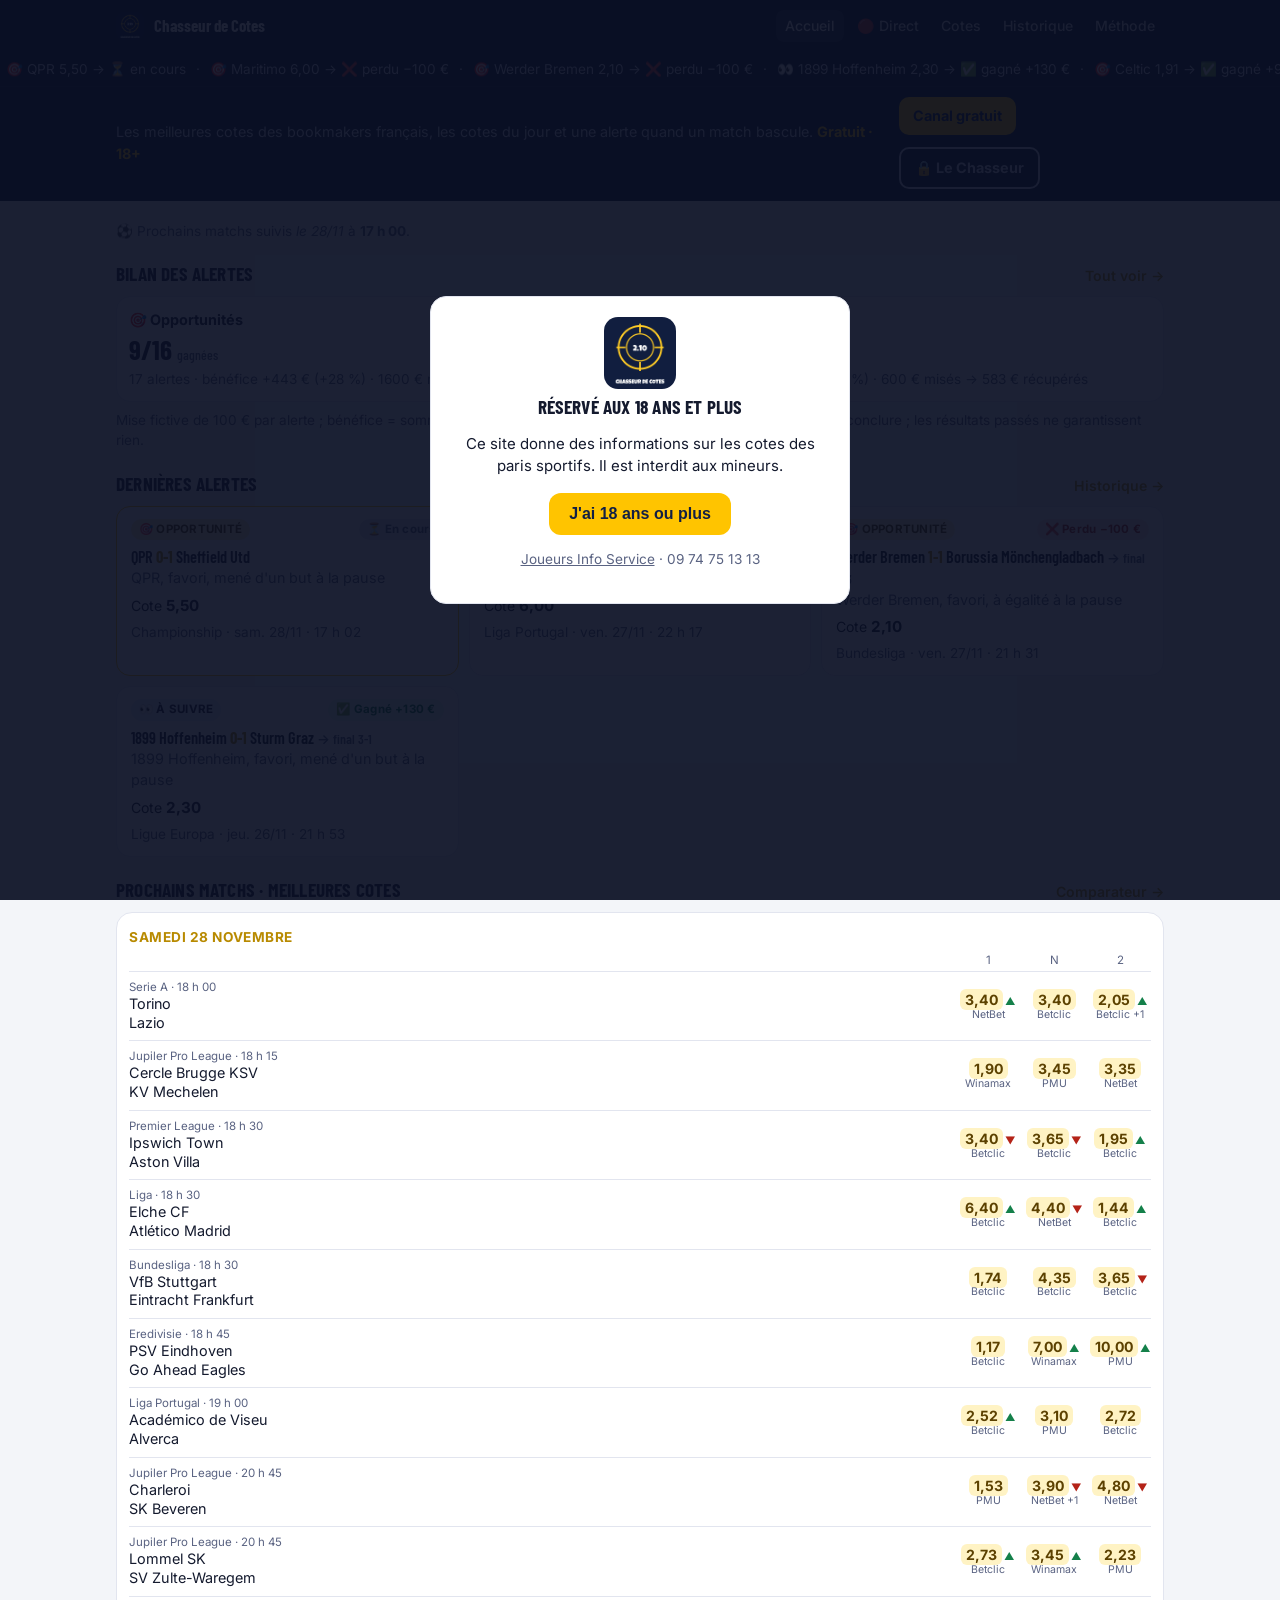
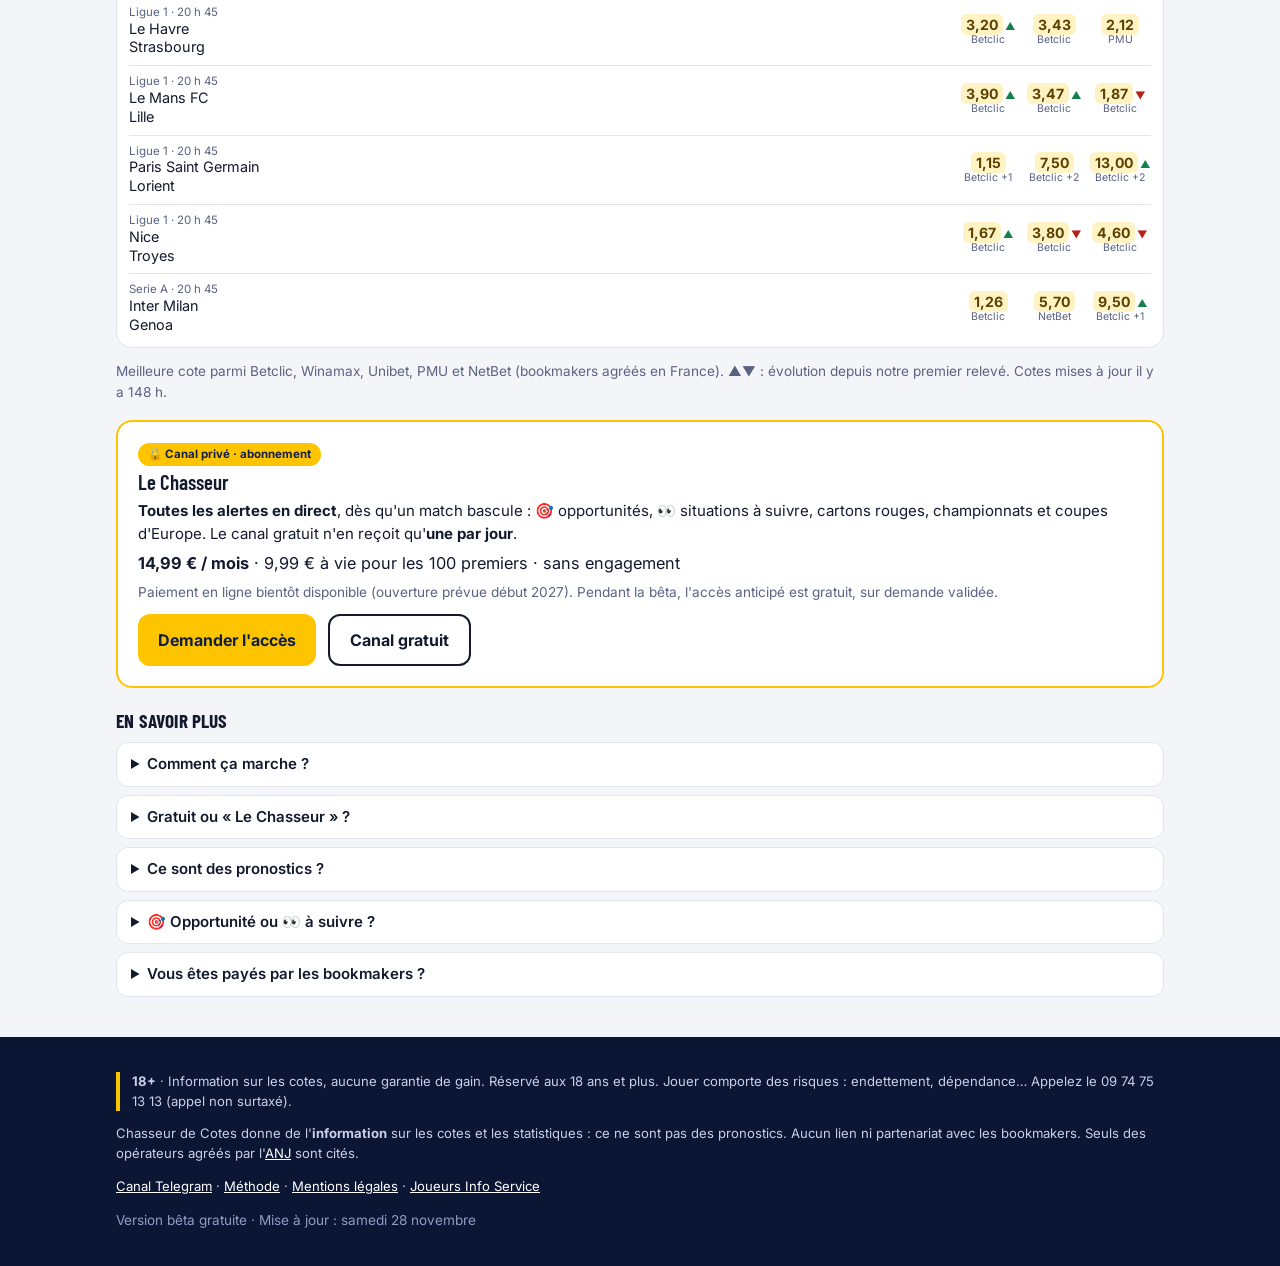
<file: index.html>
<!doctype html><html lang="fr"><head><meta charset="utf-8"><meta name="viewport" content="width=device-width,initial-scale=1">
<title>Chasseur de Cotes : meilleures cotes foot et alertes de match</title><meta name="description" content="Les meilleures cotes des bookmakers français (Betclic, Winamax, Unibet, PMU, NetBet) et des alertes quand un match bascule, avec les statistiques et l&#x27;historique public."><link rel="canonical" href="https://chasseur-de-cotes.github.io/index.html">
<meta property="og:title" content="Chasseur de Cotes : meilleures cotes foot et alertes de match"><meta property="og:description" content="Les meilleures cotes des bookmakers français (Betclic, Winamax, Unibet, PMU, NetBet) et des alertes quand un match bascule, avec les statistiques et l&#x27;historique public."><meta property="og:image" content="logo.png">
<link rel="icon" href="logo.png"><link rel="preconnect" href="https://fonts.googleapis.com"><link rel="preconnect" href="https://fonts.gstatic.com" crossorigin>
<link href="https://fonts.googleapis.com/css2?family=Barlow+Condensed:wght@600;700;800&family=Inter:wght@400;500;700&display=swap" rel="stylesheet">
<link rel="stylesheet" href="style.css"></head><body data-nb-alertes="23">
<div id="age" role="dialog" aria-modal="true" aria-labelledby="age-t"><div class="carte"><img src="logo.png" alt="" width="72" height="72" style="border-radius:14px">
<h2 id="age-t">Réservé aux 18 ans et plus</h2><p>Ce site donne des informations sur les cotes des paris sportifs. Il est interdit aux mineurs.</p>
<button class="btn" id="age-ok">J'ai 18 ans ou plus</button><p class="mini" style="margin-top:14px"><a href="https://www.joueurs-info-service.fr/">Joueurs Info Service</a> · 09 74 75 13 13</p></div></div>
<header class="top"><div class="wrap"><a class="marque" href="index.html"><img src="logo.png" alt=""><span class="nom">Chasseur de Cotes</span></a><nav><a href="index.html" class=actif>Accueil</a><a href="direct.html">🔴 Direct</a><a href="comparateur.html">Cotes</a><a href="historique.html">Historique</a><a href="methode.html">Méthode</a></nav></div></header>
<main><a class="ticker" href="historique.html" aria-label="Dernières alertes, gagnées et perdues"><div class="piste"><div><span>🎯 QPR 5,50 → ⏳ en cours</span> · <span>🎯 Maritimo 6,00 → ❌ perdu −100 €</span> · <span>🎯 Werder Bremen 2,10 → ❌ perdu −100 €</span> · <span>👀 1899 Hoffenheim 2,30 → ✅ gagné +130 €</span> · <span>🎯 Celtic 1,91 → ✅ gagné +91 €</span> · <span>🎯 Trabzonspor 5,00 → ✅ gagné +400 €</span> · <span>🎯 HNK Hajduk Split 6,00 → ❌ perdu −100 €</span> · <span>🎯 Rennes 2,38 → ❌ perdu −100 €</span> · </div><div aria-hidden="true"><span>🎯 QPR 5,50 → ⏳ en cours</span> · <span>🎯 Maritimo 6,00 → ❌ perdu −100 €</span> · <span>🎯 Werder Bremen 2,10 → ❌ perdu −100 €</span> · <span>👀 1899 Hoffenheim 2,30 → ✅ gagné +130 €</span> · <span>🎯 Celtic 1,91 → ✅ gagné +91 €</span> · <span>🎯 Trabzonspor 5,00 → ✅ gagné +400 €</span> · <span>🎯 HNK Hajduk Split 6,00 → ❌ perdu −100 €</span> · <span>🎯 Rennes 2,38 → ❌ perdu −100 €</span> · </div></div></a><div class="bandeau"><div class="wrap"><p>Les meilleures cotes des bookmakers français, les cotes du jour et une alerte quand un match bascule. <b>Gratuit · 18+</b></p>
<div class="cta" style="margin:0"><a class="btn petit" href="https://t.me/ChasseurDeCotes">Canal gratuit</a><a class="btn petit ghost" href="https://t.me/+0855fUGvmDIwYjhk">🔒 Le Chasseur</a></div></div></div>
<section class="serre"><div class="wrap">
<div id="direct" data-maj="1795884120" data-prochain="1795885200"></div>
<p class="mini prochain" id="prochain" hidden>⚽ Prochains matchs suivis <i></i> à <b></b>.</p>
<div class="titre-bloc"><h2>Bilan des alertes</h2><a href="historique.html">Tout voir →</a></div><div class="resumes"><div class="resume"><div class="t">🎯 Opportunités</div><div class="gros">9/16 <span>gagnées</span></div><div class="mini">17 alertes · bénéfice +443 € (+28 %) · 1600 € misés → 2043 € récupérés</div></div><div class="resume"><div class="t">👀 À suivre</div><div class="gros">3/6 <span>gagnées</span></div><div class="mini">6 alertes · bénéfice −17 € (−3 %) · 600 € misés → 583 € récupérés</div></div></div><p class="mini avert">Mise fictive de 100 € par alerte ; bénéfice = somme récupérée − somme misée. Échantillon encore trop petit pour conclure ; les résultats passés ne garantissent rien.</p>
<div class="titre-bloc"><h2>Dernières alertes</h2><a href="historique.html">Historique →</a></div><div class="grille-alertes"><article class="alerte nouvelle" data-etiquette="opportunite"><div class="tete"><span class="tag opp">🎯 OPPORTUNITÉ</span><span class="tag cours">⏳ En cours</span></div>
<div class="score">QPR <b>0-1</b> Sheffield Utd</div>
<div class="ligne">QPR, favori, mené d'un but à la pause</div>
<div class="chiffres"><span>Cote <b>5,50</b></span></div>
<div class="mini">Championship · sam. 28/11 · 17 h 02</div></article><article class="alerte" data-etiquette="opportunite"><div class="tete"><span class="tag opp">🎯 OPPORTUNITÉ</span><span class="tag perdu">❌ Perdu −100 €</span></div>
<div class="score">Maritimo <b>0-1</b> Nacional <span class="mini">→ final 1-2</span></div>
<div class="ligne">Maritimo, favori, mené d'un but à la pause</div>
<div class="chiffres"><span>Cote <b>6,00</b></span></div>
<div class="mini">Liga Portugal · ven. 27/11 · 22 h 17</div></article><article class="alerte" data-etiquette="opportunite"><div class="tete"><span class="tag opp">🎯 OPPORTUNITÉ</span><span class="tag perdu">❌ Perdu −100 €</span></div>
<div class="score">Werder Bremen <b>1-1</b> Borussia Mönchengladbach <span class="mini">→ final 3-3</span></div>
<div class="ligne">Werder Bremen, favori, à égalité à la pause</div>
<div class="chiffres"><span>Cote <b>2,10</b></span></div>
<div class="mini">Bundesliga · ven. 27/11 · 21 h 31</div></article><article class="alerte" data-etiquette="a_suivre"><div class="tete"><span class="tag suivre">👀 À SUIVRE</span><span class="tag gagne">✅ Gagné +130 €</span></div>
<div class="score">1899 Hoffenheim <b>0-1</b> Sturm Graz <span class="mini">→ final 3-1</span></div>
<div class="ligne">1899 Hoffenheim, favori, mené d'un but à la pause</div>
<div class="chiffres"><span>Cote <b>2,30</b></span></div>
<div class="mini">Ligue Europa · jeu. 26/11 · 21 h 53</div></article></div>
<div class="titre-bloc"><h2>Prochains matchs · meilleures cotes</h2><a href="comparateur.html">Comparateur →</a></div><div class="carte liste"><div class="jour">Samedi 28 novembre</div><div class="tete-cotes"><span></span><span>1</span><span>N</span><span>2</span></div><div class="match"><div class="eq"><div class="mini">Serie A · 18 h 00</div><div>Torino</div><div>Lazio</div></div><div class="c"><span class="best">3,40</span><i class="fleche-h" title="La cote a monté">▲</i><small>NetBet</small></div><div class="c"><span class="best">3,40</span><small>Betclic</small></div><div class="c"><span class="best">2,05</span><i class="fleche-h" title="La cote a monté">▲</i><small>Betclic +1</small></div></div><div class="match"><div class="eq"><div class="mini">Jupiler Pro League · 18 h 15</div><div>Cercle Brugge KSV</div><div>KV Mechelen</div></div><div class="c"><span class="best">1,90</span><small>Winamax</small></div><div class="c"><span class="best">3,45</span><small>PMU</small></div><div class="c"><span class="best">3,35</span><small>NetBet</small></div></div><div class="match"><div class="eq"><div class="mini">Premier League · 18 h 30</div><div>Ipswich Town</div><div>Aston Villa</div></div><div class="c"><span class="best">3,40</span><i class="fleche-b" title="La cote a baissé">▼</i><small>Betclic</small></div><div class="c"><span class="best">3,65</span><i class="fleche-b" title="La cote a baissé">▼</i><small>Betclic</small></div><div class="c"><span class="best">1,95</span><i class="fleche-h" title="La cote a monté">▲</i><small>Betclic</small></div></div><div class="match"><div class="eq"><div class="mini">Liga · 18 h 30</div><div>Elche CF</div><div>Atlético Madrid</div></div><div class="c"><span class="best">6,40</span><i class="fleche-h" title="La cote a monté">▲</i><small>Betclic</small></div><div class="c"><span class="best">4,40</span><i class="fleche-b" title="La cote a baissé">▼</i><small>NetBet</small></div><div class="c"><span class="best">1,44</span><i class="fleche-h" title="La cote a monté">▲</i><small>Betclic</small></div></div><div class="match"><div class="eq"><div class="mini">Bundesliga · 18 h 30</div><div>VfB Stuttgart</div><div>Eintracht Frankfurt</div></div><div class="c"><span class="best">1,74</span><small>Betclic</small></div><div class="c"><span class="best">4,35</span><small>Betclic</small></div><div class="c"><span class="best">3,65</span><i class="fleche-b" title="La cote a baissé">▼</i><small>Betclic</small></div></div><div class="match"><div class="eq"><div class="mini">Eredivisie · 18 h 45</div><div>PSV Eindhoven</div><div>Go Ahead Eagles</div></div><div class="c"><span class="best">1,17</span><small>Betclic</small></div><div class="c"><span class="best">7,00</span><i class="fleche-h" title="La cote a monté">▲</i><small>Winamax</small></div><div class="c"><span class="best">10,00</span><i class="fleche-h" title="La cote a monté">▲</i><small>PMU</small></div></div><div class="match"><div class="eq"><div class="mini">Liga Portugal · 19 h 00</div><div>Académico de Viseu</div><div>Alverca</div></div><div class="c"><span class="best">2,52</span><i class="fleche-h" title="La cote a monté">▲</i><small>Betclic</small></div><div class="c"><span class="best">3,10</span><small>PMU</small></div><div class="c"><span class="best">2,72</span><small>Betclic</small></div></div><div class="match"><div class="eq"><div class="mini">Jupiler Pro League · 20 h 45</div><div>Charleroi</div><div>SK Beveren</div></div><div class="c"><span class="best">1,53</span><small>PMU</small></div><div class="c"><span class="best">3,90</span><i class="fleche-b" title="La cote a baissé">▼</i><small>NetBet +1</small></div><div class="c"><span class="best">4,80</span><i class="fleche-b" title="La cote a baissé">▼</i><small>NetBet</small></div></div><div class="match"><div class="eq"><div class="mini">Jupiler Pro League · 20 h 45</div><div>Lommel SK</div><div>SV Zulte-Waregem</div></div><div class="c"><span class="best">2,73</span><i class="fleche-h" title="La cote a monté">▲</i><small>Betclic</small></div><div class="c"><span class="best">3,45</span><i class="fleche-h" title="La cote a monté">▲</i><small>Winamax</small></div><div class="c"><span class="best">2,23</span><small>PMU</small></div></div><div class="match"><div class="eq"><div class="mini">Ligue 1 · 20 h 45</div><div>Le Havre</div><div>Strasbourg</div></div><div class="c"><span class="best">3,20</span><i class="fleche-h" title="La cote a monté">▲</i><small>Betclic</small></div><div class="c"><span class="best">3,43</span><small>Betclic</small></div><div class="c"><span class="best">2,12</span><small>PMU</small></div></div><div class="match"><div class="eq"><div class="mini">Ligue 1 · 20 h 45</div><div>Le Mans FC</div><div>Lille</div></div><div class="c"><span class="best">3,90</span><i class="fleche-h" title="La cote a monté">▲</i><small>Betclic</small></div><div class="c"><span class="best">3,47</span><i class="fleche-h" title="La cote a monté">▲</i><small>Betclic</small></div><div class="c"><span class="best">1,87</span><i class="fleche-b" title="La cote a baissé">▼</i><small>Betclic</small></div></div><div class="match"><div class="eq"><div class="mini">Ligue 1 · 20 h 45</div><div>Paris Saint Germain</div><div>Lorient</div></div><div class="c"><span class="best">1,15</span><small>Betclic +1</small></div><div class="c"><span class="best">7,50</span><small>Betclic +2</small></div><div class="c"><span class="best">13,00</span><i class="fleche-h" title="La cote a monté">▲</i><small>Betclic +2</small></div></div><div class="match"><div class="eq"><div class="mini">Ligue 1 · 20 h 45</div><div>Nice</div><div>Troyes</div></div><div class="c"><span class="best">1,67</span><i class="fleche-h" title="La cote a monté">▲</i><small>Betclic</small></div><div class="c"><span class="best">3,80</span><i class="fleche-b" title="La cote a baissé">▼</i><small>Betclic</small></div><div class="c"><span class="best">4,60</span><i class="fleche-b" title="La cote a baissé">▼</i><small>Betclic</small></div></div><div class="match"><div class="eq"><div class="mini">Serie A · 20 h 45</div><div>Inter Milan</div><div>Genoa</div></div><div class="c"><span class="best">1,26</span><small>Betclic</small></div><div class="c"><span class="best">5,70</span><small>NetBet</small></div><div class="c"><span class="best">9,50</span><i class="fleche-h" title="La cote a monté">▲</i><small>Betclic +1</small></div></div></div>
<p class="mini">Meilleure cote parmi Betclic, Winamax, Unibet, PMU et NetBet (bookmakers agréés en France). ▲▼ : évolution depuis notre premier relevé. Cotes mises à jour <span data-ilya="1795881720"></span>.</p>
<div class="carte chasseur"><div class="badge-prive">🔒 Canal privé · abonnement</div><h3>Le Chasseur</h3>
<p><b>Toutes les alertes en direct</b>, dès qu'un match bascule : 🎯 opportunités, 👀 situations à suivre, cartons rouges, championnats et coupes d'Europe. Le canal gratuit n'en reçoit qu'<b>une par jour</b>.</p>
<p class="prix-l"><b>14,99 € / mois</b> · 9,99 € à vie pour les 100 premiers · sans engagement</p>
<p class="mini">Paiement en ligne bientôt disponible (ouverture prévue début 2027). Pendant la bêta, l'accès anticipé est gratuit, sur demande validée.</p>
<div class="cta"><a class="btn" href="https://t.me/+0855fUGvmDIwYjhk">Demander l'accès</a><a class="btn ghost" href="https://t.me/ChasseurDeCotes">Canal gratuit</a></div></div>
<div class="titre-bloc"><h2>En savoir plus</h2></div>
<details><summary>Comment ça marche ?</summary><p>1. On surveille les matchs en direct. 2. On repère les moments où une cote devient intéressante. 3. On te prévient sur Telegram. Tu décides.</p></details>
<details><summary>Gratuit ou « Le Chasseur » ?</summary><p><b>Gratuit</b> (canal Telegram public) : le comparateur, ☀️ <b>les cotes du jour</b> chaque matin (plus gros écarts entre bookmakers, cotes qui bougent), <b>1 alerte de mi-temps par jour</b> en direct, le bilan du lendemain et tout l'historique.<br><b>Le Chasseur, 14,99 €/mois</b> (9,99 € à vie pour les 100 premiers) : <b>toutes les alertes en direct</b> (🎯 opportunités et 👀 situations, cartons rouges), alertes d'avant-match, alertes personnalisées. Ouverture prévue début 2027 ; accès anticipé gratuit sur invitation pendant la bêta.</p></details>
<details><summary>Ce sont des pronostics ?</summary><p>Non. Nous donnons des informations sur les cotes et la situation du match. Aucune alerte n'est une garantie de gain.</p></details>
<details><summary>🎯 Opportunité ou 👀 à suivre ?</summary><p>🎯 <b>Opportunité</b> : la cote est plus haute que ce que nos statistiques justifient. 👀 <b>À suivre</b> : la situation mérite ton attention, mais la cote n'est pas encore assez haute. <a href="methode.html">Notre méthode</a></p></details>
<details><summary>Vous êtes payés par les bookmakers ?</summary><p>Non. Aucun lien d'affiliation, aucune rémunération. Nous citons uniquement des opérateurs agréés en France par l'ANJ.</p></details>
</div></section></main><script>
(function(){
var MAX=20*60, box=document.getElementById('direct'), nb=document.body.getAttribute('data-nb-alertes');
function ilya(ts){var s=Math.max(0,Math.round(Date.now()/1000-ts));if(s<90)return "à l’instant";var m=Math.round(s/60);if(m<60)return 'il y a '+m+' min';var h=Math.round(m/60);return 'il y a '+h+' h';}
function maj(){document.querySelectorAll('[data-ilya]').forEach(function(el){var t=+el.getAttribute('data-ilya');if(t)el.textContent=ilya(t);});}
function esc(x){return String(x).replace(/[&<>"]/g,function(c){return{'&':'&amp;','<':'&lt;','>':'&gt;','"':'&quot;'}[c];});}
function heure(ts){var d=new Date(ts*1000);return d.getHours()+' h '+('0'+d.getMinutes()).slice(-2);}
function rendre(d){
  if(!box)return;
  var frais=d&&d.maj&&(Date.now()/1000-d.maj<MAX)&&d.matchs&&d.matchs.length;
  if(!frais){box.hidden=true;var p=document.getElementById('prochain');if(p&&d&&d.prochain){var dd=new Date(d.prochain*1000),auj=new Date();var jour=dd.toDateString()===auj.toDateString()?"aujourd'hui":(new Date(auj.getTime()+864e5).toDateString()===dd.toDateString()?'demain':'le '+dd.getDate()+'/'+(dd.getMonth()+1));p.hidden=false;p.querySelector('i').textContent=jour;p.querySelector('b').textContent=heure(d.prochain);}return;}
  var h='<div class="titre-bloc"><h2><span class="point-direct"></span> En direct</h2><a href="direct.html">Tout le direct →</a></div><div class="carte liste-direct">';
  d.matchs.forEach(function(m){
    var st=m.statut==='HT'?'Mi-temps':(m.minute?m.minute+"'":'');
    var dom=m.fav==='dom'?' fav':'', ext=m.fav==='ext'?' fav':'';
    h+='<div class="ligne-direct'+(m.fav_mene?' alerte-fav':'')+'"><div class="eq"><div class="mini">'+esc(m.ligue)+'</div><div class="'+dom+'">'+esc(m.dom)+'</div><div class="'+ext+'">'+esc(m.ext)+'</div></div>'
     +'<div class="sc">'+(m.buts[0]==null?'-':m.buts[0])+' - '+(m.buts[1]==null?'-':m.buts[1])+'<small>'+st+'</small></div>'
     +(m.fav_mene?'<div class="drapeau" title="Le favori est mené">🔴 favori mené</div>':(m.rouges?'<div class="drapeau">🟥</div>':'<div></div>'))+'</div>';
  });
  h+='</div><p class="mini">Mis à jour <span data-ilya="'+d.maj+'"></span> · <a href="direct.html">⚡ score à la seconde et ⭐ tes équipes</a></p>';
  box.innerHTML=h;box.hidden=false;maj();
}
function charger(){
  fetch('live.json?t='+Date.now(),{cache:'no-store'}).then(function(r){return r.json();}).then(function(d){
    rendre(d);
    if(nb&&d.nb_alertes!=null&&String(d.nb_alertes)!==nb){location.reload();}
  }).catch(function(){});
}
charger();maj();setInterval(charger,60000);setInterval(maj,30000);
})();
</script>
<footer><div class="wrap"><p class="legal"><strong>18+</strong> · Information sur les cotes, aucune garantie de gain. Réservé aux 18 ans et plus. Jouer comporte des risques : endettement, dépendance… Appelez le 09 74 75 13 13 (appel non surtaxé).</p>
<p>Chasseur de Cotes donne de l'<strong>information</strong> sur les cotes et les statistiques : ce ne sont pas des pronostics. Aucun lien ni partenariat avec les bookmakers.
Seuls des opérateurs agréés par l'<a href="https://anj.fr/">ANJ</a> sont cités.</p>
<p><a href="https://t.me/ChasseurDeCotes">Canal Telegram</a> · <a href="methode.html">Méthode</a> · <a href="mentions-legales.html">Mentions légales</a> · <a href="https://www.joueurs-info-service.fr/">Joueurs Info Service</a></p>
<p class="mini" style="color:#8f9bc4">Version bêta gratuite · Mise à jour : samedi 28 novembre</p></div></footer>
<script>(function(){var ok=false;try{ok=localStorage.getItem('age18')==='1'}catch(x){}var d=document.getElementById('age');if(!ok)d.style.display='flex';
document.getElementById('age-ok').onclick=function(){try{localStorage.setItem('age18','1')}catch(x){}d.style.display='none'};})();</script>
</body></html>
</file>
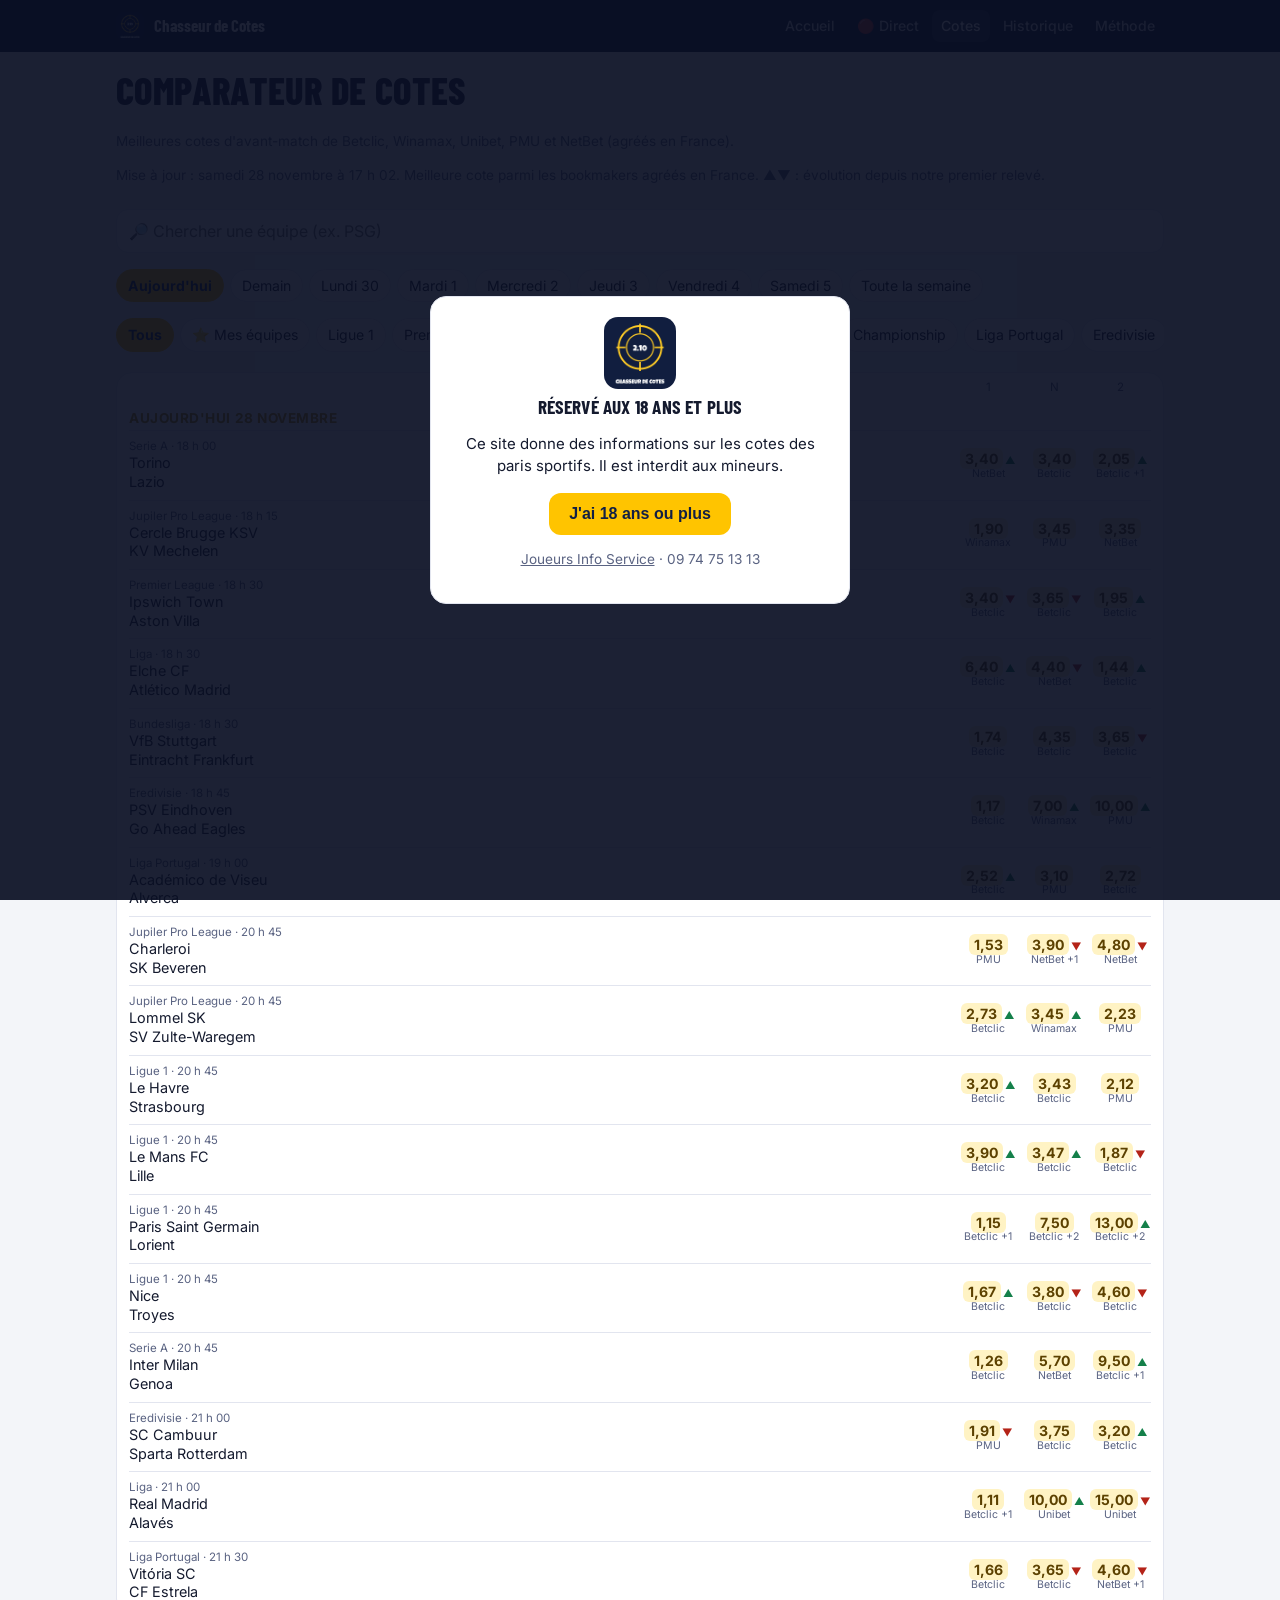
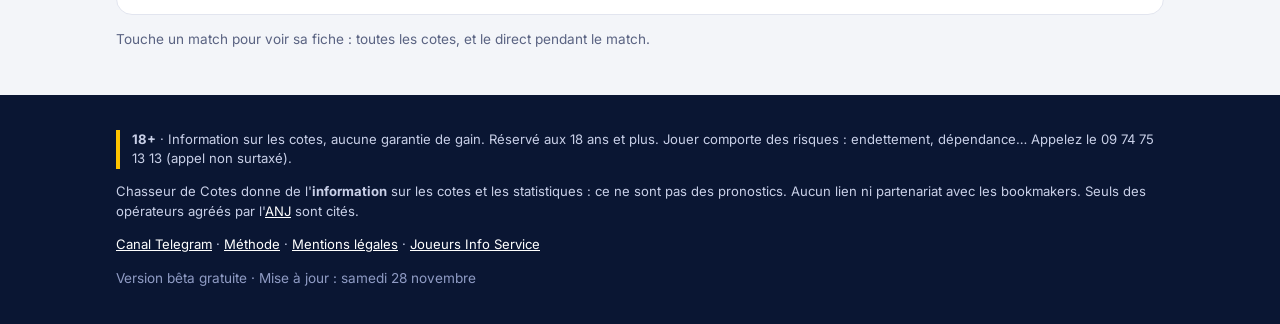
<file: comparateur.html>
<!doctype html><html lang="fr"><head><meta charset="utf-8"><meta name="viewport" content="width=device-width,initial-scale=1">
<title>Comparateur de cotes foot : Ligue 1, Premier League, Liga | Chasseur de Cotes</title><meta name="description" content="Comparez les cotes des bookmakers français agréés (Betclic, Winamax, Unibet, PMU, NetBet) : Ligue 1, Premier League, Liga, Serie A, Bundesliga, coupes d&#x27;Europe et plus."><link rel="canonical" href="https://chasseur-de-cotes.github.io/comparateur.html">
<meta property="og:title" content="Comparateur de cotes foot : Ligue 1, Premier League, Liga | Chasseur de Cotes"><meta property="og:description" content="Comparez les cotes des bookmakers français agréés (Betclic, Winamax, Unibet, PMU, NetBet) : Ligue 1, Premier League, Liga, Serie A, Bundesliga, coupes d&#x27;Europe et plus."><meta property="og:image" content="logo.png">
<link rel="icon" href="logo.png"><link rel="preconnect" href="https://fonts.googleapis.com"><link rel="preconnect" href="https://fonts.gstatic.com" crossorigin>
<link href="https://fonts.googleapis.com/css2?family=Barlow+Condensed:wght@600;700;800&family=Inter:wght@400;500;700&display=swap" rel="stylesheet">
<link rel="stylesheet" href="style.css"></head><body data-nb-alertes="23">
<div id="age" role="dialog" aria-modal="true" aria-labelledby="age-t"><div class="carte"><img src="logo.png" alt="" width="72" height="72" style="border-radius:14px">
<h2 id="age-t">Réservé aux 18 ans et plus</h2><p>Ce site donne des informations sur les cotes des paris sportifs. Il est interdit aux mineurs.</p>
<button class="btn" id="age-ok">J'ai 18 ans ou plus</button><p class="mini" style="margin-top:14px"><a href="https://www.joueurs-info-service.fr/">Joueurs Info Service</a> · 09 74 75 13 13</p></div></div>
<header class="top"><div class="wrap"><a class="marque" href="index.html"><img src="logo.png" alt=""><span class="nom">Chasseur de Cotes</span></a><nav><a href="index.html">Accueil</a><a href="direct.html">🔴 Direct</a><a href="comparateur.html" class=actif>Cotes</a><a href="historique.html">Historique</a><a href="methode.html">Méthode</a></nav></div></header>
<main><section class="serre"><div class="wrap"><h1>Comparateur de cotes</h1>
<p class="mini">Meilleures cotes d'avant-match de Betclic, Winamax, Unibet, PMU et NetBet (agréés en France).</p><p class="mini">Mise à jour : samedi 28 novembre à 17 h 02. Meilleure cote parmi les bookmakers agréés en France. ▲▼ : évolution depuis notre premier relevé.</p><div class="filtres"><input type="search" id="q" placeholder="🔎 Chercher une équipe (ex. PSG)" aria-label="Chercher une équipe" autocomplete="off">
<div class="chips ligne-x" id="f-jour" role="group" aria-label="Jour"><button data-j="2026-11-28">Aujourd'hui</button><button data-j="2026-11-29">Demain</button><button data-j="2026-11-30">Lundi 30</button><button data-j="2026-12-01">Mardi 1</button><button data-j="2026-12-02">Mercredi 2</button><button data-j="2026-12-03">Jeudi 3</button><button data-j="2026-12-04">Vendredi 4</button><button data-j="2026-12-05">Samedi 5</button><button data-j="tous">Toute la semaine</button></div><div class="chips ligne-x" id="f-ch" role="group" aria-label="Championnat"><button data-ch="tous">Tous</button><button data-ch="fav">⭐ Mes équipes</button><button data-ch="Ligue 1">Ligue 1</button><button data-ch="Premier League">Premier League</button><button data-ch="Liga">Liga</button><button data-ch="Serie A">Serie A</button><button data-ch="Bundesliga">Bundesliga</button><button data-ch="Ligue 2">Ligue 2</button><button data-ch="Championship">Championship</button><button data-ch="Liga Portugal">Liga Portugal</button><button data-ch="Eredivisie">Eredivisie</button><button data-ch="Jupiler Pro League">Jupiler Pro League</button><button data-ch="Süper Lig">Süper Lig</button></div></div>
<div class="carte liste" id="liste-cotes"><div class="tete-cotes"><span></span><span>1</span><span>N</span><span>2</span></div><div class="jour" data-j="2026-11-28">Aujourd'hui 28 novembre</div><a class="match" href="match.html?id=aec86b479e922f437ba228b9a9d74da1" data-ch="Serie A" data-j="2026-11-28" data-dom="Torino" data-ext="Lazio" data-q="torino lazio"><div class="eq"><div class="mini">Serie A · 18 h 00</div><div>Torino</div><div>Lazio</div></div><div class="c"><span class="best">3,40</span><i class="fleche-h" title="La cote a monté">▲</i><small>NetBet</small></div><div class="c"><span class="best">3,40</span><small>Betclic</small></div><div class="c"><span class="best">2,05</span><i class="fleche-h" title="La cote a monté">▲</i><small>Betclic +1</small></div></a><a class="match" href="match.html?id=04714d91d0f55802a470965a1ae79777" data-ch="Jupiler Pro League" data-j="2026-11-28" data-dom="Cercle Brugge KSV" data-ext="KV Mechelen" data-q="cercle brugge ksv kv mechelen"><div class="eq"><div class="mini">Jupiler Pro League · 18 h 15</div><div>Cercle Brugge KSV</div><div>KV Mechelen</div></div><div class="c"><span class="best">1,90</span><small>Winamax</small></div><div class="c"><span class="best">3,45</span><small>PMU</small></div><div class="c"><span class="best">3,35</span><small>NetBet</small></div></a><a class="match" href="match.html?id=9d23f6ad21946dd258869ebc22236cf0" data-ch="Premier League" data-j="2026-11-28" data-dom="Ipswich Town" data-ext="Aston Villa" data-q="ipswich town aston villa"><div class="eq"><div class="mini">Premier League · 18 h 30</div><div>Ipswich Town</div><div>Aston Villa</div></div><div class="c"><span class="best">3,40</span><i class="fleche-b" title="La cote a baissé">▼</i><small>Betclic</small></div><div class="c"><span class="best">3,65</span><i class="fleche-b" title="La cote a baissé">▼</i><small>Betclic</small></div><div class="c"><span class="best">1,95</span><i class="fleche-h" title="La cote a monté">▲</i><small>Betclic</small></div></a><a class="match" href="match.html?id=40236ab976955345ebd1edb72abf6b22" data-ch="Liga" data-j="2026-11-28" data-dom="Elche CF" data-ext="Atlético Madrid" data-q="elche atletico madrid"><div class="eq"><div class="mini">Liga · 18 h 30</div><div>Elche CF</div><div>Atlético Madrid</div></div><div class="c"><span class="best">6,40</span><i class="fleche-h" title="La cote a monté">▲</i><small>Betclic</small></div><div class="c"><span class="best">4,40</span><i class="fleche-b" title="La cote a baissé">▼</i><small>NetBet</small></div><div class="c"><span class="best">1,44</span><i class="fleche-h" title="La cote a monté">▲</i><small>Betclic</small></div></a><a class="match" href="match.html?id=5d838190a8f5932d7fcfbcc26bacdd9c" data-ch="Bundesliga" data-j="2026-11-28" data-dom="VfB Stuttgart" data-ext="Eintracht Frankfurt" data-q="vfb stuttgart eintracht frankfurt"><div class="eq"><div class="mini">Bundesliga · 18 h 30</div><div>VfB Stuttgart</div><div>Eintracht Frankfurt</div></div><div class="c"><span class="best">1,74</span><small>Betclic</small></div><div class="c"><span class="best">4,35</span><small>Betclic</small></div><div class="c"><span class="best">3,65</span><i class="fleche-b" title="La cote a baissé">▼</i><small>Betclic</small></div></a><a class="match" href="match.html?id=8031222f3f3e8384a69c0ca5e1166458" data-ch="Eredivisie" data-j="2026-11-28" data-dom="PSV Eindhoven" data-ext="Go Ahead Eagles" data-q="psv eindhoven go ahead eagles"><div class="eq"><div class="mini">Eredivisie · 18 h 45</div><div>PSV Eindhoven</div><div>Go Ahead Eagles</div></div><div class="c"><span class="best">1,17</span><small>Betclic</small></div><div class="c"><span class="best">7,00</span><i class="fleche-h" title="La cote a monté">▲</i><small>Winamax</small></div><div class="c"><span class="best">10,00</span><i class="fleche-h" title="La cote a monté">▲</i><small>PMU</small></div></a><a class="match" href="match.html?id=ee7e0fb3eb049d403134cefaf634c7d5" data-ch="Liga Portugal" data-j="2026-11-28" data-dom="Académico de Viseu" data-ext="Alverca" data-q="academico viseu alverca"><div class="eq"><div class="mini">Liga Portugal · 19 h 00</div><div>Académico de Viseu</div><div>Alverca</div></div><div class="c"><span class="best">2,52</span><i class="fleche-h" title="La cote a monté">▲</i><small>Betclic</small></div><div class="c"><span class="best">3,10</span><small>PMU</small></div><div class="c"><span class="best">2,72</span><small>Betclic</small></div></a><a class="match" href="match.html?id=37501fa07aae9bfd26a648fdf4e3e651" data-ch="Jupiler Pro League" data-j="2026-11-28" data-dom="Charleroi" data-ext="SK Beveren" data-q="charleroi sk beveren"><div class="eq"><div class="mini">Jupiler Pro League · 20 h 45</div><div>Charleroi</div><div>SK Beveren</div></div><div class="c"><span class="best">1,53</span><small>PMU</small></div><div class="c"><span class="best">3,90</span><i class="fleche-b" title="La cote a baissé">▼</i><small>NetBet +1</small></div><div class="c"><span class="best">4,80</span><i class="fleche-b" title="La cote a baissé">▼</i><small>NetBet</small></div></a><a class="match" href="match.html?id=c72f7a41bee5c0683df379920136eea8" data-ch="Jupiler Pro League" data-j="2026-11-28" data-dom="Lommel SK" data-ext="SV Zulte-Waregem" data-q="lommel sk sv zulte waregem"><div class="eq"><div class="mini">Jupiler Pro League · 20 h 45</div><div>Lommel SK</div><div>SV Zulte-Waregem</div></div><div class="c"><span class="best">2,73</span><i class="fleche-h" title="La cote a monté">▲</i><small>Betclic</small></div><div class="c"><span class="best">3,45</span><i class="fleche-h" title="La cote a monté">▲</i><small>Winamax</small></div><div class="c"><span class="best">2,23</span><small>PMU</small></div></a><a class="match" href="match.html?id=f96c1137c9d3f7e2e691275a2988fa1d" data-ch="Ligue 1" data-j="2026-11-28" data-dom="Le Havre" data-ext="Strasbourg" data-q="le havre strasbourg"><div class="eq"><div class="mini">Ligue 1 · 20 h 45</div><div>Le Havre</div><div>Strasbourg</div></div><div class="c"><span class="best">3,20</span><i class="fleche-h" title="La cote a monté">▲</i><small>Betclic</small></div><div class="c"><span class="best">3,43</span><small>Betclic</small></div><div class="c"><span class="best">2,12</span><small>PMU</small></div></a><a class="match" href="match.html?id=aaa86a483888836242da663a46957894" data-ch="Ligue 1" data-j="2026-11-28" data-dom="Le Mans FC" data-ext="Lille" data-q="le mans lille"><div class="eq"><div class="mini">Ligue 1 · 20 h 45</div><div>Le Mans FC</div><div>Lille</div></div><div class="c"><span class="best">3,90</span><i class="fleche-h" title="La cote a monté">▲</i><small>Betclic</small></div><div class="c"><span class="best">3,47</span><i class="fleche-h" title="La cote a monté">▲</i><small>Betclic</small></div><div class="c"><span class="best">1,87</span><i class="fleche-b" title="La cote a baissé">▼</i><small>Betclic</small></div></a><a class="match" href="match.html?id=12002f6f804a122db48271ff05be03c0" data-ch="Ligue 1" data-j="2026-11-28" data-dom="Paris Saint Germain" data-ext="Lorient" data-q="paris saint germain lorient"><div class="eq"><div class="mini">Ligue 1 · 20 h 45</div><div>Paris Saint Germain</div><div>Lorient</div></div><div class="c"><span class="best">1,15</span><small>Betclic +1</small></div><div class="c"><span class="best">7,50</span><small>Betclic +2</small></div><div class="c"><span class="best">13,00</span><i class="fleche-h" title="La cote a monté">▲</i><small>Betclic +2</small></div></a><a class="match" href="match.html?id=e9a1243fbfbc6f58d0e0522eb07ea9a1" data-ch="Ligue 1" data-j="2026-11-28" data-dom="Nice" data-ext="Troyes" data-q="nice troyes"><div class="eq"><div class="mini">Ligue 1 · 20 h 45</div><div>Nice</div><div>Troyes</div></div><div class="c"><span class="best">1,67</span><i class="fleche-h" title="La cote a monté">▲</i><small>Betclic</small></div><div class="c"><span class="best">3,80</span><i class="fleche-b" title="La cote a baissé">▼</i><small>Betclic</small></div><div class="c"><span class="best">4,60</span><i class="fleche-b" title="La cote a baissé">▼</i><small>Betclic</small></div></a><a class="match" href="match.html?id=f128c19fa7af43e30dbe3c373e7bc27e" data-ch="Serie A" data-j="2026-11-28" data-dom="Inter Milan" data-ext="Genoa" data-q="inter milan genoa"><div class="eq"><div class="mini">Serie A · 20 h 45</div><div>Inter Milan</div><div>Genoa</div></div><div class="c"><span class="best">1,26</span><small>Betclic</small></div><div class="c"><span class="best">5,70</span><small>NetBet</small></div><div class="c"><span class="best">9,50</span><i class="fleche-h" title="La cote a monté">▲</i><small>Betclic +1</small></div></a><a class="match" href="match.html?id=708641646f92ec14288beaaf1154e996" data-ch="Eredivisie" data-j="2026-11-28" data-dom="SC Cambuur" data-ext="Sparta Rotterdam" data-q="cambuur sparta rotterdam"><div class="eq"><div class="mini">Eredivisie · 21 h 00</div><div>SC Cambuur</div><div>Sparta Rotterdam</div></div><div class="c"><span class="best">1,91</span><i class="fleche-b" title="La cote a baissé">▼</i><small>PMU</small></div><div class="c"><span class="best">3,75</span><small>Betclic</small></div><div class="c"><span class="best">3,20</span><i class="fleche-h" title="La cote a monté">▲</i><small>Betclic</small></div></a><a class="match" href="match.html?id=c99772cba1418e72f2eded26e4afeb59" data-ch="Liga" data-j="2026-11-28" data-dom="Real Madrid" data-ext="Alavés" data-q="real madrid alaves"><div class="eq"><div class="mini">Liga · 21 h 00</div><div>Real Madrid</div><div>Alavés</div></div><div class="c"><span class="best">1,11</span><small>Betclic +1</small></div><div class="c"><span class="best">10,00</span><i class="fleche-h" title="La cote a monté">▲</i><small>Unibet</small></div><div class="c"><span class="best">15,00</span><i class="fleche-b" title="La cote a baissé">▼</i><small>Unibet</small></div></a><a class="match" href="match.html?id=3348c02fd713356ec319779bd5edc561" data-ch="Liga Portugal" data-j="2026-11-28" data-dom="Vitória SC" data-ext="CF Estrela" data-q="vitoria estrela"><div class="eq"><div class="mini">Liga Portugal · 21 h 30</div><div>Vitória SC</div><div>CF Estrela</div></div><div class="c"><span class="best">1,66</span><small>Betclic</small></div><div class="c"><span class="best">3,65</span><i class="fleche-b" title="La cote a baissé">▼</i><small>Betclic</small></div><div class="c"><span class="best">4,60</span><i class="fleche-b" title="La cote a baissé">▼</i><small>NetBet +1</small></div></a><div class="jour" data-j="2026-11-29">Demain 29 novembre</div><a class="match" href="match.html?id=3e9a89fc7f5bd95d70e6fd3faaccf5d2" data-ch="Süper Lig" data-j="2026-11-29" data-dom="Çorum FK" data-ext="Kocaelispor" data-q="corum fk kocaelispor"><div class="eq"><div class="mini">Süper Lig · 11 h 30</div><div>Çorum FK</div><div>Kocaelispor</div></div><div class="c"><span class="best">1,79</span><small>Betclic</small></div><div class="c"><span class="best">3,35</span><small>PMU</small></div><div class="c"><span class="best">3,90</span><small>PMU</small></div></a><a class="match" href="match.html?id=d77c244bd9dd91534c40b863e44cf905" data-ch="Eredivisie" data-j="2026-11-29" data-dom="ADO Den Haag" data-ext="FC Utrecht" data-q="ado den haag utrecht"><div class="eq"><div class="mini">Eredivisie · 12 h 15</div><div>ADO Den Haag</div><div>FC Utrecht</div></div><div class="c"><span class="best">2,63</span><small>PMU</small></div><div class="c"><span class="best">3,48</span><small>Betclic</small></div><div class="c"><span class="best">2,25</span><small>Betclic +1</small></div></a><a class="match" href="match.html?id=d3d47b94324eb7cde85bd93993437d1c" data-ch="Serie A" data-j="2026-11-29" data-dom="Udinese" data-ext="Fiorentina" data-q="udinese fiorentina"><div class="eq"><div class="mini">Serie A · 12 h 30</div><div>Udinese</div><div>Fiorentina</div></div><div class="c"><span class="best">2,95</span><small>Betclic +1</small></div><div class="c"><span class="best">3,42</span><small>Betclic</small></div><div class="c"><span class="best">2,18</span><i class="fleche-h" title="La cote a monté">▲</i><small>Betclic</small></div></a><a class="match" href="match.html?id=bcf1bfc44adf70bf134bd132c4a5ba87" data-ch="Championship" data-j="2026-11-29" data-dom="Swansea City" data-ext="Cardiff City" data-q="swansea city cardiff city"><div class="eq"><div class="mini">Championship · 13 h 00</div><div>Swansea City</div><div>Cardiff City</div></div><div class="c"><span class="best">2,02</span><i class="fleche-h" title="La cote a monté">▲</i><small>PMU</small></div><div class="c"><span class="best">3,55</span><small>Betclic</small></div><div class="c"><span class="best">2,95</span><i class="fleche-b" title="La cote a baissé">▼</i><small>Betclic +1</small></div></a><a class="match" href="match.html?id=f45e9062c2f755b977c98d496c22697b" data-ch="Premier League" data-j="2026-11-29" data-dom="Everton" data-ext="Liverpool" data-q="everton liverpool"><div class="eq"><div class="mini">Premier League · 13 h 00</div><div>Everton</div><div>Liverpool</div></div><div class="c"><span class="best">4,30</span><i class="fleche-h" title="La cote a monté">▲</i><small>Betclic +1</small></div><div class="c"><span class="best">3,80</span><i class="fleche-h" title="La cote a monté">▲</i><small>Betclic +1</small></div><div class="c"><span class="best">1,68</span><small>Betclic</small></div></a><a class="match" href="match.html?id=4e79ee7c444dbd58fe111d8f1f69b775" data-ch="Jupiler Pro League" data-j="2026-11-29" data-dom="Sint Truiden" data-ext="Genk" data-q="sint truiden genk"><div class="eq"><div class="mini">Jupiler Pro League · 13 h 30</div><div>Sint Truiden</div><div>Genk</div></div><div class="c"><span class="best">2,33</span><small>PMU</small></div><div class="c"><span class="best">3,45</span><small>Winamax</small></div><div class="c"><span class="best">2,52</span><small>NetBet</small></div></a><a class="match" href="match.html?id=c93dfa2135f55e761dc577ae61eca31f" data-ch="Süper Lig" data-j="2026-11-29" data-dom="Eyüpspor" data-ext="Basaksehir" data-q="eyupspor basaksehir"><div class="eq"><div class="mini">Süper Lig · 14 h 00</div><div>Eyüpspor</div><div>Basaksehir</div></div><div class="c"><span class="best">6,30</span><i class="fleche-h" title="La cote a monté">▲</i><small>NetBet</small></div><div class="c"><span class="best">4,50</span><i class="fleche-h" title="La cote a monté">▲</i><small>Betclic +1</small></div><div class="c"><span class="best">1,36</span><small>PMU</small></div></a><a class="match" href="match.html?id=1ab9541320cecbe9f043565fd4a141e0" data-ch="Liga" data-j="2026-11-29" data-dom="Valencia" data-ext="CA Osasuna" data-q="valencia ca osasuna"><div class="eq"><div class="mini">Liga · 14 h 00</div><div>Valencia</div><div>CA Osasuna</div></div><div class="c"><span class="best">2,05</span><small>Betclic</small></div><div class="c"><span class="best">3,20</span><i class="fleche-h" title="La cote a monté">▲</i><small>Betclic</small></div><div class="c"><span class="best">3,45</span><i class="fleche-h" title="La cote a monté">▲</i><small>Betclic</small></div></a><a class="match" href="match.html?id=a846e6934bbb0f1a707bae28d3c52e9b" data-ch="Eredivisie" data-j="2026-11-29" data-dom="Feyenoord" data-ext="Ajax" data-q="feyenoord ajax"><div class="eq"><div class="mini">Eredivisie · 14 h 30</div><div>Feyenoord</div><div>Ajax</div></div><div class="c"><span class="best">2,14</span><i class="fleche-h" title="La cote a monté">▲</i><small>PMU</small></div><div class="c"><span class="best">3,73</span><small>Betclic</small></div><div class="c"><span class="best">2,63</span><i class="fleche-b" title="La cote a baissé">▼</i><small>Betclic</small></div></a><a class="match" href="match.html?id=2bebeea09c64f8187e5b44dd6ab27b53" data-ch="Eredivisie" data-j="2026-11-29" data-dom="Fortuna Sittard" data-ext="Heerenveen" data-q="fortuna sittard heerenveen"><div class="eq"><div class="mini">Eredivisie · 14 h 30</div><div>Fortuna Sittard</div><div>Heerenveen</div></div><div class="c"><span class="best">3,50</span><small>NetBet</small></div><div class="c"><span class="best">3,55</span><small>Betclic</small></div><div class="c"><span class="best">1,85</span><small>PMU</small></div></a><a class="match" href="match.html?id=a370db12aaff183a94f8e9a6acb6d4c9" data-ch="Ligue 1" data-j="2026-11-29" data-dom="Auxerre" data-ext="Marseille" data-q="auxerre marseille"><div class="eq"><div class="mini">Ligue 1 · 15 h 00</div><div>Auxerre</div><div>Marseille</div></div><div class="c"><span class="best">3,65</span><i class="fleche-h" title="La cote a monté">▲</i><small>Unibet</small></div><div class="c"><span class="best">3,80</span><i class="fleche-h" title="La cote a monté">▲</i><small>Unibet</small></div><div class="c"><span class="best">1,92</span><i class="fleche-h" title="La cote a monté">▲</i><small>Betclic</small></div></a><a class="match" href="match.html?id=dc63586a1b1d938a461d71bf5b36d982" data-ch="Serie A" data-j="2026-11-29" data-dom="Sassuolo" data-ext="Napoli" data-q="sassuolo napoli"><div class="eq"><div class="mini">Serie A · 15 h 00</div><div>Sassuolo</div><div>Napoli</div></div><div class="c"><span class="best">4,60</span><small>Betclic +1</small></div><div class="c"><span class="best">4,10</span><i class="fleche-h" title="La cote a monté">▲</i><small>Betclic +1</small></div><div class="c"><span class="best">1,59</span><small>Betclic</small></div></a><a class="match" href="match.html?id=56ea91809ff11d3a67557a21b3371cb9" data-ch="Premier League" data-j="2026-11-29" data-dom="Fulham" data-ext="Bournemouth" data-q="fulham bournemouth"><div class="eq"><div class="mini">Premier League · 15 h 05</div><div>Fulham</div><div>Bournemouth</div></div><div class="c"><span class="best">2,77</span><i class="fleche-h" title="La cote a monté">▲</i><small>Betclic</small></div><div class="c"><span class="best">3,35</span><small>Betclic +1</small></div><div class="c"><span class="best">2,38</span><i class="fleche-b" title="La cote a baissé">▼</i><small>PMU</small></div></a><a class="match" href="match.html?id=e9c2b74ecaafd494e3b2d8521b52216a" data-ch="Premier League" data-j="2026-11-29" data-dom="Brighton and Hove Albion" data-ext="Newcastle United" data-q="brighton and hove albion newcastle united"><div class="eq"><div class="mini">Premier League · 15 h 05</div><div>Brighton and Hove Albion</div><div>Newcastle United</div></div><div class="c"><span class="best">1,51</span><small>Betclic</small></div><div class="c"><span class="best">4,40</span><i class="fleche-h" title="La cote a monté">▲</i><small>Betclic</small></div><div class="c"><span class="best">5,00</span><small>Betclic +1</small></div></a><a class="match" href="match.html?id=e12585885a7f135127f276b7f1ecdf89" data-ch="Premier League" data-j="2026-11-29" data-dom="Crystal Palace" data-ext="Hull City" data-q="crystal palace hull city"><div class="eq"><div class="mini">Premier League · 15 h 05</div><div>Crystal Palace</div><div>Hull City</div></div><div class="c"><span class="best">1,84</span><i class="fleche-h" title="La cote a monté">▲</i><small>Betclic</small></div><div class="c"><span class="best">3,63</span><small>Betclic</small></div><div class="c"><span class="best">3,75</span><small>PMU</small></div></a><a class="match" href="match.html?id=09bb0ba9a9025d64fed410375c0c8f80" data-ch="Premier League" data-j="2026-11-29" data-dom="Sunderland" data-ext="Tottenham Hotspur" data-q="sunderland tottenham hotspur"><div class="eq"><div class="mini">Premier League · 15 h 05</div><div>Sunderland</div><div>Tottenham Hotspur</div></div><div class="c"><span class="best">3,75</span><i class="fleche-h" title="La cote a monté">▲</i><small>Betclic +1</small></div><div class="c"><span class="best">3,40</span><i class="fleche-h" title="La cote a monté">▲</i><small>NetBet</small></div><div class="c"><span class="best">1,89</span><i class="fleche-b" title="La cote a baissé">▼</i><small>Betclic</small></div></a><a class="match" href="match.html?id=2aa9aa95157eb36fed45135c995cdd80" data-ch="Bundesliga" data-j="2026-11-29" data-dom="SC Freiburg" data-ext="RB Leipzig" data-q="freiburg rb leipzig"><div class="eq"><div class="mini">Bundesliga · 15 h 30</div><div>SC Freiburg</div><div>RB Leipzig</div></div><div class="c"><span class="best">2,65</span><small>Betclic</small></div><div class="c"><span class="best">3,75</span><i class="fleche-h" title="La cote a monté">▲</i><small>Betclic</small></div><div class="c"><span class="best">2,28</span><small>PMU</small></div></a><a class="match" href="match.html?id=f07207aafb2fb29c4a9f5ae9fc52ccd4" data-ch="Jupiler Pro League" data-j="2026-11-29" data-dom="Royal Antwerp" data-ext="Anderlecht" data-q="royal antwerp anderlecht"><div class="eq"><div class="mini">Jupiler Pro League · 16 h 00</div><div>Royal Antwerp</div><div>Anderlecht</div></div><div class="c"><span class="best">3,50</span><small>PMU</small></div><div class="c"><span class="best">3,55</span><small>NetBet +1</small></div><div class="c"><span class="best">1,86</span><small>Winamax</small></div></a><a class="match" href="match.html?id=69fc06d019491be2aa1bf69b8f8041e3" data-ch="Liga" data-j="2026-11-29" data-dom="Deportivo La Coruña" data-ext="Barcelona" data-q="deportivo la coruna barcelona"><div class="eq"><div class="mini">Liga · 16 h 15</div><div>Deportivo La Coruña</div><div>Barcelona</div></div><div class="c"><span class="best">10,00</span><i class="fleche-h" title="La cote a monté">▲</i><small>NetBet +1</small></div><div class="c"><span class="best">7,50</span><i class="fleche-h" title="La cote a monté">▲</i><small>Betclic</small></div><div class="c"><span class="best">1,17</span><small>Betclic +1</small></div></a><a class="match" href="match.html?id=523fa336e1cf685100957e5e6359fc4c" data-ch="Eredivisie" data-j="2026-11-29" data-dom="FC Zwolle" data-ext="AZ Alkmaar" data-q="zwolle az alkmaar"><div class="eq"><div class="mini">Eredivisie · 16 h 45</div><div>FC Zwolle</div><div>AZ Alkmaar</div></div><div class="c"><span class="best">5,60</span><i class="fleche-h" title="La cote a monté">▲</i><small>PMU</small></div><div class="c"><span class="best">4,30</span><small>Betclic</small></div><div class="c"><span class="best">1,46</span><small>Betclic +1</small></div></a><a class="match" href="match.html?id=84823d7f9d7deb307b17327b31aefa51" data-ch="Süper Lig" data-j="2026-11-29" data-dom="Fenerbahce" data-ext="Erzurum BB" data-q="fenerbahce erzurum bb"><div class="eq"><div class="mini">Süper Lig · 17 h 00</div><div>Fenerbahce</div><div>Erzurum BB</div></div><div class="c"><span class="best">1,18</span><small>Betclic +1</small></div><div class="c"><span class="best">6,00</span><i class="fleche-h" title="La cote a monté">▲</i><small>PMU</small></div><div class="c"><span class="best">11,50</span><i class="fleche-h" title="La cote a monté">▲</i><small>PMU</small></div></a><a class="match" href="match.html?id=71c08940a73e9f42d503449f052a1bdf" data-ch="Ligue 1" data-j="2026-11-29" data-dom="Toulouse" data-ext="Rennes" data-q="toulouse rennes"><div class="eq"><div class="mini">Ligue 1 · 17 h 15</div><div>Toulouse</div><div>Rennes</div></div><div class="c"><span class="best">2,28</span><i class="fleche-b" title="La cote a baissé">▼</i><small>Betclic</small></div><div class="c"><span class="best">3,45</span><small>Betclic +2</small></div><div class="c"><span class="best">2,77</span><i class="fleche-h" title="La cote a monté">▲</i><small>Betclic</small></div></a><a class="match" href="match.html?id=d20ede55e54ed7b55fdc36ca373727c0" data-ch="Premier League" data-j="2026-11-29" data-dom="Arsenal" data-ext="Manchester City" data-q="arsenal manchester city"><div class="eq"><div class="mini">Premier League · 17 h 30</div><div>Arsenal</div><div>Manchester City</div></div><div class="c"><span class="best">1,93</span><i class="fleche-h" title="La cote a monté">▲</i><small>Betclic</small></div><div class="c"><span class="best">3,50</span><small>Betclic</small></div><div class="c"><span class="best">3,50</span><small>Betclic</small></div></a><a class="match" href="match.html?id=98dc79e39433bb4c59bf9753e35a5cdf" data-ch="Bundesliga" data-j="2026-11-29" data-dom="TSG Hoffenheim" data-ext="Augsburg" data-q="tsg hoffenheim augsburg"><div class="eq"><div class="mini">Bundesliga · 17 h 30</div><div>TSG Hoffenheim</div><div>Augsburg</div></div><div class="c"><span class="best">1,65</span><small>Betclic</small></div><div class="c"><span class="best">4,40</span><i class="fleche-b" title="La cote a baissé">▼</i><small>Betclic +1</small></div><div class="c"><span class="best">3,90</span><small>Betclic +1</small></div></a><a class="match" href="match.html?id=c979bd4559d2d81a8e2fe8f2d4aec376" data-ch="Serie A" data-j="2026-11-29" data-dom="AS Roma" data-ext="Monza" data-q="roma monza"><div class="eq"><div class="mini">Serie A · 18 h 00</div><div>AS Roma</div><div>Monza</div></div><div class="c"><span class="best">1,16</span><small>Betclic</small></div><div class="c"><span class="best">7,50</span><i class="fleche-h" title="La cote a monté">▲</i><small>Betclic +2</small></div><div class="c"><span class="best">12,50</span><i class="fleche-b" title="La cote a baissé">▼</i><small>NetBet</small></div></a><a class="match" href="match.html?id=630736ab8e87597d5ac6e58133d7f7d0" data-ch="Jupiler Pro League" data-j="2026-11-29" data-dom="Standard Liege" data-ext="Club Brugge" data-q="standard liege brugge"><div class="eq"><div class="mini">Jupiler Pro League · 18 h 30</div><div>Standard Liege</div><div>Club Brugge</div></div><div class="c"><span class="best">5,40</span><small>PMU</small></div><div class="c"><span class="best">4,30</span><small>NetBet</small></div><div class="c"><span class="best">1,46</span><small>Winamax</small></div></a><a class="match" href="match.html?id=20c78c2ef75c4a6d7f4af81dd32e97cd" data-ch="Liga" data-j="2026-11-29" data-dom="Celta Vigo" data-ext="Villarreal" data-q="celta vigo villarreal"><div class="eq"><div class="mini">Liga · 18 h 30</div><div>Celta Vigo</div><div>Villarreal</div></div><div class="c"><span class="best">2,68</span><i class="fleche-h" title="La cote a monté">▲</i><small>Betclic</small></div><div class="c"><span class="best">3,38</span><i class="fleche-h" title="La cote a monté">▲</i><small>Betclic</small></div><div class="c"><span class="best">2,43</span><small>PMU</small></div></a><a class="match" href="match.html?id=588984eaf08b356b49055b534cef52e6" data-ch="Liga Portugal" data-j="2026-11-29" data-dom="Gil Vicente" data-ext="Estoril" data-q="gil vicente estoril"><div class="eq"><div class="mini">Liga Portugal · 19 h 00</div><div>Gil Vicente</div><div>Estoril</div></div><div class="c"><span class="best">1,75</span><small>Betclic</small></div><div class="c"><span class="best">3,50</span><small>Betclic</small></div><div class="c"><span class="best">4,10</span><small>Betclic</small></div></a><a class="match" href="match.html?id=adf2cdd99a32b11949f854bb84271604" data-ch="Jupiler Pro League" data-j="2026-11-29" data-dom="Union Saint-Gilloise" data-ext="Gent" data-q="union saint gilloise gent"><div class="eq"><div class="mini">Jupiler Pro League · 19 h 15</div><div>Union Saint-Gilloise</div><div>Gent</div></div><div class="c"><span class="best">1,42</span><small>PMU</small></div><div class="c"><span class="best">4,10</span><small>NetBet +1</small></div><div class="c"><span class="best">6,10</span><i class="fleche-h" title="La cote a monté">▲</i><small>NetBet</small></div></a><a class="match" href="match.html?id=98415e21c147d701bd81e70b1af0f3a7" data-ch="Bundesliga" data-j="2026-11-29" data-dom="Borussia Dortmund" data-ext="Bayer Leverkusen" data-q="borussia dortmund bayer leverkusen"><div class="eq"><div class="mini">Bundesliga · 19 h 30</div><div>Borussia Dortmund</div><div>Bayer Leverkusen</div></div><div class="c"><span class="best">2,05</span><small>Betclic</small></div><div class="c"><span class="best">3,80</span><small>Betclic +2</small></div><div class="c"><span class="best">2,95</span><small>Betclic +1</small></div></a><a class="match" href="match.html?id=8b09095f4f6b0fe4d90d591fa38daa61" data-ch="Eredivisie" data-j="2026-11-29" data-dom="NEC Nijmegen" data-ext="FC Twente Enschede" data-q="nec nijmegen twente enschede"><div class="eq"><div class="mini">Eredivisie · 20 h 00</div><div>NEC Nijmegen</div><div>FC Twente Enschede</div></div><div class="c"><span class="best">3,80</span><i class="fleche-h" title="La cote a monté">▲</i><small>NetBet</small></div><div class="c"><span class="best">3,85</span><i class="fleche-h" title="La cote a monté">▲</i><small>Betclic</small></div><div class="c"><span class="best">1,73</span><small>PMU</small></div></a><a class="match" href="match.html?id=ca8aa566e27e1d05b47e8151b2066f9a" data-ch="Ligue 1" data-j="2026-11-29" data-dom="Lyon" data-ext="AS Monaco" data-q="lyon monaco"><div class="eq"><div class="mini">Ligue 1 · 20 h 45</div><div>Lyon</div><div>AS Monaco</div></div><div class="c"><span class="best">2,28</span><small>Betclic</small></div><div class="c"><span class="best">3,40</span><i class="fleche-h" title="La cote a monté">▲</i><small>Unibet</small></div><div class="c"><span class="best">2,90</span><small>Betclic</small></div></a><a class="match" href="match.html?id=3876ad367184af2f8fc04a544fc894aa" data-ch="Serie A" data-j="2026-11-29" data-dom="Como" data-ext="Juventus" data-q="como juventus"><div class="eq"><div class="mini">Serie A · 20 h 45</div><div>Como</div><div>Juventus</div></div><div class="c"><span class="best">1,92</span><small>Betclic</small></div><div class="c"><span class="best">3,45</span><small>Betclic +2</small></div><div class="c"><span class="best">3,60</span><i class="fleche-h" title="La cote a monté">▲</i><small>NetBet</small></div></a><a class="match" href="match.html?id=f892ea6d5eca105c36ca9468b12857f2" data-ch="Liga" data-j="2026-11-29" data-dom="Real Sociedad" data-ext="Sevilla" data-q="real sociedad sevilla"><div class="eq"><div class="mini">Liga · 21 h 00</div><div>Real Sociedad</div><div>Sevilla</div></div><div class="c"><span class="best">2,05</span><small>Betclic</small></div><div class="c"><span class="best">3,50</span><i class="fleche-h" title="La cote a monté">▲</i><small>Betclic +1</small></div><div class="c"><span class="best">3,17</span><small>Betclic</small></div></a><a class="match" href="match.html?id=e2c82af8f115ac10036b905eb29e4f37" data-ch="Liga Portugal" data-j="2026-11-29" data-dom="FC Porto" data-ext="Sporting Lisbon" data-q="porto sporting lisbon"><div class="eq"><div class="mini">Liga Portugal · 21 h 30</div><div>FC Porto</div><div>Sporting Lisbon</div></div><div class="c"><span class="best">1,84</span><small>Betclic</small></div><div class="c"><span class="best">3,33</span><small>Betclic</small></div><div class="c"><span class="best">3,90</span><small>Betclic +1</small></div></a><div class="jour" data-j="2026-11-30">Lundi 30 novembre</div><a class="match" href="match.html?id=61e4741f21230122441a7a07f53f4341" data-ch="Süper Lig" data-j="2026-11-30" data-dom="Goztepe" data-ext="Trabzonspor" data-q="goztepe trabzonspor"><div class="eq"><div class="mini">Süper Lig · 17 h 00</div><div>Goztepe</div><div>Trabzonspor</div></div><div class="c"><span class="best">3,20</span><small>PMU</small></div><div class="c"><span class="best">3,50</span><small>Betclic +2</small></div><div class="c"><span class="best">1,90</span><small>Betclic +1</small></div></a><a class="match" href="match.html?id=f1d2a6064d1452074570bbc656d36a20" data-ch="Serie A" data-j="2026-11-30" data-dom="Lecce" data-ext="Atalanta BC" data-q="lecce atalanta bc"><div class="eq"><div class="mini">Serie A · 18 h 30</div><div>Lecce</div><div>Atalanta BC</div></div><div class="c"><span class="best">3,90</span><i class="fleche-h" title="La cote a monté">▲</i><small>Betclic</small></div><div class="c"><span class="best">3,70</span><i class="fleche-h" title="La cote a monté">▲</i><small>Betclic +1</small></div><div class="c"><span class="best">1,77</span><i class="fleche-b" title="La cote a baissé">▼</i><small>PMU</small></div></a><a class="match" href="match.html?id=4106cffbfdc215fb99e5a2e60a1f9f80" data-ch="Süper Lig" data-j="2026-11-30" data-dom="Besiktas JK" data-ext="Galatasaray" data-q="besiktas jk galatasaray"><div class="eq"><div class="mini">Süper Lig · 19 h 00</div><div>Besiktas JK</div><div>Galatasaray</div></div><div class="c"><span class="best">1,97</span><i class="fleche-h" title="La cote a monté">▲</i><small>NetBet</small></div><div class="c"><span class="best">3,60</span><small>Winamax</small></div><div class="c"><span class="best">3,00</span><i class="fleche-b" title="La cote a baissé">▼</i><small>PMU</small></div></a><a class="match" href="match.html?id=3d57da6bdb20b65145bc2479ee5f2ae7" data-ch="Serie A" data-j="2026-11-30" data-dom="Cagliari" data-ext="AC Milan" data-q="cagliari milan"><div class="eq"><div class="mini">Serie A · 20 h 45</div><div>Cagliari</div><div>AC Milan</div></div><div class="c"><span class="best">4,70</span><small>Betclic</small></div><div class="c"><span class="best">3,70</span><i class="fleche-h" title="La cote a monté">▲</i><small>Betclic +1</small></div><div class="c"><span class="best">1,64</span><small>PMU</small></div></a><a class="match" href="match.html?id=b648a7246af1d3a839b0fcd212849a7c" data-ch="Liga" data-j="2026-11-30" data-dom="Espanyol" data-ext="Getafe" data-q="espanyol getafe"><div class="eq"><div class="mini">Liga · 21 h 00</div><div>Espanyol</div><div>Getafe</div></div><div class="c"><span class="best">1,94</span><small>Betclic +1</small></div><div class="c"><span class="best">3,12</span><i class="fleche-h" title="La cote a monté">▲</i><small>Betclic</small></div><div class="c"><span class="best">3,85</span><i class="fleche-h" title="La cote a monté">▲</i><small>NetBet</small></div></a><a class="match" href="match.html?id=cbe76870424e24c03bf811910914148f" data-ch="Liga Portugal" data-j="2026-11-30" data-dom="Benfica" data-ext="Famalicão" data-q="benfica famalicao"><div class="eq"><div class="mini">Liga Portugal · 21 h 15</div><div>Benfica</div><div>Famalicão</div></div><div class="c"><span class="best">1,13</span><small>Betclic +2</small></div><div class="c"><span class="best">7,00</span><small>PMU</small></div><div class="c"><span class="best">14,00</span><small>PMU</small></div></a><a class="match" href="match.html?id=61b7d270b965f9804d2d2ed500f41214" data-ch="Liga Portugal" data-j="2026-11-30" data-dom="Casa Pia" data-ext="Braga" data-q="casa pia braga"><div class="eq"><div class="mini">Liga Portugal · 21 h 15</div><div>Casa Pia</div><div>Braga</div></div><div class="c"><span class="best">6,75</span><small>PMU</small></div><div class="c"><span class="best">4,10</span><small>Betclic +1</small></div><div class="c"><span class="best">1,41</span><small>Betclic +2</small></div></a><div class="jour" data-j="2026-12-01">Mardi 1 décembre</div><a class="match" href="match.html?id=c7aff6bfea3ca1c4b177694977831b85" data-ch="Premier League" data-j="2026-12-01" data-dom="Coventry City" data-ext="Ipswich Town" data-q="coventry city ipswich town"><div class="eq"><div class="mini">Premier League · 21 h 00</div><div>Coventry City</div><div>Ipswich Town</div></div><div class="c"><span class="best">2,12</span><small>Betclic</small></div><div class="c"><span class="best">3,47</span><i class="fleche-h" title="La cote a monté">▲</i><small>Betclic</small></div><div class="c"><span class="best">2,95</span><i class="fleche-h" title="La cote a monté">▲</i><small>Betclic</small></div></a><div class="jour" data-j="2026-12-02">Mercredi 2 décembre</div><a class="match" href="match.html?id=dc10f5ff4125d724e0fbfe7efe6d86aa" data-ch="Liga" data-j="2026-12-02" data-dom="Real Sociedad" data-ext="Real Madrid" data-q="real sociedad real madrid"><div class="eq"><div class="mini">Liga · 19 h 00</div><div>Real Sociedad</div><div>Real Madrid</div></div><div class="c"><span class="best">6,00</span><small>Betclic +1</small></div><div class="c"><span class="best">5,25</span><i class="fleche-h" title="La cote a monté">▲</i><small>Betclic</small></div><div class="c"><span class="best">1,35</span><small>Betclic</small></div></a><a class="match" href="match.html?id=836ad618789e171f7357649ce8e62b49" data-ch="Premier League" data-j="2026-12-02" data-dom="Chelsea" data-ext="Crystal Palace" data-q="chelsea crystal palace"><div class="eq"><div class="mini">Premier League · 20 h 30</div><div>Chelsea</div><div>Crystal Palace</div></div><div class="c"><span class="best">1,56</span><small>Betclic</small></div><div class="c"><span class="best">4,20</span><i class="fleche-h" title="La cote a monté">▲</i><small>Betclic</small></div><div class="c"><span class="best">4,50</span><i class="fleche-h" title="La cote a monté">▲</i><small>Betclic</small></div></a><a class="match" href="match.html?id=4bd9a6fe4abb6774b3e8700b3dbe8d00" data-ch="Premier League" data-j="2026-12-02" data-dom="Hull City" data-ext="Nottingham Forest" data-q="hull city nottingham forest"><div class="eq"><div class="mini">Premier League · 20 h 30</div><div>Hull City</div><div>Nottingham Forest</div></div><div class="c"><span class="best">3,78</span><small>Betclic</small></div><div class="c"><span class="best">3,42</span><i class="fleche-h" title="La cote a monté">▲</i><small>Betclic</small></div><div class="c"><span class="best">1,84</span><small>Betclic</small></div></a><a class="match" href="match.html?id=10abd18165c999264777913e42c9f96c" data-ch="Premier League" data-j="2026-12-02" data-dom="Manchester City" data-ext="Leeds United" data-q="manchester city leeds united"><div class="eq"><div class="mini">Premier League · 20 h 30</div><div>Manchester City</div><div>Leeds United</div></div><div class="c"><span class="best">1,51</span><small>Betclic</small></div><div class="c"><span class="best">4,20</span><i class="fleche-h" title="La cote a monté">▲</i><small>Betclic</small></div><div class="c"><span class="best">5,00</span><small>Betclic</small></div></a><a class="match" href="match.html?id=9629fcc970336d106d144eaa25cec853" data-ch="Premier League" data-j="2026-12-02" data-dom="Liverpool" data-ext="Sunderland" data-q="liverpool sunderland"><div class="eq"><div class="mini">Premier League · 20 h 30</div><div>Liverpool</div><div>Sunderland</div></div><div class="c"><span class="best">1,37</span><small>Betclic</small></div><div class="c"><span class="best">4,65</span><i class="fleche-h" title="La cote a monté">▲</i><small>Betclic</small></div><div class="c"><span class="best">6,40</span><i class="fleche-h" title="La cote a monté">▲</i><small>Betclic</small></div></a><a class="match" href="match.html?id=5f5235df01a384e23ff224101ff175e1" data-ch="Premier League" data-j="2026-12-02" data-dom="Brentford" data-ext="Arsenal" data-q="brentford arsenal"><div class="eq"><div class="mini">Premier League · 21 h 15</div><div>Brentford</div><div>Arsenal</div></div><div class="c"><span class="best">4,10</span><small>PMU</small></div><div class="c"><span class="best">3,58</span><i class="fleche-h" title="La cote a monté">▲</i><small>Betclic</small></div><div class="c"><span class="best">1,75</span><small>Betclic</small></div></a><a class="match" href="match.html?id=2198fb9aab762e9e1c8c6af4113a1d31" data-ch="Premier League" data-j="2026-12-02" data-dom="Aston Villa" data-ext="Everton" data-q="aston villa everton"><div class="eq"><div class="mini">Premier League · 21 h 15</div><div>Aston Villa</div><div>Everton</div></div><div class="c"><span class="best">1,94</span><small>Betclic</small></div><div class="c"><span class="best">3,50</span><i class="fleche-h" title="La cote a monté">▲</i><small>Betclic</small></div><div class="c"><span class="best">3,35</span><small>Betclic +1</small></div></a><a class="match" href="match.html?id=28546d4aefd5efb320c2d2ceee11b66d" data-ch="Premier League" data-j="2026-12-02" data-dom="Bournemouth" data-ext="Brighton and Hove Albion" data-q="bournemouth brighton and hove albion"><div class="eq"><div class="mini">Premier League · 21 h 15</div><div>Bournemouth</div><div>Brighton and Hove Albion</div></div><div class="c"><span class="best">2,30</span><small>Betclic</small></div><div class="c"><span class="best">3,43</span><i class="fleche-h" title="La cote a monté">▲</i><small>Betclic</small></div><div class="c"><span class="best">2,67</span><i class="fleche-h" title="La cote a monté">▲</i><small>Betclic</small></div></a><a class="match" href="match.html?id=0c405290d0f977236962e55ba90c2c04" data-ch="Premier League" data-j="2026-12-02" data-dom="Newcastle United" data-ext="Manchester United" data-q="newcastle united manchester united"><div class="eq"><div class="mini">Premier League · 21 h 15</div><div>Newcastle United</div><div>Manchester United</div></div><div class="c"><span class="best">2,38</span><i class="fleche-b" title="La cote a baissé">▼</i><small>PMU</small></div><div class="c"><span class="best">3,63</span><i class="fleche-h" title="La cote a monté">▲</i><small>Betclic</small></div><div class="c"><span class="best">2,57</span><i class="fleche-h" title="La cote a monté">▲</i><small>Betclic</small></div></a><a class="match" href="match.html?id=b8a455b28ca30fd95640228161c7c5c5" data-ch="Liga" data-j="2026-12-02" data-dom="Barcelona" data-ext="Atlético Madrid" data-q="barcelona atletico madrid"><div class="eq"><div class="mini">Liga · 21 h 30</div><div>Barcelona</div><div>Atlético Madrid</div></div><div class="c"><span class="best">1,35</span><small>Betclic +1</small></div><div class="c"><span class="best">5,25</span><small>Betclic</small></div><div class="c"><span class="best">5,75</span><i class="fleche-b" title="La cote a baissé">▼</i><small>Betclic</small></div></a><div class="jour" data-j="2026-12-03">Jeudi 3 décembre</div><a class="match" href="match.html?id=0c1ccc010b185ada698661a21316696c" data-ch="Premier League" data-j="2026-12-03" data-dom="Tottenham Hotspur" data-ext="Fulham" data-q="tottenham hotspur fulham"><div class="eq"><div class="mini">Premier League · 21 h 00</div><div>Tottenham Hotspur</div><div>Fulham</div></div><div class="c"><span class="best">1,79</span><small>Betclic</small></div><div class="c"><span class="best">3,55</span><i class="fleche-h" title="La cote a monté">▲</i><small>Betclic</small></div><div class="c"><span class="best">3,88</span><small>Betclic</small></div></a><div class="jour" data-j="2026-12-04">Vendredi 4 décembre</div><a class="match" href="match.html?id=1a0b104e0d1de4302de2ed3be2e8f9af" data-ch="Süper Lig" data-j="2026-12-04" data-dom="Galatasaray" data-ext="Çaykur Rizespor" data-q="galatasaray caykur rizespor"><div class="eq"><div class="mini">Süper Lig · 18 h 00</div><div>Galatasaray</div><div>Çaykur Rizespor</div></div><div class="c"><span class="best">1,19</span><small>Betclic</small></div><div class="c"><span class="best">6,10</span><small>PMU</small></div><div class="c"><span class="best">9,50</span><small>PMU</small></div></a><a class="match" href="match.html?id=950dd1c38709b8c75bc4071a376daf2e" data-ch="Ligue 2" data-j="2026-12-04" data-dom="Annecy FC" data-ext="Stade Lavallois" data-q="annecy stade lavallois"><div class="eq"><div class="mini">Ligue 2 · 20 h 00</div><div>Annecy FC</div><div>Stade Lavallois</div></div><div class="c"><span class="best">2,10</span><small>NetBet +1</small></div><div class="c"><span class="best">3,20</span><small>NetBet +1</small></div><div class="c"><span class="best">3,10</span><small>Unibet</small></div></a><a class="match" href="match.html?id=97ee81eed3e7940af47b6c7947eeb7fd" data-ch="Ligue 2" data-j="2026-12-04" data-dom="Boulogne" data-ext="Pau FC" data-q="boulogne pau"><div class="eq"><div class="mini">Ligue 2 · 20 h 00</div><div>Boulogne</div><div>Pau FC</div></div><div class="c"><span class="best">2,40</span><i class="fleche-h" title="La cote a monté">▲</i><small>Unibet</small></div><div class="c"><span class="best">3,05</span><i class="fleche-b" title="La cote a baissé">▼</i><small>NetBet +1</small></div><div class="c"><span class="best">2,93</span><small>Betclic</small></div></a><a class="match" href="match.html?id=38ba3afe4c16b86b34fa75c30e9702df" data-ch="Ligue 2" data-j="2026-12-04" data-dom="Clermont" data-ext="Metz" data-q="clermont metz"><div class="eq"><div class="mini">Ligue 2 · 20 h 00</div><div>Clermont</div><div>Metz</div></div><div class="c"><span class="best">3,05</span><small>Betclic</small></div><div class="c"><span class="best">3,20</span><small>NetBet +1</small></div><div class="c"><span class="best">2,12</span><small>Betclic</small></div></a><a class="match" href="match.html?id=902e266fedcd47fb454a15f1250d99d8" data-ch="Ligue 2" data-j="2026-12-04" data-dom="Dijon" data-ext="Sochaux" data-q="dijon sochaux"><div class="eq"><div class="mini">Ligue 2 · 20 h 00</div><div>Dijon</div><div>Sochaux</div></div><div class="c"><span class="best">1,84</span><small>Winamax</small></div><div class="c"><span class="best">3,40</span><small>NetBet</small></div><div class="c"><span class="best">3,75</span><small>NetBet</small></div></a><a class="match" href="match.html?id=02614cd8dbd1e71c5f039b94114b6c94" data-ch="Ligue 2" data-j="2026-12-04" data-dom="Grenoble" data-ext="Guingamp" data-q="grenoble guingamp"><div class="eq"><div class="mini">Ligue 2 · 20 h 00</div><div>Grenoble</div><div>Guingamp</div></div><div class="c"><span class="best">3,05</span><small>NetBet</small></div><div class="c"><span class="best">3,30</span><small>Winamax</small></div><div class="c"><span class="best">2,10</span><small>Winamax</small></div></a><a class="match" href="match.html?id=992217cc628328f9d2cd16b8e670ddb1" data-ch="Eredivisie" data-j="2026-12-04" data-dom="SC Telstar" data-ext="Groningen" data-q="telstar groningen"><div class="eq"><div class="mini">Eredivisie · 20 h 00</div><div>SC Telstar</div><div>Groningen</div></div><div class="c"><span class="best">2,95</span><small>PMU</small></div><div class="c"><span class="best">3,58</span><small>Betclic</small></div><div class="c"><span class="best">2,13</span><small>Betclic</small></div></a><a class="match" href="match.html?id=4535d59d6670cc8342d5e6b40ce76fb4" data-ch="Bundesliga" data-j="2026-12-04" data-dom="Bayern Munich" data-ext="SC Paderborn" data-q="bayern munich paderborn"><div class="eq"><div class="mini">Bundesliga · 20 h 30</div><div>Bayern Munich</div><div>SC Paderborn</div></div><div class="c"><span class="best">1,11</span><i class="fleche-h" title="La cote a monté">▲</i><small>Betclic</small></div><div class="c"><span class="best">8,25</span><i class="fleche-b" title="La cote a baissé">▼</i><small>Betclic</small></div><div class="c"><span class="best">13,00</span><i class="fleche-b" title="La cote a baissé">▼</i><small>Betclic +1</small></div></a><a class="match" href="match.html?id=2d7a5b011f0c4376e6b5ecf66eb23c38" data-ch="Ligue 1" data-j="2026-12-04" data-dom="Toulouse" data-ext="Paris Saint Germain" data-q="toulouse paris saint germain"><div class="eq"><div class="mini">Ligue 1 · 20 h 45</div><div>Toulouse</div><div>Paris Saint Germain</div></div><div class="c"><span class="best">5,75</span><i class="fleche-h" title="La cote a monté">▲</i><small>Betclic</small></div><div class="c"><span class="best">4,75</span><i class="fleche-h" title="La cote a monté">▲</i><small>Betclic</small></div><div class="c"><span class="best">1,41</span><small>PMU</small></div></a><a class="match" href="match.html?id=7a3763ed676aa657abff78f841bb851c" data-ch="Serie A" data-j="2026-12-04" data-dom="Bologna" data-ext="AS Roma" data-q="bologna roma"><div class="eq"><div class="mini">Serie A · 20 h 45</div><div>Bologna</div><div>AS Roma</div></div><div class="c"><span class="best">3,95</span><i class="fleche-h" title="La cote a monté">▲</i><small>Betclic</small></div><div class="c"><span class="best">3,70</span><i class="fleche-h" title="La cote a monté">▲</i><small>Betclic</small></div><div class="c"><span class="best">1,74</span><small>Betclic +1</small></div></a><a class="match" href="match.html?id=bb7e0cbeb7030e0c954aa0aeb5d1e8ee" data-ch="Championship" data-j="2026-12-04" data-dom="Sheffield United" data-ext="West Ham United" data-q="sheffield united west ham united"><div class="eq"><div class="mini">Championship · 21 h 00</div><div>Sheffield United</div><div>West Ham United</div></div><div class="c"><span class="best">3,10</span><small>Betclic +1</small></div><div class="c"><span class="best">3,40</span><small>Betclic +1</small></div><div class="c"><span class="best">1,95</span><small>PMU</small></div></a><a class="match" href="match.html?id=ae879dadcd548f1a496b6751b4d85bff" data-ch="Liga" data-j="2026-12-04" data-dom="Alavés" data-ext="Espanyol" data-q="alaves espanyol"><div class="eq"><div class="mini">Liga · 21 h 00</div><div>Alavés</div><div>Espanyol</div></div><div class="c"><span class="best">1,87</span><i class="fleche-h" title="La cote a monté">▲</i><small>Betclic</small></div><div class="c"><span class="best">3,32</span><i class="fleche-h" title="La cote a monté">▲</i><small>Betclic</small></div><div class="c"><span class="best">3,80</span><i class="fleche-h" title="La cote a monté">▲</i><small>Betclic</small></div></a><a class="match" href="match.html?id=56a02a03982a905c03953d377b5c6fca" data-ch="Liga Portugal" data-j="2026-12-04" data-dom="Sporting Lisbon" data-ext="CS Maritimo" data-q="sporting lisbon cs maritimo"><div class="eq"><div class="mini">Liga Portugal · 21 h 15</div><div>Sporting Lisbon</div><div>CS Maritimo</div></div><div class="c"><span class="best">1,11</span><small>Betclic +1</small></div><div class="c"><span class="best">7,25</span><small>Betclic</small></div><div class="c"><span class="best">15,00</span><small>PMU</small></div></a><div class="jour" data-j="2026-12-05">Samedi 5 décembre</div><a class="match" href="match.html?id=a016d2ed746ccbac96d0b511205a23ee" data-ch="Ligue 2" data-j="2026-12-05" data-dom="Montpellier" data-ext="Nantes" data-q="montpellier nantes"><div class="eq"><div class="mini">Ligue 2 · 14 h 00</div><div>Montpellier</div><div>Nantes</div></div><div class="c"><span class="best">2,48</span><small>Betclic</small></div><div class="c"><span class="best">3,30</span><small>Winamax</small></div><div class="c"><span class="best">2,52</span><small>NetBet</small></div></a><a class="match" href="match.html?id=6b06c9cbaa874f2f831fcc7e63a0443c" data-ch="Ligue 2" data-j="2026-12-05" data-dom="USL Dunkerque" data-ext="Red Star" data-q="usl dunkerque red star"><div class="eq"><div class="mini">Ligue 2 · 14 h 00</div><div>USL Dunkerque</div><div>Red Star</div></div><div class="c"><span class="best">2,90</span><small>Betclic</small></div><div class="c"><span class="best">3,35</span><small>Winamax</small></div><div class="c"><span class="best">2,25</span><small>NetBet</small></div></a><a class="match" href="match.html?id=48c892928774ec33befa04f76c52cb4a" data-ch="Liga" data-j="2026-12-05" data-dom="Real Racing Club de Santander" data-ext="Deportivo La Coruña" data-q="real racing santander deportivo la coruna"><div class="eq"><div class="mini">Liga · 14 h 00</div><div>Real Racing Club de Santander</div><div>Deportivo La Coruña</div></div><div class="c"><span class="best">2,25</span><small>PMU</small></div><div class="c"><span class="best">3,70</span><i class="fleche-h" title="La cote a monté">▲</i><small>Unibet</small></div><div class="c"><span class="best">2,80</span><i class="fleche-h" title="La cote a monté">▲</i><small>Unibet</small></div></a><a class="match" href="match.html?id=a57d8cacc423d2a63545b240790dcdba" data-ch="Serie A" data-j="2026-12-05" data-dom="Monza" data-ext="Como" data-q="monza como"><div class="eq"><div class="mini">Serie A · 15 h 00</div><div>Monza</div><div>Como</div></div><div class="c"><span class="best">5,80</span><small>PMU</small></div><div class="c"><span class="best">4,55</span><i class="fleche-h" title="La cote a monté">▲</i><small>Betclic</small></div><div class="c"><span class="best">1,42</span><small>Betclic</small></div></a><a class="match" href="match.html?id=5089643216359c9456d425930e6c57d9" data-ch="Bundesliga" data-j="2026-12-05" data-dom="Augsburg" data-ext="1. FC Köln" data-q="augsburg koln"><div class="eq"><div class="mini">Bundesliga · 15 h 30</div><div>Augsburg</div><div>1. FC Köln</div></div><div class="c"><span class="best">2,00</span><small>Betclic +1</small></div><div class="c"><span class="best">3,78</span><i class="fleche-h" title="La cote a monté">▲</i><small>Betclic</small></div><div class="c"><span class="best">2,98</span><small>Betclic</small></div></a><a class="match" href="match.html?id=a7ef7acc0225e0ff03816f515299f248" data-ch="Bundesliga" data-j="2026-12-05" data-dom="Bayer Leverkusen" data-ext="Borussia Monchengladbach" data-q="bayer leverkusen borussia monchengladbach"><div class="eq"><div class="mini">Bundesliga · 15 h 30</div><div>Bayer Leverkusen</div><div>Borussia Monchengladbach</div></div><div class="c"><span class="best">1,25</span><small>Betclic</small></div><div class="c"><span class="best">6,00</span><i class="fleche-h" title="La cote a monté">▲</i><small>Betclic</small></div><div class="c"><span class="best">8,50</span><small>PMU</small></div></a><a class="match" href="match.html?id=cd71180a378c01105112f52d2764b922" data-ch="Bundesliga" data-j="2026-12-05" data-dom="RB Leipzig" data-ext="FSV Mainz 05" data-q="rb leipzig fsv mainz"><div class="eq"><div class="mini">Bundesliga · 15 h 30</div><div>RB Leipzig</div><div>FSV Mainz 05</div></div><div class="c"><span class="best">1,50</span><small>Betclic</small></div><div class="c"><span class="best">4,55</span><i class="fleche-h" title="La cote a monté">▲</i><small>Betclic</small></div><div class="c"><span class="best">4,70</span><small>Betclic +1</small></div></a><a class="match" href="match.html?id=08bc048e18105e5b3e41fae5d67a0500" data-ch="Bundesliga" data-j="2026-12-05" data-dom="Union Berlin" data-ext="Hamburger SV" data-q="union berlin hamburger sv"><div class="eq"><div class="mini">Bundesliga · 15 h 30</div><div>Union Berlin</div><div>Hamburger SV</div></div><div class="c"><span class="best">2,32</span><i class="fleche-h" title="La cote a monté">▲</i><small>Betclic</small></div><div class="c"><span class="best">3,45</span><i class="fleche-h" title="La cote a monté">▲</i><small>Betclic</small></div><div class="c"><span class="best">2,70</span><small>PMU</small></div></a><a class="match" href="match.html?id=2d1c66b6eb335336d2dd0739e090ed37" data-ch="Bundesliga" data-j="2026-12-05" data-dom="SC Freiburg" data-ext="TSG Hoffenheim" data-q="freiburg tsg hoffenheim"><div class="eq"><div class="mini">Bundesliga · 15 h 30</div><div>SC Freiburg</div><div>TSG Hoffenheim</div></div><div class="c"><span class="best">1,97</span><small>Betclic</small></div><div class="c"><span class="best">3,73</span><i class="fleche-h" title="La cote a monté">▲</i><small>Betclic</small></div><div class="c"><span class="best">3,10</span><small>PMU</small></div></a><a class="match" href="match.html?id=188e30796d25595e117480df1cfb19b8" data-ch="Liga" data-j="2026-12-05" data-dom="Rayo Vallecano" data-ext="Levante" data-q="rayo vallecano levante"><div class="eq"><div class="mini">Liga · 16 h 15</div><div>Rayo Vallecano</div><div>Levante</div></div><div class="c"><span class="best">1,73</span><small>Betclic</small></div><div class="c"><span class="best">3,65</span><small>Betclic</small></div><div class="c"><span class="best">4,00</span><i class="fleche-h" title="La cote a monté">▲</i><small>Betclic</small></div></a><a class="match" href="match.html?id=69aa141b233fae9be6e462098250a8ad" data-ch="Eredivisie" data-j="2026-12-05" data-dom="Willem II" data-ext="Feyenoord" data-q="willem ii feyenoord"><div class="eq"><div class="mini">Eredivisie · 16 h 30</div><div>Willem II</div><div>Feyenoord</div></div><div class="c"><span class="best">12,50</span><small>PMU</small></div><div class="c"><span class="best">7,00</span><small>Betclic +1</small></div><div class="c"><span class="best">1,13</span><small>Betclic</small></div></a><a class="match" href="match.html?id=0664eb46841c1e73a465bfca504b9b54" data-ch="Ligue 1" data-j="2026-12-05" data-dom="Lille" data-ext="Auxerre" data-q="lille auxerre"><div class="eq"><div class="mini">Ligue 1 · 17 h 15</div><div>Lille</div><div>Auxerre</div></div><div class="c"><span class="best">1,47</span><small>Betclic</small></div><div class="c"><span class="best">4,10</span><i class="fleche-h" title="La cote a monté">▲</i><small>Betclic</small></div><div class="c"><span class="best">5,75</span><small>PMU</small></div></a></div>
<div class="carte vide" id="aucun" hidden></div>
<p class="mini">Touche un match pour voir sa fiche : toutes les cotes, et le direct pendant le match.</p></div></section></main><script>(function(){
function lireFav(){try{return JSON.parse(localStorage.getItem('favoris')||'[]')}catch(x){return []}}
function ecrireFav(l){try{localStorage.setItem('favoris',JSON.stringify(l))}catch(x){}}
function norm(x){return String(x).normalize('NFD').replace(/[̀-ͯ]/g,'').toLowerCase().replace(/[^a-z ]/g,' ').split(/\s+/).filter(function(t){return t&&['fc','cf','ac','as','sc','ssc','rc','afc','club','de','the'].indexOf(t)<0;});}
function meme(a,b){var A=norm(a),B=norm(b);if(!A.length||!B.length)return false;var c=A.length<=B.length?[A,B]:[B,A];
  if(c[0].length<2)return A.join(' ')===B.join(' ');return c[0].every(function(t){return c[1].indexOf(t)>=0;});}
function estFav(n){return lireFav().some(function(f){return meme(f,n);});}
function esc(x){return String(x==null?'':x).replace(/[&<>"]/g,function(c){return{'&':'&amp;','<':'&lt;','>':'&gt;','"':'&quot;'}[c];});}

var ALIAS={psg:'paris saint germain',om:'marseille',ol:'lyon',losc:'lille',barca:'barcelona',bvb:'dortmund',mu:'manchester united',city:'manchester city',
  atleti:'atletico madrid',juve:'juventus',inter:'inter',bayern:'bayern',real:'real madrid',spurs:'tottenham',ogcn:'nice'};
var rows=[].slice.call(document.querySelectorAll('#liste-cotes .match')),jours=[].slice.call(document.querySelectorAll('#liste-cotes .jour'));
if(!rows.length)return;
var bj=[].slice.call(document.querySelectorAll('#f-jour button')),bc=[].slice.call(document.querySelectorAll('#f-ch button'));
var et={j:bj[0].getAttribute('data-j'),ch:'tous',q:''};
try{var s=localStorage.getItem('cotes_ch');if(s&&bc.some(function(b){return b.getAttribute('data-ch')===s;}))et.ch=s;}catch(x){}
function requete(){var q=et.q.trim().toLowerCase();if(!q)return [];var a=ALIAS[q.normalize('NFD').replace(/[̀-ͯ]/g,'')];return norm(a||q);}
function appliquer(){
  var q=requete(),fav=lireFav(),n=0;
  rows.forEach(function(r){
    var ok=true,dq=r.getAttribute('data-q');
    if(q.length)ok=q.every(function(t){return dq.indexOf(t)>=0;});else if(et.j!=='tous')ok=r.getAttribute('data-j')===et.j;
    if(ok&&et.ch==='fav')ok=fav.some(function(f){return meme(f,r.getAttribute('data-dom'))||meme(f,r.getAttribute('data-ext'));});
    else if(ok&&et.ch!=='tous')ok=r.getAttribute('data-ch')===et.ch;
    r.hidden=!ok;if(ok)n++;});
  jours.forEach(function(j){var s=j.nextElementSibling,vis=false;while(s&&!s.classList.contains('jour')){if(!s.hidden){vis=true;break;}s=s.nextElementSibling;}j.hidden=!vis;});
  var a=document.getElementById('aucun');a.hidden=n>0;
  a.textContent=et.ch==='fav'&&!fav.length?'Tu ne suis encore aucune équipe : touche ☆ dans l’onglet Direct ou sur la fiche d’un match.':'Aucun match ne correspond. Essaie « Toute la semaine » ou un autre championnat.';
  bj.forEach(function(b){b.classList.toggle('on',!q.length&&b.getAttribute('data-j')===et.j);b.disabled=!!q.length;});
  bc.forEach(function(b){b.classList.toggle('on',b.getAttribute('data-ch')===et.ch);});
}
bj.forEach(function(b){b.onclick=function(){et.j=b.getAttribute('data-j');appliquer();};});
bc.forEach(function(b){b.onclick=function(){et.ch=b.getAttribute('data-ch');try{localStorage.setItem('cotes_ch',et.ch)}catch(x){}appliquer();
  var r=document.getElementById('liste-cotes').getBoundingClientRect();if(r.top<0)window.scrollTo({top:window.scrollY+r.top-170,behavior:'smooth'});};});
document.getElementById('q').addEventListener('input',function(ev){et.q=ev.target.value;appliquer();});
appliquer();
})();</script>
<footer><div class="wrap"><p class="legal"><strong>18+</strong> · Information sur les cotes, aucune garantie de gain. Réservé aux 18 ans et plus. Jouer comporte des risques : endettement, dépendance… Appelez le 09 74 75 13 13 (appel non surtaxé).</p>
<p>Chasseur de Cotes donne de l'<strong>information</strong> sur les cotes et les statistiques : ce ne sont pas des pronostics. Aucun lien ni partenariat avec les bookmakers.
Seuls des opérateurs agréés par l'<a href="https://anj.fr/">ANJ</a> sont cités.</p>
<p><a href="https://t.me/ChasseurDeCotes">Canal Telegram</a> · <a href="methode.html">Méthode</a> · <a href="mentions-legales.html">Mentions légales</a> · <a href="https://www.joueurs-info-service.fr/">Joueurs Info Service</a></p>
<p class="mini" style="color:#8f9bc4">Version bêta gratuite · Mise à jour : samedi 28 novembre</p></div></footer>
<script>(function(){var ok=false;try{ok=localStorage.getItem('age18')==='1'}catch(x){}var d=document.getElementById('age');if(!ok)d.style.display='flex';
document.getElementById('age-ok').onclick=function(){try{localStorage.setItem('age18','1')}catch(x){}d.style.display='none'};})();</script>
</body></html>
</file>
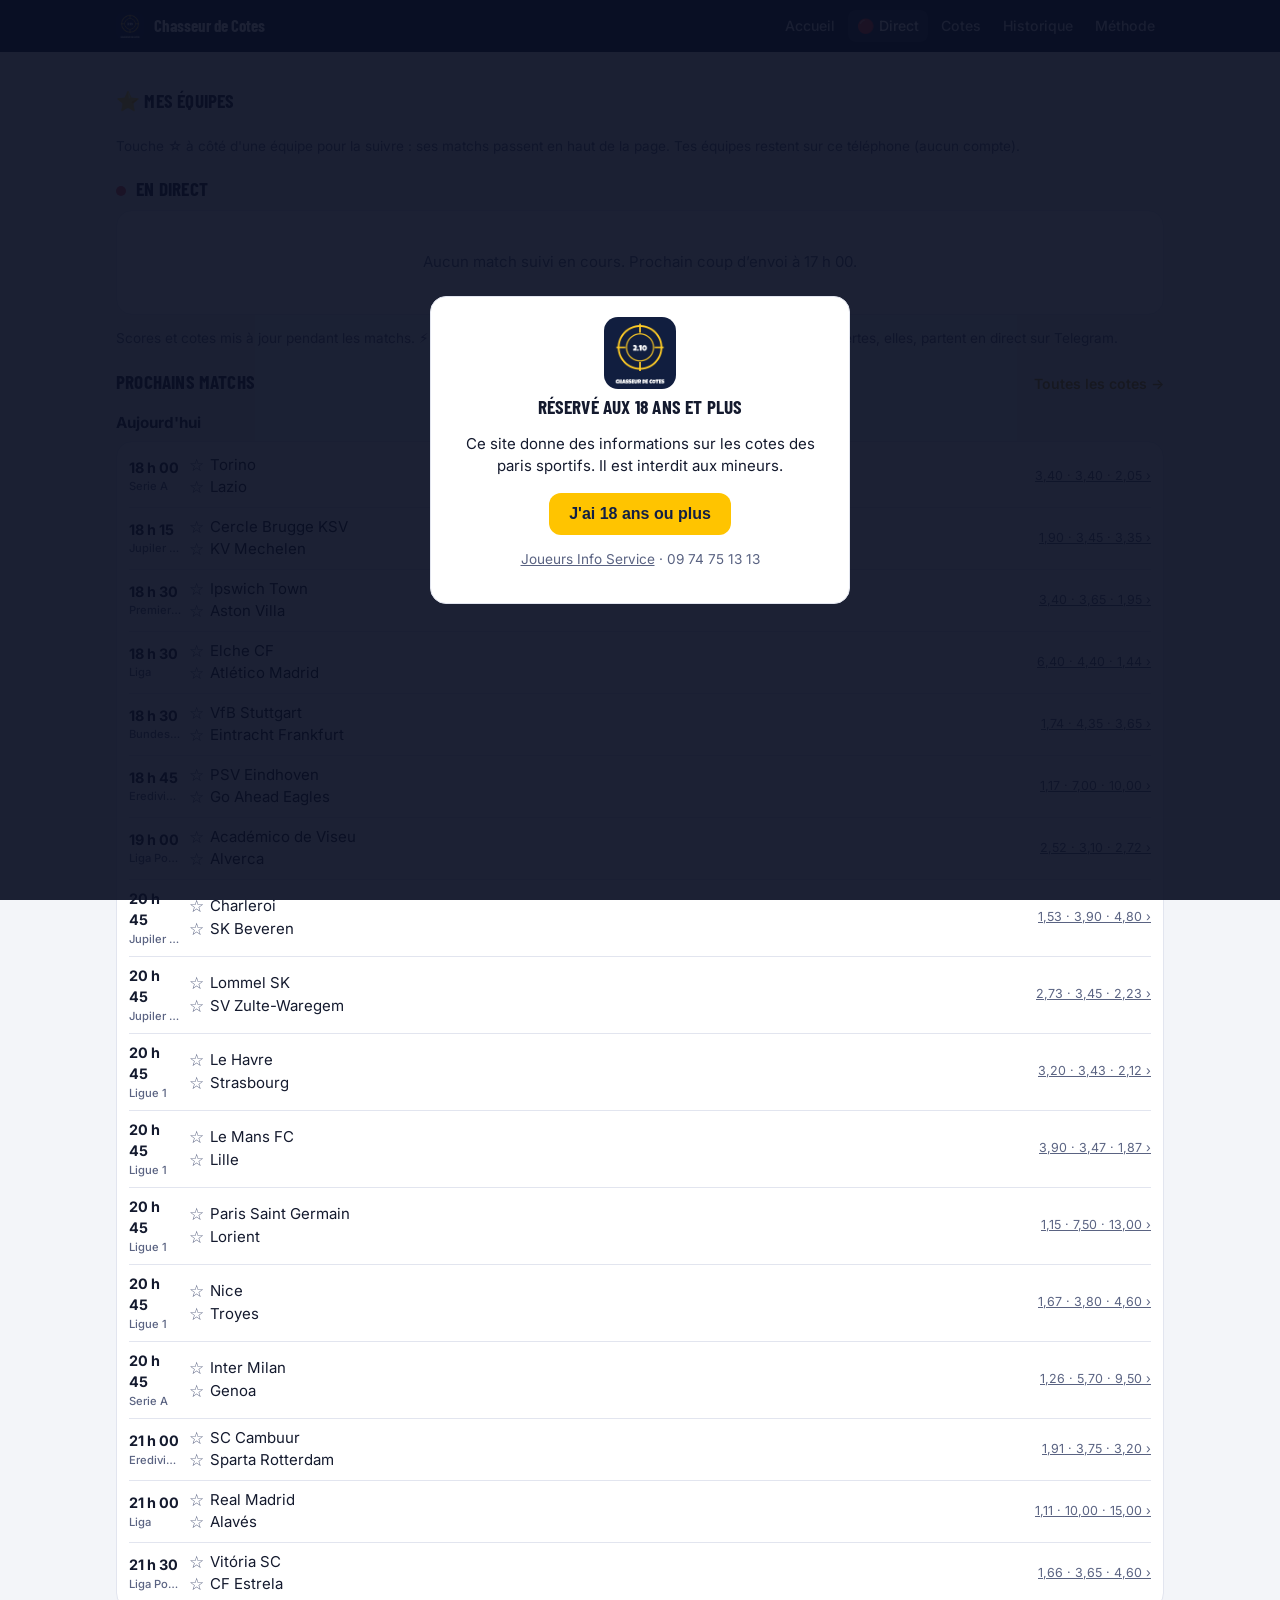
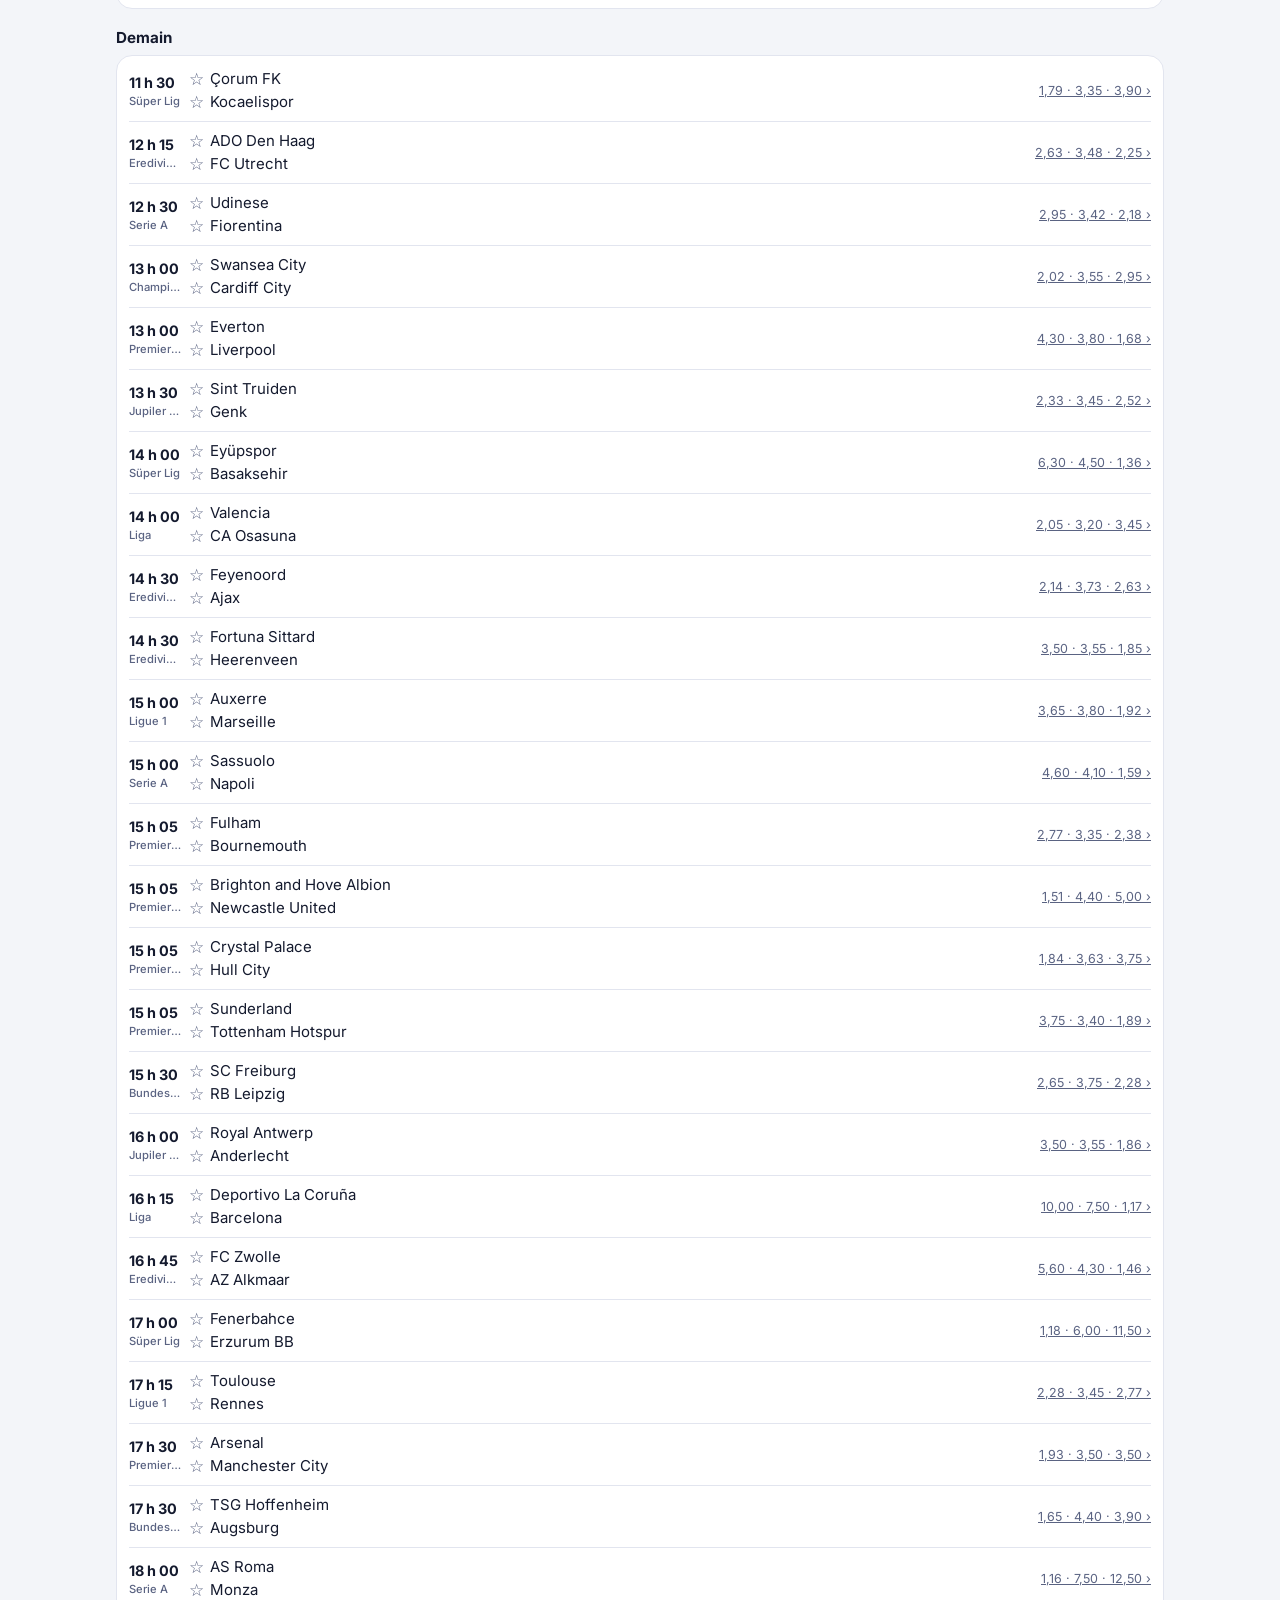
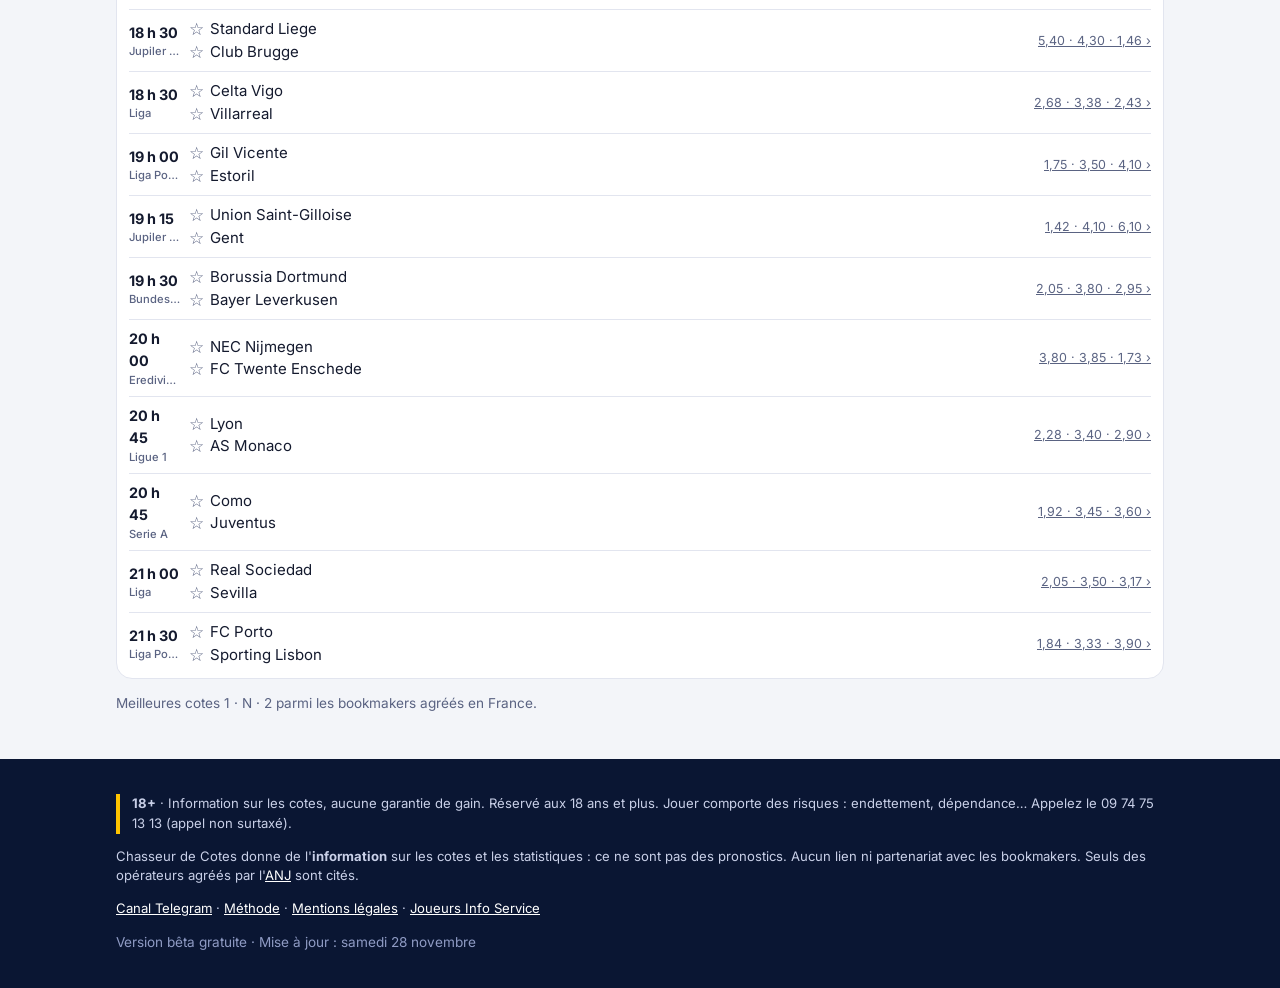
<file: direct.html>
<!doctype html><html lang="fr"><head><meta charset="utf-8"><meta name="viewport" content="width=device-width,initial-scale=1">
<title>En direct · Chasseur de Cotes</title><meta name="description" content="Les matchs suivis en direct, le score, la cote du favori et tes équipes favorites."><link rel="canonical" href="https://chasseur-de-cotes.github.io/direct.html">
<meta property="og:title" content="En direct · Chasseur de Cotes"><meta property="og:description" content="Les matchs suivis en direct, le score, la cote du favori et tes équipes favorites."><meta property="og:image" content="logo.png">
<link rel="icon" href="logo.png"><link rel="preconnect" href="https://fonts.googleapis.com"><link rel="preconnect" href="https://fonts.gstatic.com" crossorigin>
<link href="https://fonts.googleapis.com/css2?family=Barlow+Condensed:wght@600;700;800&family=Inter:wght@400;500;700&display=swap" rel="stylesheet">
<link rel="stylesheet" href="style.css"></head><body data-nb-alertes="23">
<div id="age" role="dialog" aria-modal="true" aria-labelledby="age-t"><div class="carte"><img src="logo.png" alt="" width="72" height="72" style="border-radius:14px">
<h2 id="age-t">Réservé aux 18 ans et plus</h2><p>Ce site donne des informations sur les cotes des paris sportifs. Il est interdit aux mineurs.</p>
<button class="btn" id="age-ok">J'ai 18 ans ou plus</button><p class="mini" style="margin-top:14px"><a href="https://www.joueurs-info-service.fr/">Joueurs Info Service</a> · 09 74 75 13 13</p></div></div>
<header class="top"><div class="wrap"><a class="marque" href="index.html"><img src="logo.png" alt=""><span class="nom">Chasseur de Cotes</span></a><nav><a href="index.html">Accueil</a><a href="direct.html" class=actif>🔴 Direct</a><a href="comparateur.html">Cotes</a><a href="historique.html">Historique</a><a href="methode.html">Méthode</a></nav></div></header>
<main><section class="serre"><div class="wrap">
<div class="titre-bloc"><h2>⭐ Mes équipes</h2></div>
<div class="chips" id="mes-equipes"></div><p class="mini" id="aide-favoris">Touche ☆ à côté d'une équipe pour la suivre : ses matchs passent en haut de la page. Tes équipes restent sur ce téléphone (aucun compte).</p>
<div class="titre-bloc"><h2><span class="point-direct"></span> En direct</h2><span class="mini" id="maj-direct"></span></div>
<div id="direct-page"><div class="carte vide" id="rien-direct">Aucun match suivi en cours.</div></div>
<p class="mini">Scores et cotes mis à jour pendant les matchs. <b>⚡ Score à la seconde</b> : ouvre le score officiel en temps réel. Les alertes, elles, partent en direct sur Telegram.</p>
<div class="titre-bloc"><h2>Prochains matchs</h2><a href="comparateur.html">Toutes les cotes →</a></div>
<div class="jour-prog">Aujourd'hui</div><div class="carte liste-prog"><div class="ligne-prog" data-dom="Torino" data-ext="Lazio"><div class="h">18 h 00<small>Serie A</small></div><div class="eq"><div><button class="etoile" data-eq="Torino" aria-label="Suivre Torino">☆</button>Torino</div><div><button class="etoile" data-eq="Lazio" aria-label="Suivre Lazio">☆</button>Lazio</div></div><a class="cm" href="match.html?id=aec86b479e922f437ba228b9a9d74da1">3,40 · 3,40 · 2,05 ›</a></div><div class="ligne-prog" data-dom="Cercle Brugge KSV" data-ext="KV Mechelen"><div class="h">18 h 15<small>Jupiler Pro League</small></div><div class="eq"><div><button class="etoile" data-eq="Cercle Brugge KSV" aria-label="Suivre Cercle Brugge KSV">☆</button>Cercle Brugge KSV</div><div><button class="etoile" data-eq="KV Mechelen" aria-label="Suivre KV Mechelen">☆</button>KV Mechelen</div></div><a class="cm" href="match.html?id=04714d91d0f55802a470965a1ae79777">1,90 · 3,45 · 3,35 ›</a></div><div class="ligne-prog" data-dom="Ipswich Town" data-ext="Aston Villa"><div class="h">18 h 30<small>Premier League</small></div><div class="eq"><div><button class="etoile" data-eq="Ipswich Town" aria-label="Suivre Ipswich Town">☆</button>Ipswich Town</div><div><button class="etoile" data-eq="Aston Villa" aria-label="Suivre Aston Villa">☆</button>Aston Villa</div></div><a class="cm" href="match.html?id=9d23f6ad21946dd258869ebc22236cf0">3,40 · 3,65 · 1,95 ›</a></div><div class="ligne-prog" data-dom="Elche CF" data-ext="Atlético Madrid"><div class="h">18 h 30<small>Liga</small></div><div class="eq"><div><button class="etoile" data-eq="Elche CF" aria-label="Suivre Elche CF">☆</button>Elche CF</div><div><button class="etoile" data-eq="Atlético Madrid" aria-label="Suivre Atlético Madrid">☆</button>Atlético Madrid</div></div><a class="cm" href="match.html?id=40236ab976955345ebd1edb72abf6b22">6,40 · 4,40 · 1,44 ›</a></div><div class="ligne-prog" data-dom="VfB Stuttgart" data-ext="Eintracht Frankfurt"><div class="h">18 h 30<small>Bundesliga</small></div><div class="eq"><div><button class="etoile" data-eq="VfB Stuttgart" aria-label="Suivre VfB Stuttgart">☆</button>VfB Stuttgart</div><div><button class="etoile" data-eq="Eintracht Frankfurt" aria-label="Suivre Eintracht Frankfurt">☆</button>Eintracht Frankfurt</div></div><a class="cm" href="match.html?id=5d838190a8f5932d7fcfbcc26bacdd9c">1,74 · 4,35 · 3,65 ›</a></div><div class="ligne-prog" data-dom="PSV Eindhoven" data-ext="Go Ahead Eagles"><div class="h">18 h 45<small>Eredivisie</small></div><div class="eq"><div><button class="etoile" data-eq="PSV Eindhoven" aria-label="Suivre PSV Eindhoven">☆</button>PSV Eindhoven</div><div><button class="etoile" data-eq="Go Ahead Eagles" aria-label="Suivre Go Ahead Eagles">☆</button>Go Ahead Eagles</div></div><a class="cm" href="match.html?id=8031222f3f3e8384a69c0ca5e1166458">1,17 · 7,00 · 10,00 ›</a></div><div class="ligne-prog" data-dom="Académico de Viseu" data-ext="Alverca"><div class="h">19 h 00<small>Liga Portugal</small></div><div class="eq"><div><button class="etoile" data-eq="Académico de Viseu" aria-label="Suivre Académico de Viseu">☆</button>Académico de Viseu</div><div><button class="etoile" data-eq="Alverca" aria-label="Suivre Alverca">☆</button>Alverca</div></div><a class="cm" href="match.html?id=ee7e0fb3eb049d403134cefaf634c7d5">2,52 · 3,10 · 2,72 ›</a></div><div class="ligne-prog" data-dom="Charleroi" data-ext="SK Beveren"><div class="h">20 h 45<small>Jupiler Pro League</small></div><div class="eq"><div><button class="etoile" data-eq="Charleroi" aria-label="Suivre Charleroi">☆</button>Charleroi</div><div><button class="etoile" data-eq="SK Beveren" aria-label="Suivre SK Beveren">☆</button>SK Beveren</div></div><a class="cm" href="match.html?id=37501fa07aae9bfd26a648fdf4e3e651">1,53 · 3,90 · 4,80 ›</a></div><div class="ligne-prog" data-dom="Lommel SK" data-ext="SV Zulte-Waregem"><div class="h">20 h 45<small>Jupiler Pro League</small></div><div class="eq"><div><button class="etoile" data-eq="Lommel SK" aria-label="Suivre Lommel SK">☆</button>Lommel SK</div><div><button class="etoile" data-eq="SV Zulte-Waregem" aria-label="Suivre SV Zulte-Waregem">☆</button>SV Zulte-Waregem</div></div><a class="cm" href="match.html?id=c72f7a41bee5c0683df379920136eea8">2,73 · 3,45 · 2,23 ›</a></div><div class="ligne-prog" data-dom="Le Havre" data-ext="Strasbourg"><div class="h">20 h 45<small>Ligue 1</small></div><div class="eq"><div><button class="etoile" data-eq="Le Havre" aria-label="Suivre Le Havre">☆</button>Le Havre</div><div><button class="etoile" data-eq="Strasbourg" aria-label="Suivre Strasbourg">☆</button>Strasbourg</div></div><a class="cm" href="match.html?id=f96c1137c9d3f7e2e691275a2988fa1d">3,20 · 3,43 · 2,12 ›</a></div><div class="ligne-prog" data-dom="Le Mans FC" data-ext="Lille"><div class="h">20 h 45<small>Ligue 1</small></div><div class="eq"><div><button class="etoile" data-eq="Le Mans FC" aria-label="Suivre Le Mans FC">☆</button>Le Mans FC</div><div><button class="etoile" data-eq="Lille" aria-label="Suivre Lille">☆</button>Lille</div></div><a class="cm" href="match.html?id=aaa86a483888836242da663a46957894">3,90 · 3,47 · 1,87 ›</a></div><div class="ligne-prog" data-dom="Paris Saint Germain" data-ext="Lorient"><div class="h">20 h 45<small>Ligue 1</small></div><div class="eq"><div><button class="etoile" data-eq="Paris Saint Germain" aria-label="Suivre Paris Saint Germain">☆</button>Paris Saint Germain</div><div><button class="etoile" data-eq="Lorient" aria-label="Suivre Lorient">☆</button>Lorient</div></div><a class="cm" href="match.html?id=12002f6f804a122db48271ff05be03c0">1,15 · 7,50 · 13,00 ›</a></div><div class="ligne-prog" data-dom="Nice" data-ext="Troyes"><div class="h">20 h 45<small>Ligue 1</small></div><div class="eq"><div><button class="etoile" data-eq="Nice" aria-label="Suivre Nice">☆</button>Nice</div><div><button class="etoile" data-eq="Troyes" aria-label="Suivre Troyes">☆</button>Troyes</div></div><a class="cm" href="match.html?id=e9a1243fbfbc6f58d0e0522eb07ea9a1">1,67 · 3,80 · 4,60 ›</a></div><div class="ligne-prog" data-dom="Inter Milan" data-ext="Genoa"><div class="h">20 h 45<small>Serie A</small></div><div class="eq"><div><button class="etoile" data-eq="Inter Milan" aria-label="Suivre Inter Milan">☆</button>Inter Milan</div><div><button class="etoile" data-eq="Genoa" aria-label="Suivre Genoa">☆</button>Genoa</div></div><a class="cm" href="match.html?id=f128c19fa7af43e30dbe3c373e7bc27e">1,26 · 5,70 · 9,50 ›</a></div><div class="ligne-prog" data-dom="SC Cambuur" data-ext="Sparta Rotterdam"><div class="h">21 h 00<small>Eredivisie</small></div><div class="eq"><div><button class="etoile" data-eq="SC Cambuur" aria-label="Suivre SC Cambuur">☆</button>SC Cambuur</div><div><button class="etoile" data-eq="Sparta Rotterdam" aria-label="Suivre Sparta Rotterdam">☆</button>Sparta Rotterdam</div></div><a class="cm" href="match.html?id=708641646f92ec14288beaaf1154e996">1,91 · 3,75 · 3,20 ›</a></div><div class="ligne-prog" data-dom="Real Madrid" data-ext="Alavés"><div class="h">21 h 00<small>Liga</small></div><div class="eq"><div><button class="etoile" data-eq="Real Madrid" aria-label="Suivre Real Madrid">☆</button>Real Madrid</div><div><button class="etoile" data-eq="Alavés" aria-label="Suivre Alavés">☆</button>Alavés</div></div><a class="cm" href="match.html?id=c99772cba1418e72f2eded26e4afeb59">1,11 · 10,00 · 15,00 ›</a></div><div class="ligne-prog" data-dom="Vitória SC" data-ext="CF Estrela"><div class="h">21 h 30<small>Liga Portugal</small></div><div class="eq"><div><button class="etoile" data-eq="Vitória SC" aria-label="Suivre Vitória SC">☆</button>Vitória SC</div><div><button class="etoile" data-eq="CF Estrela" aria-label="Suivre CF Estrela">☆</button>CF Estrela</div></div><a class="cm" href="match.html?id=3348c02fd713356ec319779bd5edc561">1,66 · 3,65 · 4,60 ›</a></div></div><div class="jour-prog">Demain</div><div class="carte liste-prog"><div class="ligne-prog" data-dom="Çorum FK" data-ext="Kocaelispor"><div class="h">11 h 30<small>Süper Lig</small></div><div class="eq"><div><button class="etoile" data-eq="Çorum FK" aria-label="Suivre Çorum FK">☆</button>Çorum FK</div><div><button class="etoile" data-eq="Kocaelispor" aria-label="Suivre Kocaelispor">☆</button>Kocaelispor</div></div><a class="cm" href="match.html?id=3e9a89fc7f5bd95d70e6fd3faaccf5d2">1,79 · 3,35 · 3,90 ›</a></div><div class="ligne-prog" data-dom="ADO Den Haag" data-ext="FC Utrecht"><div class="h">12 h 15<small>Eredivisie</small></div><div class="eq"><div><button class="etoile" data-eq="ADO Den Haag" aria-label="Suivre ADO Den Haag">☆</button>ADO Den Haag</div><div><button class="etoile" data-eq="FC Utrecht" aria-label="Suivre FC Utrecht">☆</button>FC Utrecht</div></div><a class="cm" href="match.html?id=d77c244bd9dd91534c40b863e44cf905">2,63 · 3,48 · 2,25 ›</a></div><div class="ligne-prog" data-dom="Udinese" data-ext="Fiorentina"><div class="h">12 h 30<small>Serie A</small></div><div class="eq"><div><button class="etoile" data-eq="Udinese" aria-label="Suivre Udinese">☆</button>Udinese</div><div><button class="etoile" data-eq="Fiorentina" aria-label="Suivre Fiorentina">☆</button>Fiorentina</div></div><a class="cm" href="match.html?id=d3d47b94324eb7cde85bd93993437d1c">2,95 · 3,42 · 2,18 ›</a></div><div class="ligne-prog" data-dom="Swansea City" data-ext="Cardiff City"><div class="h">13 h 00<small>Championship</small></div><div class="eq"><div><button class="etoile" data-eq="Swansea City" aria-label="Suivre Swansea City">☆</button>Swansea City</div><div><button class="etoile" data-eq="Cardiff City" aria-label="Suivre Cardiff City">☆</button>Cardiff City</div></div><a class="cm" href="match.html?id=bcf1bfc44adf70bf134bd132c4a5ba87">2,02 · 3,55 · 2,95 ›</a></div><div class="ligne-prog" data-dom="Everton" data-ext="Liverpool"><div class="h">13 h 00<small>Premier League</small></div><div class="eq"><div><button class="etoile" data-eq="Everton" aria-label="Suivre Everton">☆</button>Everton</div><div><button class="etoile" data-eq="Liverpool" aria-label="Suivre Liverpool">☆</button>Liverpool</div></div><a class="cm" href="match.html?id=f45e9062c2f755b977c98d496c22697b">4,30 · 3,80 · 1,68 ›</a></div><div class="ligne-prog" data-dom="Sint Truiden" data-ext="Genk"><div class="h">13 h 30<small>Jupiler Pro League</small></div><div class="eq"><div><button class="etoile" data-eq="Sint Truiden" aria-label="Suivre Sint Truiden">☆</button>Sint Truiden</div><div><button class="etoile" data-eq="Genk" aria-label="Suivre Genk">☆</button>Genk</div></div><a class="cm" href="match.html?id=4e79ee7c444dbd58fe111d8f1f69b775">2,33 · 3,45 · 2,52 ›</a></div><div class="ligne-prog" data-dom="Eyüpspor" data-ext="Basaksehir"><div class="h">14 h 00<small>Süper Lig</small></div><div class="eq"><div><button class="etoile" data-eq="Eyüpspor" aria-label="Suivre Eyüpspor">☆</button>Eyüpspor</div><div><button class="etoile" data-eq="Basaksehir" aria-label="Suivre Basaksehir">☆</button>Basaksehir</div></div><a class="cm" href="match.html?id=c93dfa2135f55e761dc577ae61eca31f">6,30 · 4,50 · 1,36 ›</a></div><div class="ligne-prog" data-dom="Valencia" data-ext="CA Osasuna"><div class="h">14 h 00<small>Liga</small></div><div class="eq"><div><button class="etoile" data-eq="Valencia" aria-label="Suivre Valencia">☆</button>Valencia</div><div><button class="etoile" data-eq="CA Osasuna" aria-label="Suivre CA Osasuna">☆</button>CA Osasuna</div></div><a class="cm" href="match.html?id=1ab9541320cecbe9f043565fd4a141e0">2,05 · 3,20 · 3,45 ›</a></div><div class="ligne-prog" data-dom="Feyenoord" data-ext="Ajax"><div class="h">14 h 30<small>Eredivisie</small></div><div class="eq"><div><button class="etoile" data-eq="Feyenoord" aria-label="Suivre Feyenoord">☆</button>Feyenoord</div><div><button class="etoile" data-eq="Ajax" aria-label="Suivre Ajax">☆</button>Ajax</div></div><a class="cm" href="match.html?id=a846e6934bbb0f1a707bae28d3c52e9b">2,14 · 3,73 · 2,63 ›</a></div><div class="ligne-prog" data-dom="Fortuna Sittard" data-ext="Heerenveen"><div class="h">14 h 30<small>Eredivisie</small></div><div class="eq"><div><button class="etoile" data-eq="Fortuna Sittard" aria-label="Suivre Fortuna Sittard">☆</button>Fortuna Sittard</div><div><button class="etoile" data-eq="Heerenveen" aria-label="Suivre Heerenveen">☆</button>Heerenveen</div></div><a class="cm" href="match.html?id=2bebeea09c64f8187e5b44dd6ab27b53">3,50 · 3,55 · 1,85 ›</a></div><div class="ligne-prog" data-dom="Auxerre" data-ext="Marseille"><div class="h">15 h 00<small>Ligue 1</small></div><div class="eq"><div><button class="etoile" data-eq="Auxerre" aria-label="Suivre Auxerre">☆</button>Auxerre</div><div><button class="etoile" data-eq="Marseille" aria-label="Suivre Marseille">☆</button>Marseille</div></div><a class="cm" href="match.html?id=a370db12aaff183a94f8e9a6acb6d4c9">3,65 · 3,80 · 1,92 ›</a></div><div class="ligne-prog" data-dom="Sassuolo" data-ext="Napoli"><div class="h">15 h 00<small>Serie A</small></div><div class="eq"><div><button class="etoile" data-eq="Sassuolo" aria-label="Suivre Sassuolo">☆</button>Sassuolo</div><div><button class="etoile" data-eq="Napoli" aria-label="Suivre Napoli">☆</button>Napoli</div></div><a class="cm" href="match.html?id=dc63586a1b1d938a461d71bf5b36d982">4,60 · 4,10 · 1,59 ›</a></div><div class="ligne-prog" data-dom="Fulham" data-ext="Bournemouth"><div class="h">15 h 05<small>Premier League</small></div><div class="eq"><div><button class="etoile" data-eq="Fulham" aria-label="Suivre Fulham">☆</button>Fulham</div><div><button class="etoile" data-eq="Bournemouth" aria-label="Suivre Bournemouth">☆</button>Bournemouth</div></div><a class="cm" href="match.html?id=56ea91809ff11d3a67557a21b3371cb9">2,77 · 3,35 · 2,38 ›</a></div><div class="ligne-prog" data-dom="Brighton and Hove Albion" data-ext="Newcastle United"><div class="h">15 h 05<small>Premier League</small></div><div class="eq"><div><button class="etoile" data-eq="Brighton and Hove Albion" aria-label="Suivre Brighton and Hove Albion">☆</button>Brighton and Hove Albion</div><div><button class="etoile" data-eq="Newcastle United" aria-label="Suivre Newcastle United">☆</button>Newcastle United</div></div><a class="cm" href="match.html?id=e9c2b74ecaafd494e3b2d8521b52216a">1,51 · 4,40 · 5,00 ›</a></div><div class="ligne-prog" data-dom="Crystal Palace" data-ext="Hull City"><div class="h">15 h 05<small>Premier League</small></div><div class="eq"><div><button class="etoile" data-eq="Crystal Palace" aria-label="Suivre Crystal Palace">☆</button>Crystal Palace</div><div><button class="etoile" data-eq="Hull City" aria-label="Suivre Hull City">☆</button>Hull City</div></div><a class="cm" href="match.html?id=e12585885a7f135127f276b7f1ecdf89">1,84 · 3,63 · 3,75 ›</a></div><div class="ligne-prog" data-dom="Sunderland" data-ext="Tottenham Hotspur"><div class="h">15 h 05<small>Premier League</small></div><div class="eq"><div><button class="etoile" data-eq="Sunderland" aria-label="Suivre Sunderland">☆</button>Sunderland</div><div><button class="etoile" data-eq="Tottenham Hotspur" aria-label="Suivre Tottenham Hotspur">☆</button>Tottenham Hotspur</div></div><a class="cm" href="match.html?id=09bb0ba9a9025d64fed410375c0c8f80">3,75 · 3,40 · 1,89 ›</a></div><div class="ligne-prog" data-dom="SC Freiburg" data-ext="RB Leipzig"><div class="h">15 h 30<small>Bundesliga</small></div><div class="eq"><div><button class="etoile" data-eq="SC Freiburg" aria-label="Suivre SC Freiburg">☆</button>SC Freiburg</div><div><button class="etoile" data-eq="RB Leipzig" aria-label="Suivre RB Leipzig">☆</button>RB Leipzig</div></div><a class="cm" href="match.html?id=2aa9aa95157eb36fed45135c995cdd80">2,65 · 3,75 · 2,28 ›</a></div><div class="ligne-prog" data-dom="Royal Antwerp" data-ext="Anderlecht"><div class="h">16 h 00<small>Jupiler Pro League</small></div><div class="eq"><div><button class="etoile" data-eq="Royal Antwerp" aria-label="Suivre Royal Antwerp">☆</button>Royal Antwerp</div><div><button class="etoile" data-eq="Anderlecht" aria-label="Suivre Anderlecht">☆</button>Anderlecht</div></div><a class="cm" href="match.html?id=f07207aafb2fb29c4a9f5ae9fc52ccd4">3,50 · 3,55 · 1,86 ›</a></div><div class="ligne-prog" data-dom="Deportivo La Coruña" data-ext="Barcelona"><div class="h">16 h 15<small>Liga</small></div><div class="eq"><div><button class="etoile" data-eq="Deportivo La Coruña" aria-label="Suivre Deportivo La Coruña">☆</button>Deportivo La Coruña</div><div><button class="etoile" data-eq="Barcelona" aria-label="Suivre Barcelona">☆</button>Barcelona</div></div><a class="cm" href="match.html?id=69fc06d019491be2aa1bf69b8f8041e3">10,00 · 7,50 · 1,17 ›</a></div><div class="ligne-prog" data-dom="FC Zwolle" data-ext="AZ Alkmaar"><div class="h">16 h 45<small>Eredivisie</small></div><div class="eq"><div><button class="etoile" data-eq="FC Zwolle" aria-label="Suivre FC Zwolle">☆</button>FC Zwolle</div><div><button class="etoile" data-eq="AZ Alkmaar" aria-label="Suivre AZ Alkmaar">☆</button>AZ Alkmaar</div></div><a class="cm" href="match.html?id=523fa336e1cf685100957e5e6359fc4c">5,60 · 4,30 · 1,46 ›</a></div><div class="ligne-prog" data-dom="Fenerbahce" data-ext="Erzurum BB"><div class="h">17 h 00<small>Süper Lig</small></div><div class="eq"><div><button class="etoile" data-eq="Fenerbahce" aria-label="Suivre Fenerbahce">☆</button>Fenerbahce</div><div><button class="etoile" data-eq="Erzurum BB" aria-label="Suivre Erzurum BB">☆</button>Erzurum BB</div></div><a class="cm" href="match.html?id=84823d7f9d7deb307b17327b31aefa51">1,18 · 6,00 · 11,50 ›</a></div><div class="ligne-prog" data-dom="Toulouse" data-ext="Rennes"><div class="h">17 h 15<small>Ligue 1</small></div><div class="eq"><div><button class="etoile" data-eq="Toulouse" aria-label="Suivre Toulouse">☆</button>Toulouse</div><div><button class="etoile" data-eq="Rennes" aria-label="Suivre Rennes">☆</button>Rennes</div></div><a class="cm" href="match.html?id=71c08940a73e9f42d503449f052a1bdf">2,28 · 3,45 · 2,77 ›</a></div><div class="ligne-prog" data-dom="Arsenal" data-ext="Manchester City"><div class="h">17 h 30<small>Premier League</small></div><div class="eq"><div><button class="etoile" data-eq="Arsenal" aria-label="Suivre Arsenal">☆</button>Arsenal</div><div><button class="etoile" data-eq="Manchester City" aria-label="Suivre Manchester City">☆</button>Manchester City</div></div><a class="cm" href="match.html?id=d20ede55e54ed7b55fdc36ca373727c0">1,93 · 3,50 · 3,50 ›</a></div><div class="ligne-prog" data-dom="TSG Hoffenheim" data-ext="Augsburg"><div class="h">17 h 30<small>Bundesliga</small></div><div class="eq"><div><button class="etoile" data-eq="TSG Hoffenheim" aria-label="Suivre TSG Hoffenheim">☆</button>TSG Hoffenheim</div><div><button class="etoile" data-eq="Augsburg" aria-label="Suivre Augsburg">☆</button>Augsburg</div></div><a class="cm" href="match.html?id=98dc79e39433bb4c59bf9753e35a5cdf">1,65 · 4,40 · 3,90 ›</a></div><div class="ligne-prog" data-dom="AS Roma" data-ext="Monza"><div class="h">18 h 00<small>Serie A</small></div><div class="eq"><div><button class="etoile" data-eq="AS Roma" aria-label="Suivre AS Roma">☆</button>AS Roma</div><div><button class="etoile" data-eq="Monza" aria-label="Suivre Monza">☆</button>Monza</div></div><a class="cm" href="match.html?id=c979bd4559d2d81a8e2fe8f2d4aec376">1,16 · 7,50 · 12,50 ›</a></div><div class="ligne-prog" data-dom="Standard Liege" data-ext="Club Brugge"><div class="h">18 h 30<small>Jupiler Pro League</small></div><div class="eq"><div><button class="etoile" data-eq="Standard Liege" aria-label="Suivre Standard Liege">☆</button>Standard Liege</div><div><button class="etoile" data-eq="Club Brugge" aria-label="Suivre Club Brugge">☆</button>Club Brugge</div></div><a class="cm" href="match.html?id=630736ab8e87597d5ac6e58133d7f7d0">5,40 · 4,30 · 1,46 ›</a></div><div class="ligne-prog" data-dom="Celta Vigo" data-ext="Villarreal"><div class="h">18 h 30<small>Liga</small></div><div class="eq"><div><button class="etoile" data-eq="Celta Vigo" aria-label="Suivre Celta Vigo">☆</button>Celta Vigo</div><div><button class="etoile" data-eq="Villarreal" aria-label="Suivre Villarreal">☆</button>Villarreal</div></div><a class="cm" href="match.html?id=20c78c2ef75c4a6d7f4af81dd32e97cd">2,68 · 3,38 · 2,43 ›</a></div><div class="ligne-prog" data-dom="Gil Vicente" data-ext="Estoril"><div class="h">19 h 00<small>Liga Portugal</small></div><div class="eq"><div><button class="etoile" data-eq="Gil Vicente" aria-label="Suivre Gil Vicente">☆</button>Gil Vicente</div><div><button class="etoile" data-eq="Estoril" aria-label="Suivre Estoril">☆</button>Estoril</div></div><a class="cm" href="match.html?id=588984eaf08b356b49055b534cef52e6">1,75 · 3,50 · 4,10 ›</a></div><div class="ligne-prog" data-dom="Union Saint-Gilloise" data-ext="Gent"><div class="h">19 h 15<small>Jupiler Pro League</small></div><div class="eq"><div><button class="etoile" data-eq="Union Saint-Gilloise" aria-label="Suivre Union Saint-Gilloise">☆</button>Union Saint-Gilloise</div><div><button class="etoile" data-eq="Gent" aria-label="Suivre Gent">☆</button>Gent</div></div><a class="cm" href="match.html?id=adf2cdd99a32b11949f854bb84271604">1,42 · 4,10 · 6,10 ›</a></div><div class="ligne-prog" data-dom="Borussia Dortmund" data-ext="Bayer Leverkusen"><div class="h">19 h 30<small>Bundesliga</small></div><div class="eq"><div><button class="etoile" data-eq="Borussia Dortmund" aria-label="Suivre Borussia Dortmund">☆</button>Borussia Dortmund</div><div><button class="etoile" data-eq="Bayer Leverkusen" aria-label="Suivre Bayer Leverkusen">☆</button>Bayer Leverkusen</div></div><a class="cm" href="match.html?id=98415e21c147d701bd81e70b1af0f3a7">2,05 · 3,80 · 2,95 ›</a></div><div class="ligne-prog" data-dom="NEC Nijmegen" data-ext="FC Twente Enschede"><div class="h">20 h 00<small>Eredivisie</small></div><div class="eq"><div><button class="etoile" data-eq="NEC Nijmegen" aria-label="Suivre NEC Nijmegen">☆</button>NEC Nijmegen</div><div><button class="etoile" data-eq="FC Twente Enschede" aria-label="Suivre FC Twente Enschede">☆</button>FC Twente Enschede</div></div><a class="cm" href="match.html?id=8b09095f4f6b0fe4d90d591fa38daa61">3,80 · 3,85 · 1,73 ›</a></div><div class="ligne-prog" data-dom="Lyon" data-ext="AS Monaco"><div class="h">20 h 45<small>Ligue 1</small></div><div class="eq"><div><button class="etoile" data-eq="Lyon" aria-label="Suivre Lyon">☆</button>Lyon</div><div><button class="etoile" data-eq="AS Monaco" aria-label="Suivre AS Monaco">☆</button>AS Monaco</div></div><a class="cm" href="match.html?id=ca8aa566e27e1d05b47e8151b2066f9a">2,28 · 3,40 · 2,90 ›</a></div><div class="ligne-prog" data-dom="Como" data-ext="Juventus"><div class="h">20 h 45<small>Serie A</small></div><div class="eq"><div><button class="etoile" data-eq="Como" aria-label="Suivre Como">☆</button>Como</div><div><button class="etoile" data-eq="Juventus" aria-label="Suivre Juventus">☆</button>Juventus</div></div><a class="cm" href="match.html?id=3876ad367184af2f8fc04a544fc894aa">1,92 · 3,45 · 3,60 ›</a></div><div class="ligne-prog" data-dom="Real Sociedad" data-ext="Sevilla"><div class="h">21 h 00<small>Liga</small></div><div class="eq"><div><button class="etoile" data-eq="Real Sociedad" aria-label="Suivre Real Sociedad">☆</button>Real Sociedad</div><div><button class="etoile" data-eq="Sevilla" aria-label="Suivre Sevilla">☆</button>Sevilla</div></div><a class="cm" href="match.html?id=f892ea6d5eca105c36ca9468b12857f2">2,05 · 3,50 · 3,17 ›</a></div><div class="ligne-prog" data-dom="FC Porto" data-ext="Sporting Lisbon"><div class="h">21 h 30<small>Liga Portugal</small></div><div class="eq"><div><button class="etoile" data-eq="FC Porto" aria-label="Suivre FC Porto">☆</button>FC Porto</div><div><button class="etoile" data-eq="Sporting Lisbon" aria-label="Suivre Sporting Lisbon">☆</button>Sporting Lisbon</div></div><a class="cm" href="match.html?id=e2c82af8f115ac10036b905eb29e4f37">1,84 · 3,33 · 3,90 ›</a></div></div>
<p class="mini">Meilleures cotes 1 · N · 2 parmi les bookmakers agréés en France.</p>
</div></section></main><script>
(function(){
var MAX=20*60, CLE='favoris';
function lire(){try{return JSON.parse(localStorage.getItem(CLE)||'[]')}catch(x){return []}}
function ecrire(l){try{localStorage.setItem(CLE,JSON.stringify(l))}catch(x){}}
function norm(x){return String(x).normalize('NFD').replace(/[\u0300-\u036f]/g,'').toLowerCase().replace(/[^a-z ]/g,' ').split(/\s+/).filter(function(t){return t&&['fc','cf','ac','as','sc','ssc','rc','afc','club','de','the'].indexOf(t)<0;});}
function meme(a,b){var A=norm(a),B=norm(b);if(!A.length||!B.length)return false;var c=A.length<=B.length?[A,B]:[B,A];
  if(c[0].length<2)return A.join(' ')===B.join(' ');return c[0].every(function(t){return c[1].indexOf(t)>=0;});}
function estFav(n){return lire().some(function(f){return meme(f,n);});}
function esc(x){return String(x).replace(/[&<>"]/g,function(c){return{'&':'&amp;','<':'&lt;','>':'&gt;','"':'&quot;'}[c];});}
function etoile(n){return '<button class="etoile" data-eq="'+esc(n)+'" aria-label="Suivre '+esc(n)+'">☆</button>';}
function ilya(ts){var s=Math.max(0,Math.round(Date.now()/1000-ts));if(s<90)return "à l’instant";var m=Math.round(s/60);if(m<60)return 'il y a '+m+' min';return 'il y a '+Math.round(m/60)+' h';}
var dernier=null;
function rendreDirect(d){
  dernier=d;var box=document.getElementById('direct-page'),mj=document.getElementById('maj-direct');
  var frais=d&&d.maj&&(Date.now()/1000-d.maj<MAX)&&d.matchs&&d.matchs.length;
  if(!frais){var t='Aucun match suivi en cours.';if(d&&d.prochain){var p=new Date(d.prochain*1000);t+=' Prochain coup d’envoi à '+p.getHours()+' h '+('0'+p.getMinutes()).slice(-2)+'.';}
    box.innerHTML='<div class="carte vide">'+t+'</div>';mj.textContent='';return;}
  mj.textContent='Mis à jour '+ilya(d.maj);
  var ms=d.matchs.slice().sort(function(a,b){return (estFav(b.dom)||estFav(b.ext))-(estFav(a.dom)||estFav(a.ext));});
  var h='<div class="carte liste-direct">';
  ms.forEach(function(m){
    var st=m.statut==='HT'?'Mi-temps':(m.minute?m.minute+"'":''), suivi=estFav(m.dom)||estFav(m.ext);
    var q='https://www.google.com/search?q='+encodeURIComponent(m.dom+' '+m.ext);
    var cl='ligne-direct d3'+(m.fav_mene?' alerte-fav':(suivi?' suivi':''));
    var cote=m.fav==='dom'&&m.cote_dom?'Favori '+String(m.cote_dom).replace('.',','):(m.fav==='ext'&&m.cote_ext?'Favori '+String(m.cote_ext).replace('.',','):'');
    h+='<div class="'+cl+'"><div class="eq"><div class="mini">'+esc(m.ligue)+'</div><div class="'+(m.fav==='dom'?'fav':'')+'">'+etoile(m.dom)+esc(m.dom)+'</div><div class="'+(m.fav==='ext'?'fav':'')+'">'+etoile(m.ext)+esc(m.ext)+'</div><a class="seconde" href="match.html?id='+encodeURIComponent(m.cid||('f'+m.id))+'">📊 Fiche</a> · <a class="seconde" href="'+q+'" target="_blank" rel="noopener">⚡ Score</a></div>'
     +'<div class="sc">'+(m.buts[0]==null?'-':m.buts[0])+' - '+(m.buts[1]==null?'-':m.buts[1])+'<small>'+st+'</small></div>'
     +'<div class="drapeau">'+(m.fav_mene?'🔴 fav. mené<br>':(m.rouges?'🟥<br>':''))+'<span class="mini">'+cote+'</span></div></div>';
  });
  box.innerHTML=h+'</div>';peindre();
}
function peindre(){
  var l=lire();
  document.querySelectorAll('.etoile').forEach(function(b){var on=estFav(b.getAttribute('data-eq'));b.classList.toggle('on',on);b.textContent=on?'★':'☆';b.setAttribute('aria-pressed',on);});
  document.querySelectorAll('.liste-prog').forEach(function(liste){
    var lignes=[].slice.call(liste.children);
    lignes.forEach(function(r){r.classList.toggle('suivi',estFav(r.getAttribute('data-dom'))||estFav(r.getAttribute('data-ext')));});
    lignes.filter(function(r){return r.classList.contains('suivi');}).reverse().forEach(function(r){liste.insertBefore(r,liste.firstChild);});
  });
  var c=document.getElementById('mes-equipes');
  c.innerHTML=l.map(function(n){return '<button data-retirer="'+esc(n)+'" aria-label="Ne plus suivre '+esc(n)+'">★ '+esc(n)+' ✕</button>';}).join('');
  document.getElementById('aide-favoris').hidden=l.length>0;
}
document.addEventListener('click',function(ev){
  var b=ev.target.closest('.etoile'),r=ev.target.closest('[data-retirer]');if(!b&&!r)return;
  var n=(b||r).getAttribute(b?'data-eq':'data-retirer'),l=lire();
  if(r||estFav(n))l=l.filter(function(f){return !meme(f,n);});else l.push(n);
  ecrire(l);if(dernier)rendreDirect(dernier);else peindre();
});
function charger(){fetch('live.json?t='+Date.now(),{cache:'no-store'}).then(function(r){return r.json();}).then(rendreDirect).catch(function(){});}
peindre();charger();setInterval(charger,60000);
setInterval(function(){if(dernier&&dernier.maj){var mj=document.getElementById('maj-direct');if(mj.textContent)mj.textContent='Mis à jour '+ilya(dernier.maj);}},30000);
})();
</script>
<footer><div class="wrap"><p class="legal"><strong>18+</strong> · Information sur les cotes, aucune garantie de gain. Réservé aux 18 ans et plus. Jouer comporte des risques : endettement, dépendance… Appelez le 09 74 75 13 13 (appel non surtaxé).</p>
<p>Chasseur de Cotes donne de l'<strong>information</strong> sur les cotes et les statistiques : ce ne sont pas des pronostics. Aucun lien ni partenariat avec les bookmakers.
Seuls des opérateurs agréés par l'<a href="https://anj.fr/">ANJ</a> sont cités.</p>
<p><a href="https://t.me/ChasseurDeCotes">Canal Telegram</a> · <a href="methode.html">Méthode</a> · <a href="mentions-legales.html">Mentions légales</a> · <a href="https://www.joueurs-info-service.fr/">Joueurs Info Service</a></p>
<p class="mini" style="color:#8f9bc4">Version bêta gratuite · Mise à jour : samedi 28 novembre</p></div></footer>
<script>(function(){var ok=false;try{ok=localStorage.getItem('age18')==='1'}catch(x){}var d=document.getElementById('age');if(!ok)d.style.display='flex';
document.getElementById('age-ok').onclick=function(){try{localStorage.setItem('age18','1')}catch(x){}d.style.display='none'};})();</script>
</body></html>
</file>
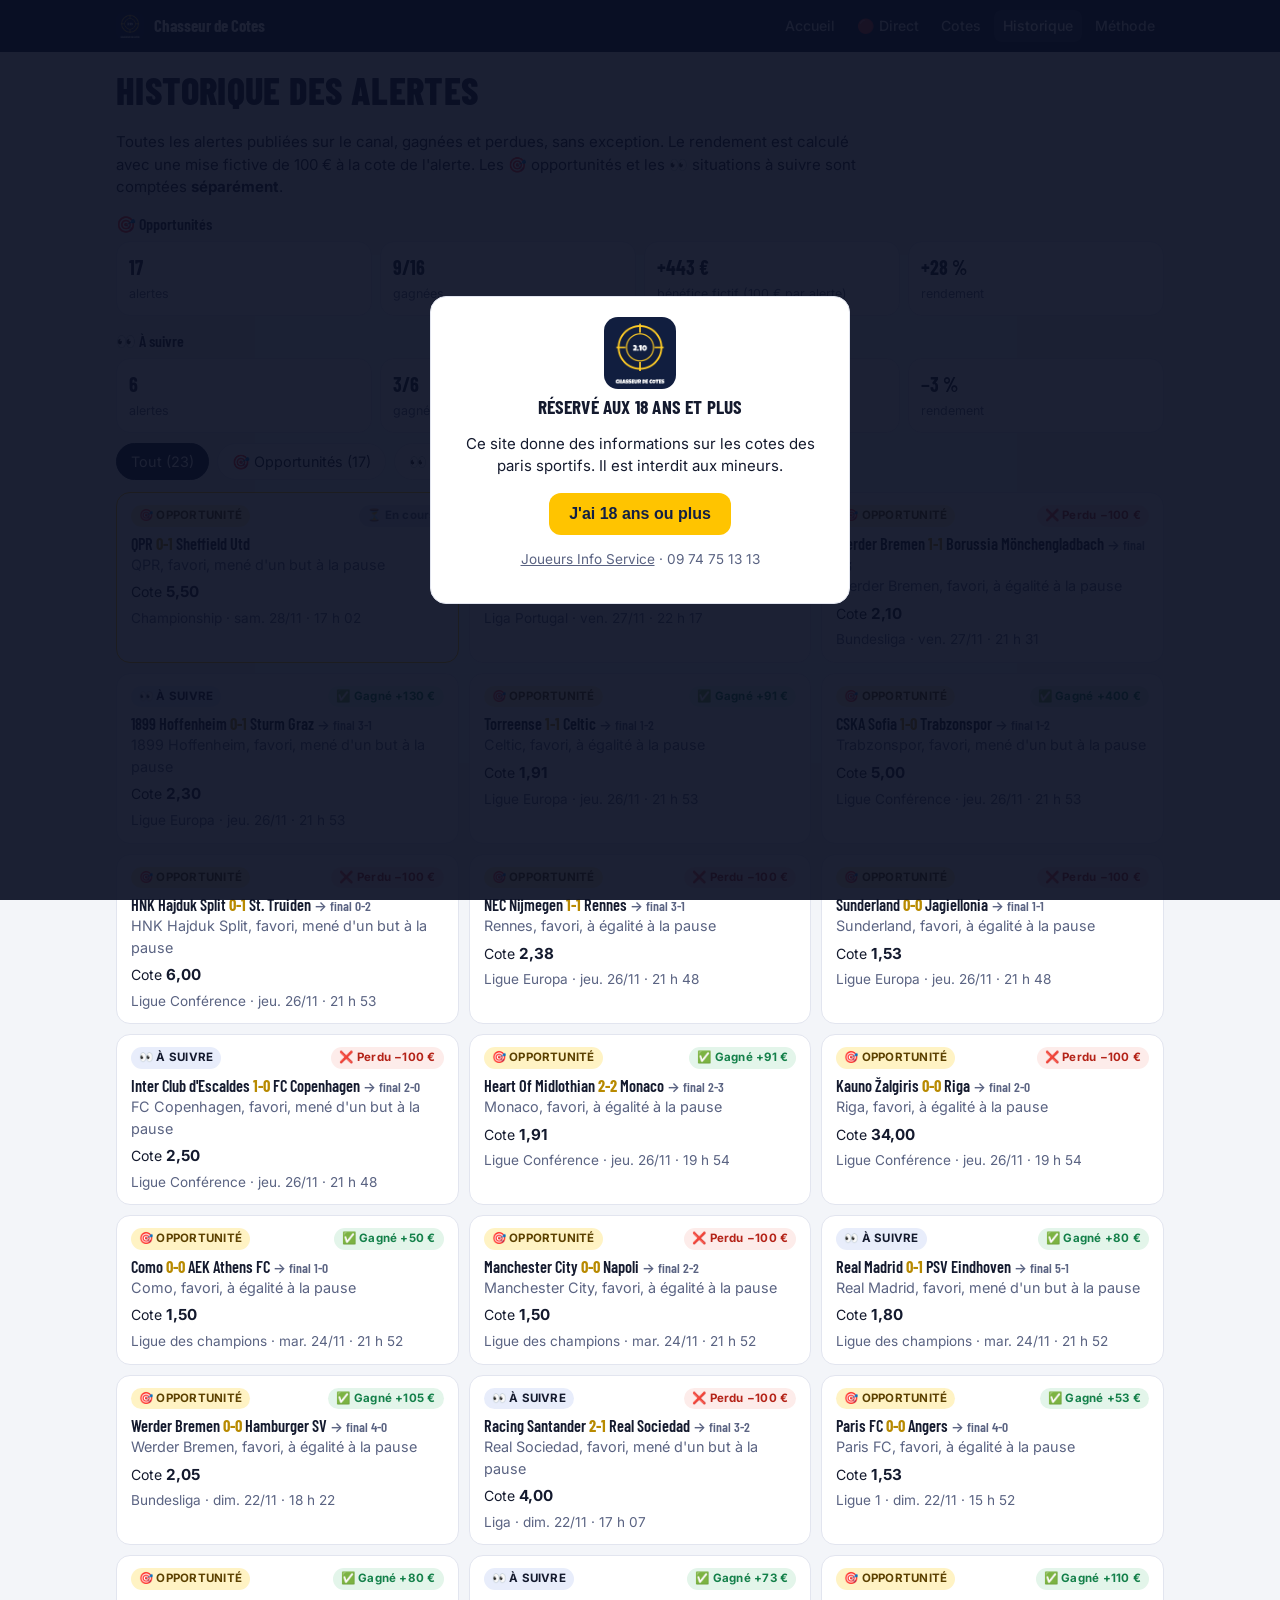
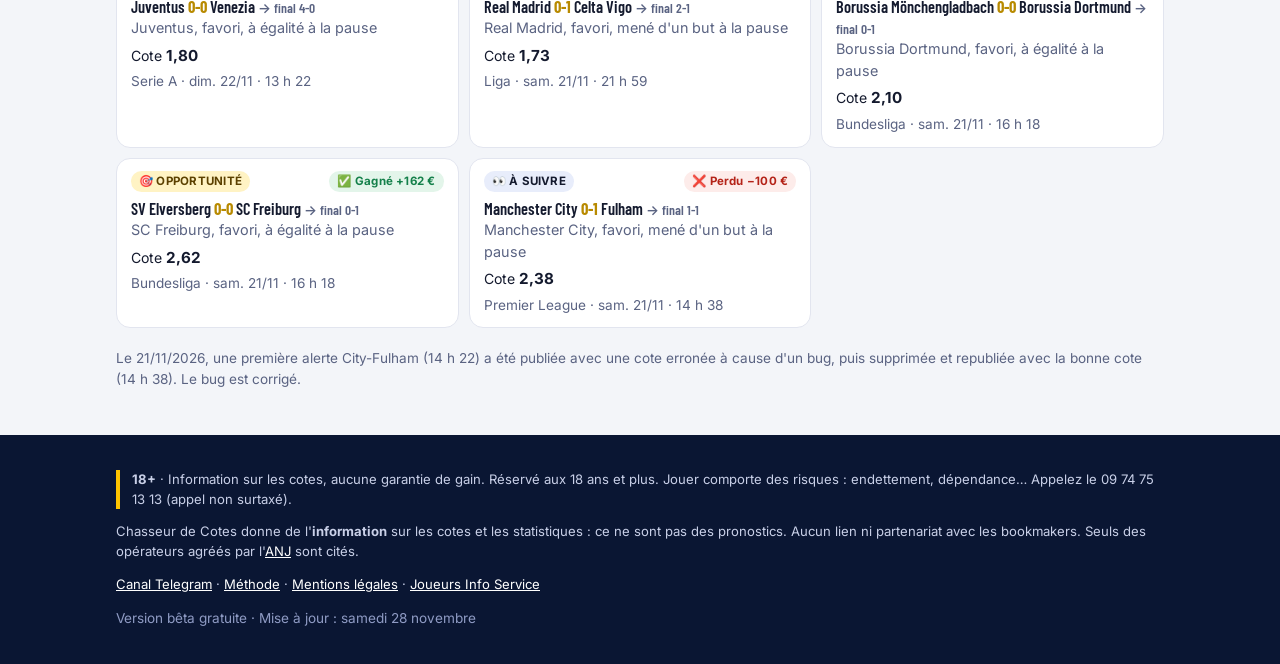
<file: historique.html>
<!doctype html><html lang="fr"><head><meta charset="utf-8"><meta name="viewport" content="width=device-width,initial-scale=1">
<title>Historique des alertes et bilan | Chasseur de Cotes</title><meta name="description" content="Toutes les alertes publiées par Chasseur de Cotes, gagnées et perdues, avec le rendement calculé séparément pour les opportunités et les situations à suivre."><link rel="canonical" href="https://chasseur-de-cotes.github.io/historique.html">
<meta property="og:title" content="Historique des alertes et bilan | Chasseur de Cotes"><meta property="og:description" content="Toutes les alertes publiées par Chasseur de Cotes, gagnées et perdues, avec le rendement calculé séparément pour les opportunités et les situations à suivre."><meta property="og:image" content="logo.png">
<link rel="icon" href="logo.png"><link rel="preconnect" href="https://fonts.googleapis.com"><link rel="preconnect" href="https://fonts.gstatic.com" crossorigin>
<link href="https://fonts.googleapis.com/css2?family=Barlow+Condensed:wght@600;700;800&family=Inter:wght@400;500;700&display=swap" rel="stylesheet">
<link rel="stylesheet" href="style.css"></head><body data-nb-alertes="23">
<div id="age" role="dialog" aria-modal="true" aria-labelledby="age-t"><div class="carte"><img src="logo.png" alt="" width="72" height="72" style="border-radius:14px">
<h2 id="age-t">Réservé aux 18 ans et plus</h2><p>Ce site donne des informations sur les cotes des paris sportifs. Il est interdit aux mineurs.</p>
<button class="btn" id="age-ok">J'ai 18 ans ou plus</button><p class="mini" style="margin-top:14px"><a href="https://www.joueurs-info-service.fr/">Joueurs Info Service</a> · 09 74 75 13 13</p></div></div>
<header class="top"><div class="wrap"><a class="marque" href="index.html"><img src="logo.png" alt=""><span class="nom">Chasseur de Cotes</span></a><nav><a href="index.html">Accueil</a><a href="direct.html">🔴 Direct</a><a href="comparateur.html">Cotes</a><a href="historique.html" class=actif>Historique</a><a href="methode.html">Méthode</a></nav></div></header>
<main><section class="serre"><div class="wrap"><h1>Historique des alertes</h1>
<p class="prose">Toutes les alertes publiées sur le canal, gagnées et perdues, sans exception. Le rendement est calculé avec une mise fictive de 100 € à la cote de l'alerte.
Les 🎯 opportunités et les 👀 situations à suivre sont comptées <strong>séparément</strong>.</p>
<h3 style="margin-top:16px">🎯 Opportunités</h3><div class="kpis"><div class="kpi"><b>17</b><span>alertes</span></div><div class="kpi"><b>9/16</b><span>gagnées</span></div>
<div class="kpi"><b>+443 €</b><span>bénéfice fictif (100 € par alerte)</span></div><div class="kpi"><b>+28 %</b><span>rendement</span></div></div>
<h3 style="margin-top:16px">👀 À suivre</h3><div class="kpis"><div class="kpi"><b>6</b><span>alertes</span></div><div class="kpi"><b>3/6</b><span>gagnées</span></div>
<div class="kpi"><b>−17 €</b><span>bénéfice fictif (100 € par alerte)</span></div><div class="kpi"><b>−3 %</b><span>rendement</span></div></div>
<div class="filtres" role="group" aria-label="Filtrer"><button class="on" data-f="tout">Tout (23)</button><button data-f="opportunite">🎯 Opportunités (17)</button><button data-f="a_suivre">👀 À suivre (6)</button></div>
<div class="grille-alertes" id="liste"><article class="alerte nouvelle" data-etiquette="opportunite"><div class="tete"><span class="tag opp">🎯 OPPORTUNITÉ</span><span class="tag cours">⏳ En cours</span></div>
<div class="score">QPR <b>0-1</b> Sheffield Utd</div>
<div class="ligne">QPR, favori, mené d'un but à la pause</div>
<div class="chiffres"><span>Cote <b>5,50</b></span></div>
<div class="mini">Championship · sam. 28/11 · 17 h 02</div></article><article class="alerte" data-etiquette="opportunite"><div class="tete"><span class="tag opp">🎯 OPPORTUNITÉ</span><span class="tag perdu">❌ Perdu −100 €</span></div>
<div class="score">Maritimo <b>0-1</b> Nacional <span class="mini">→ final 1-2</span></div>
<div class="ligne">Maritimo, favori, mené d'un but à la pause</div>
<div class="chiffres"><span>Cote <b>6,00</b></span></div>
<div class="mini">Liga Portugal · ven. 27/11 · 22 h 17</div></article><article class="alerte" data-etiquette="opportunite"><div class="tete"><span class="tag opp">🎯 OPPORTUNITÉ</span><span class="tag perdu">❌ Perdu −100 €</span></div>
<div class="score">Werder Bremen <b>1-1</b> Borussia Mönchengladbach <span class="mini">→ final 3-3</span></div>
<div class="ligne">Werder Bremen, favori, à égalité à la pause</div>
<div class="chiffres"><span>Cote <b>2,10</b></span></div>
<div class="mini">Bundesliga · ven. 27/11 · 21 h 31</div></article><article class="alerte" data-etiquette="a_suivre"><div class="tete"><span class="tag suivre">👀 À SUIVRE</span><span class="tag gagne">✅ Gagné +130 €</span></div>
<div class="score">1899 Hoffenheim <b>0-1</b> Sturm Graz <span class="mini">→ final 3-1</span></div>
<div class="ligne">1899 Hoffenheim, favori, mené d'un but à la pause</div>
<div class="chiffres"><span>Cote <b>2,30</b></span></div>
<div class="mini">Ligue Europa · jeu. 26/11 · 21 h 53</div></article><article class="alerte" data-etiquette="opportunite"><div class="tete"><span class="tag opp">🎯 OPPORTUNITÉ</span><span class="tag gagne">✅ Gagné +91 €</span></div>
<div class="score">Torreense <b>1-1</b> Celtic <span class="mini">→ final 1-2</span></div>
<div class="ligne">Celtic, favori, à égalité à la pause</div>
<div class="chiffres"><span>Cote <b>1,91</b></span></div>
<div class="mini">Ligue Europa · jeu. 26/11 · 21 h 53</div></article><article class="alerte" data-etiquette="opportunite"><div class="tete"><span class="tag opp">🎯 OPPORTUNITÉ</span><span class="tag gagne">✅ Gagné +400 €</span></div>
<div class="score">CSKA Sofia <b>1-0</b> Trabzonspor <span class="mini">→ final 1-2</span></div>
<div class="ligne">Trabzonspor, favori, mené d'un but à la pause</div>
<div class="chiffres"><span>Cote <b>5,00</b></span></div>
<div class="mini">Ligue Conférence · jeu. 26/11 · 21 h 53</div></article><article class="alerte" data-etiquette="opportunite"><div class="tete"><span class="tag opp">🎯 OPPORTUNITÉ</span><span class="tag perdu">❌ Perdu −100 €</span></div>
<div class="score">HNK Hajduk Split <b>0-1</b> St. Truiden <span class="mini">→ final 0-2</span></div>
<div class="ligne">HNK Hajduk Split, favori, mené d'un but à la pause</div>
<div class="chiffres"><span>Cote <b>6,00</b></span></div>
<div class="mini">Ligue Conférence · jeu. 26/11 · 21 h 53</div></article><article class="alerte" data-etiquette="opportunite"><div class="tete"><span class="tag opp">🎯 OPPORTUNITÉ</span><span class="tag perdu">❌ Perdu −100 €</span></div>
<div class="score">NEC Nijmegen <b>1-1</b> Rennes <span class="mini">→ final 3-1</span></div>
<div class="ligne">Rennes, favori, à égalité à la pause</div>
<div class="chiffres"><span>Cote <b>2,38</b></span></div>
<div class="mini">Ligue Europa · jeu. 26/11 · 21 h 48</div></article><article class="alerte" data-etiquette="opportunite"><div class="tete"><span class="tag opp">🎯 OPPORTUNITÉ</span><span class="tag perdu">❌ Perdu −100 €</span></div>
<div class="score">Sunderland <b>0-0</b> Jagiellonia <span class="mini">→ final 1-1</span></div>
<div class="ligne">Sunderland, favori, à égalité à la pause</div>
<div class="chiffres"><span>Cote <b>1,53</b></span></div>
<div class="mini">Ligue Europa · jeu. 26/11 · 21 h 48</div></article><article class="alerte" data-etiquette="a_suivre"><div class="tete"><span class="tag suivre">👀 À SUIVRE</span><span class="tag perdu">❌ Perdu −100 €</span></div>
<div class="score">Inter Club d&#x27;Escaldes <b>1-0</b> FC Copenhagen <span class="mini">→ final 2-0</span></div>
<div class="ligne">FC Copenhagen, favori, mené d'un but à la pause</div>
<div class="chiffres"><span>Cote <b>2,50</b></span></div>
<div class="mini">Ligue Conférence · jeu. 26/11 · 21 h 48</div></article><article class="alerte" data-etiquette="opportunite"><div class="tete"><span class="tag opp">🎯 OPPORTUNITÉ</span><span class="tag gagne">✅ Gagné +91 €</span></div>
<div class="score">Heart Of Midlothian <b>2-2</b> Monaco <span class="mini">→ final 2-3</span></div>
<div class="ligne">Monaco, favori, à égalité à la pause</div>
<div class="chiffres"><span>Cote <b>1,91</b></span></div>
<div class="mini">Ligue Conférence · jeu. 26/11 · 19 h 54</div></article><article class="alerte" data-etiquette="opportunite"><div class="tete"><span class="tag opp">🎯 OPPORTUNITÉ</span><span class="tag perdu">❌ Perdu −100 €</span></div>
<div class="score">Kauno Žalgiris <b>0-0</b> Riga <span class="mini">→ final 2-0</span></div>
<div class="ligne">Riga, favori, à égalité à la pause</div>
<div class="chiffres"><span>Cote <b>34,00</b></span></div>
<div class="mini">Ligue Conférence · jeu. 26/11 · 19 h 54</div></article><article class="alerte" data-etiquette="opportunite"><div class="tete"><span class="tag opp">🎯 OPPORTUNITÉ</span><span class="tag gagne">✅ Gagné +50 €</span></div>
<div class="score">Como <b>0-0</b> AEK Athens FC <span class="mini">→ final 1-0</span></div>
<div class="ligne">Como, favori, à égalité à la pause</div>
<div class="chiffres"><span>Cote <b>1,50</b></span></div>
<div class="mini">Ligue des champions · mar. 24/11 · 21 h 52</div></article><article class="alerte" data-etiquette="opportunite"><div class="tete"><span class="tag opp">🎯 OPPORTUNITÉ</span><span class="tag perdu">❌ Perdu −100 €</span></div>
<div class="score">Manchester City <b>0-0</b> Napoli <span class="mini">→ final 2-2</span></div>
<div class="ligne">Manchester City, favori, à égalité à la pause</div>
<div class="chiffres"><span>Cote <b>1,50</b></span></div>
<div class="mini">Ligue des champions · mar. 24/11 · 21 h 52</div></article><article class="alerte" data-etiquette="a_suivre"><div class="tete"><span class="tag suivre">👀 À SUIVRE</span><span class="tag gagne">✅ Gagné +80 €</span></div>
<div class="score">Real Madrid <b>0-1</b> PSV Eindhoven <span class="mini">→ final 5-1</span></div>
<div class="ligne">Real Madrid, favori, mené d'un but à la pause</div>
<div class="chiffres"><span>Cote <b>1,80</b></span></div>
<div class="mini">Ligue des champions · mar. 24/11 · 21 h 52</div></article><article class="alerte" data-etiquette="opportunite"><div class="tete"><span class="tag opp">🎯 OPPORTUNITÉ</span><span class="tag gagne">✅ Gagné +105 €</span></div>
<div class="score">Werder Bremen <b>0-0</b> Hamburger SV <span class="mini">→ final 4-0</span></div>
<div class="ligne">Werder Bremen, favori, à égalité à la pause</div>
<div class="chiffres"><span>Cote <b>2,05</b></span></div>
<div class="mini">Bundesliga · dim. 22/11 · 18 h 22</div></article><article class="alerte" data-etiquette="a_suivre"><div class="tete"><span class="tag suivre">👀 À SUIVRE</span><span class="tag perdu">❌ Perdu −100 €</span></div>
<div class="score">Racing Santander <b>2-1</b> Real Sociedad <span class="mini">→ final 3-2</span></div>
<div class="ligne">Real Sociedad, favori, mené d'un but à la pause</div>
<div class="chiffres"><span>Cote <b>4,00</b></span></div>
<div class="mini">Liga · dim. 22/11 · 17 h 07</div></article><article class="alerte" data-etiquette="opportunite"><div class="tete"><span class="tag opp">🎯 OPPORTUNITÉ</span><span class="tag gagne">✅ Gagné +53 €</span></div>
<div class="score">Paris FC <b>0-0</b> Angers <span class="mini">→ final 4-0</span></div>
<div class="ligne">Paris FC, favori, à égalité à la pause</div>
<div class="chiffres"><span>Cote <b>1,53</b></span></div>
<div class="mini">Ligue 1 · dim. 22/11 · 15 h 52</div></article><article class="alerte" data-etiquette="opportunite"><div class="tete"><span class="tag opp">🎯 OPPORTUNITÉ</span><span class="tag gagne">✅ Gagné +80 €</span></div>
<div class="score">Juventus <b>0-0</b> Venezia <span class="mini">→ final 4-0</span></div>
<div class="ligne">Juventus, favori, à égalité à la pause</div>
<div class="chiffres"><span>Cote <b>1,80</b></span></div>
<div class="mini">Serie A · dim. 22/11 · 13 h 22</div></article><article class="alerte" data-etiquette="a_suivre"><div class="tete"><span class="tag suivre">👀 À SUIVRE</span><span class="tag gagne">✅ Gagné +73 €</span></div>
<div class="score">Real Madrid <b>0-1</b> Celta Vigo <span class="mini">→ final 2-1</span></div>
<div class="ligne">Real Madrid, favori, mené d'un but à la pause</div>
<div class="chiffres"><span>Cote <b>1,73</b></span></div>
<div class="mini">Liga · sam. 21/11 · 21 h 59</div></article><article class="alerte" data-etiquette="opportunite"><div class="tete"><span class="tag opp">🎯 OPPORTUNITÉ</span><span class="tag gagne">✅ Gagné +110 €</span></div>
<div class="score">Borussia Mönchengladbach <b>0-0</b> Borussia Dortmund <span class="mini">→ final 0-1</span></div>
<div class="ligne">Borussia Dortmund, favori, à égalité à la pause</div>
<div class="chiffres"><span>Cote <b>2,10</b></span></div>
<div class="mini">Bundesliga · sam. 21/11 · 16 h 18</div></article><article class="alerte" data-etiquette="opportunite"><div class="tete"><span class="tag opp">🎯 OPPORTUNITÉ</span><span class="tag gagne">✅ Gagné +162 €</span></div>
<div class="score">SV Elversberg <b>0-0</b> SC Freiburg <span class="mini">→ final 0-1</span></div>
<div class="ligne">SC Freiburg, favori, à égalité à la pause</div>
<div class="chiffres"><span>Cote <b>2,62</b></span></div>
<div class="mini">Bundesliga · sam. 21/11 · 16 h 18</div></article><article class="alerte" data-etiquette="a_suivre"><div class="tete"><span class="tag suivre">👀 À SUIVRE</span><span class="tag perdu">❌ Perdu −100 €</span></div>
<div class="score">Manchester City <b>0-1</b> Fulham <span class="mini">→ final 1-1</span></div>
<div class="ligne">Manchester City, favori, mené d'un but à la pause</div>
<div class="chiffres"><span>Cote <b>2,38</b></span></div>
<div class="mini">Premier League · sam. 21/11 · 14 h 38</div></article></div>
<p class="mini" style="margin-top:20px">Le 21/11/2026, une première alerte City-Fulham (14 h 22) a été publiée avec une cote erronée à cause d'un bug, puis supprimée et republiée avec la bonne cote (14 h 38). Le bug est corrigé.</p>
</div></section>
<script>document.querySelectorAll('.filtres button').forEach(function(b){b.onclick=function(){document.querySelectorAll('.filtres button').forEach(function(x){x.classList.remove('on')});b.classList.add('on');
var f=b.dataset.f;document.querySelectorAll('#liste .alerte').forEach(function(a){a.style.display=(f==='tout'||a.dataset.etiquette===f)?'':'none'})}});</script></main>
<footer><div class="wrap"><p class="legal"><strong>18+</strong> · Information sur les cotes, aucune garantie de gain. Réservé aux 18 ans et plus. Jouer comporte des risques : endettement, dépendance… Appelez le 09 74 75 13 13 (appel non surtaxé).</p>
<p>Chasseur de Cotes donne de l'<strong>information</strong> sur les cotes et les statistiques : ce ne sont pas des pronostics. Aucun lien ni partenariat avec les bookmakers.
Seuls des opérateurs agréés par l'<a href="https://anj.fr/">ANJ</a> sont cités.</p>
<p><a href="https://t.me/ChasseurDeCotes">Canal Telegram</a> · <a href="methode.html">Méthode</a> · <a href="mentions-legales.html">Mentions légales</a> · <a href="https://www.joueurs-info-service.fr/">Joueurs Info Service</a></p>
<p class="mini" style="color:#8f9bc4">Version bêta gratuite · Mise à jour : samedi 28 novembre</p></div></footer>
<script>(function(){var ok=false;try{ok=localStorage.getItem('age18')==='1'}catch(x){}var d=document.getElementById('age');if(!ok)d.style.display='flex';
document.getElementById('age-ok').onclick=function(){try{localStorage.setItem('age18','1')}catch(x){}d.style.display='none'};})();</script>
</body></html>
</file>
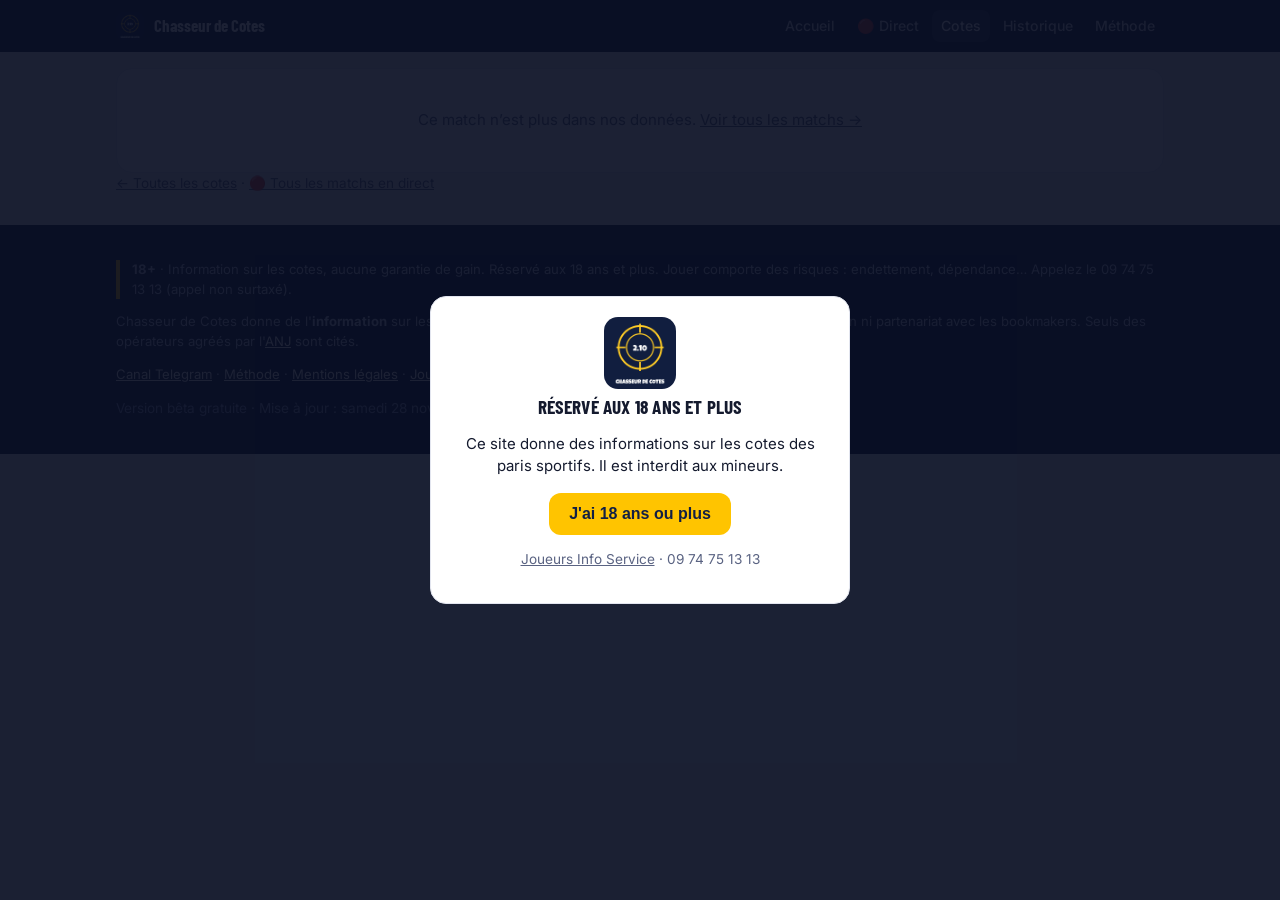
<file: match.html>
<!doctype html><html lang="fr"><head><meta charset="utf-8"><meta name="viewport" content="width=device-width,initial-scale=1">
<title>Fiche match : cotes et direct | Chasseur de Cotes</title><meta name="description" content="Les cotes des bookmakers agréés en France, le score, les buts et les statistiques du match."><link rel="canonical" href="https://chasseur-de-cotes.github.io/match.html">
<meta property="og:title" content="Fiche match : cotes et direct | Chasseur de Cotes"><meta property="og:description" content="Les cotes des bookmakers agréés en France, le score, les buts et les statistiques du match."><meta property="og:image" content="logo.png">
<link rel="icon" href="logo.png"><link rel="preconnect" href="https://fonts.googleapis.com"><link rel="preconnect" href="https://fonts.gstatic.com" crossorigin>
<link href="https://fonts.googleapis.com/css2?family=Barlow+Condensed:wght@600;700;800&family=Inter:wght@400;500;700&display=swap" rel="stylesheet">
<link rel="stylesheet" href="style.css"></head><body data-nb-alertes="23">
<div id="age" role="dialog" aria-modal="true" aria-labelledby="age-t"><div class="carte"><img src="logo.png" alt="" width="72" height="72" style="border-radius:14px">
<h2 id="age-t">Réservé aux 18 ans et plus</h2><p>Ce site donne des informations sur les cotes des paris sportifs. Il est interdit aux mineurs.</p>
<button class="btn" id="age-ok">J'ai 18 ans ou plus</button><p class="mini" style="margin-top:14px"><a href="https://www.joueurs-info-service.fr/">Joueurs Info Service</a> · 09 74 75 13 13</p></div></div>
<header class="top"><div class="wrap"><a class="marque" href="index.html"><img src="logo.png" alt=""><span class="nom">Chasseur de Cotes</span></a><nav><a href="index.html">Accueil</a><a href="direct.html">🔴 Direct</a><a href="comparateur.html" class=actif>Cotes</a><a href="historique.html">Historique</a><a href="methode.html">Méthode</a></nav></div></header>
<main><section class="serre"><div class="wrap fiche" id="fiche"><div class="carte vide">Chargement du match…</div></div>
<p class="wrap mini"><a href="comparateur.html">← Toutes les cotes</a> · <a href="direct.html">🔴 Tous les matchs en direct</a></p></section></main><script>(function(){
function lireFav(){try{return JSON.parse(localStorage.getItem('favoris')||'[]')}catch(x){return []}}
function ecrireFav(l){try{localStorage.setItem('favoris',JSON.stringify(l))}catch(x){}}
function norm(x){return String(x).normalize('NFD').replace(/[̀-ͯ]/g,'').toLowerCase().replace(/[^a-z ]/g,' ').split(/\s+/).filter(function(t){return t&&['fc','cf','ac','as','sc','ssc','rc','afc','club','de','the'].indexOf(t)<0;});}
function meme(a,b){var A=norm(a),B=norm(b);if(!A.length||!B.length)return false;var c=A.length<=B.length?[A,B]:[B,A];
  if(c[0].length<2)return A.join(' ')===B.join(' ');return c[0].every(function(t){return c[1].indexOf(t)>=0;});}
function estFav(n){return lireFav().some(function(f){return meme(f,n);});}
function esc(x){return String(x==null?'':x).replace(/[&<>"]/g,function(c){return{'&':'&amp;','<':'&lt;','>':'&gt;','"':'&quot;'}[c];});}

var id=new URLSearchParams(location.search).get('id')||'',box=document.getElementById('fiche'),MAX=20*60,minuteur=null;
function fc(x){return x?Number(x).toFixed(2).replace('.',','):'–';}
function quand(iso){var d=new Date(iso),j=['dim.','lun.','mar.','mer.','jeu.','ven.','sam.'][d.getDay()];
  return j+' '+('0'+d.getDate()).slice(-2)+'/'+('0'+(d.getMonth()+1)).slice(-2)+' · '+d.getHours()+' h '+('0'+d.getMinutes()).slice(-2);}
function etoile(n){var on=estFav(n);return '<button class="etoile'+(on?' on':'')+'" data-eq="'+esc(n)+'" aria-pressed="'+on+'" aria-label="Suivre '+esc(n)+'">'+(on?'★':'☆')+'</button>';}
function stats(l){
  var s=l.stats;if(!s)return '';
  var noms=[['poss','Possession (%)'],['tirs','Tirs'],['cadres','Tirs cadrés'],['corners','Corners'],['xg','Buts attendus (xG)']],h='';
  noms.forEach(function(k){var v=s[k[0]];if(!v||(v[0]+v[1])===0)return;var p=Math.round(100*v[0]/(v[0]+v[1]));
    h+='<div class="l"><span class="nom">'+k[1]+'</span><span>'+v[0]+'</span><span class="barre"><i style="width:'+p+'%"></i><i style="width:'+(100-p)+'%"></i></span><span>'+v[1]+'</span></div>';});
  var poids=function(i){return (s.cadres?s.cadres[i]*3:0)+(s.tirs?s.tirs[i]:0)+(s.corners?s.corners[i]:0)+(s.poss?s.poss[i]/10:0)+(s.xg?s.xg[i]*4:0);};
  var a=poids(0),b=poids(1),d='';
  if(a+b>0){var p=Math.round(100*a/(a+b));d=p>=56?'💪 '+esc(l.dom)+' domine ('+p+' %)':p<=44?'💪 '+esc(l.ext)+' domine ('+(100-p)+' %)':'⚖️ Match équilibré';}
  return '<h2>Qui domine ?</h2><div class="carte stat">'+(d?'<div class="domine">'+d+'</div>':'')+h+'</div>';
}
function chrono(l){
  if(!l.ev||!l.ev.length)return '';
  var ic={but:'⚽',pen:'⚽ (pen.)',csc:'⚽ (c.s.c.)',rouge:'🟥'};
  var ev=l.ev.slice().sort(function(a,b){return parseFloat(a.min)-parseFloat(b.min);});
  return '<h2>Le match</h2><div class="carte chrono">'+ev.map(function(x){return '<div class="'+x.eq+'"><b>'+esc(x.min)+'’</b><span>'+ic[x.k]+' '+esc(x.j)+'</span></div>';}).join('')+'</div>';
}
function tabCotes(c){
  if(!c)return '';
  var bk=Object.keys(c.cotes||{}),mx=[0,1,2].map(function(i){return Math.max.apply(null,bk.map(function(b){return c.cotes[b][i]||0;}));});
  var h='<h2>Les cotes</h2><div class="carte" style="padding:4px 12px"><table class="tab-cotes"><thead><tr><th>Bookmaker</th><th>1</th><th>N</th><th>2</th></tr></thead><tbody>';
  bk.forEach(function(b){h+='<tr><td>'+esc(b)+'</td>'+[0,1,2].map(function(i){var v=c.cotes[b][i];return '<td'+(v&&v===mx[i]?' class="top"':'')+'>'+fc(v)+'</td>';}).join('')+'</tr>';});
  if(c.premieres)h+='<tr><td class="mini">Notre 1er relevé (meilleure)</td>'+c.premieres.map(function(v){return '<td class="mini">'+fc(v)+'</td>';}).join('')+'</tr>';
  return h+'</tbody></table></div><p class="mini">Cotes d’avant-match des bookmakers agréés en France. En vert : la meilleure.</p>';
}
function rendre(cotes,live){
  var c=(cotes.matchs||[]).filter(function(m){return m.id===id;})[0]||null;
  var frais=live&&live.maj&&(Date.now()/1000-live.maj<MAX);
  var l=(live.matchs||[]).filter(function(x){return (c&&x.cid===c.id)||('f'+x.id)===id;})[0]||null;
  if(l&&!c&&l.cid)c=(cotes.matchs||[]).filter(function(m){return m.id===l.cid;})[0]||null;
  if(!c&&!l){box.innerHTML='<div class="carte vide">Ce match n’est plus dans nos données. <a href="comparateur.html">Voir tous les matchs →</a></div>';return;}
  var dom=c?c.dom:l.dom,ext=c?c.ext:l.ext,ch=c?c.ch:l.ligue,enCours=l&&frais;
  document.title=dom+' - '+ext+' : cotes et direct | Chasseur de Cotes';
  var sc='vs',sous=c?quand(c.debut).split(' · ')[1]:'',cl='';
  if(enCours){sc=(l.buts[0]==null?'-':l.buts[0])+' - '+(l.buts[1]==null?'-':l.buts[1]);sous=l.statut==='HT'?'Mi-temps':(l.minute?'🔴 '+l.minute+'’':'🔴 En direct');cl=' class="live"';}
  else if(c&&new Date(c.debut)<new Date()){sous='Commencé ou terminé';}
  var al=enCours&&l.alerte?'<div class="badge-alerte">'+(l.alerte==='opportunite'?'🎯 Opportunité':'👀 Situation à suivre')+' à la mi-temps</div>':'';
  var q='https://www.google.com/search?q='+encodeURIComponent(dom+' '+ext);
  var h='<div class="carte fiche-tete"><div class="mini">'+esc(ch)+(c?' · '+quand(c.debut):'')+'</div>'
   +'<div class="duel"><div class="eq-f">'+etoile(dom)+esc(dom)+'</div><div class="score-f">'+sc+'<small'+cl+'>'+sous+'</small></div><div class="eq-f">'+etoile(ext)+esc(ext)+'</div></div>'
   +al+'<div><a class="seconde" href="'+q+'" target="_blank" rel="noopener">⚡ Score à la seconde</a></div></div>';
  if(enCours){h+=chrono(l)+stats(l);
    if(!l.stats)h+='<p class="mini">Statistiques détaillées (possession, tirs…) : pour les matchs qui ont reçu une alerte.</p>';
    h+='<p class="mini">Score mis à jour toutes les 2 à 10 min selon le match.</p>';}
  h+=tabCotes(c);
  h+='<div class="carte appel" style="margin-top:18px"><div><b>Les alertes partent en direct sur Telegram</b><div class="mini">Opportunités de mi-temps et buts des matchs en alerte.</div></div><a class="btn" href="https://t.me/ChasseurDeCotes">Rejoindre</a></div>';
  box.innerHTML=h;
  clearTimeout(minuteur);
  if(c&&Math.abs(Date.now()-new Date(c.debut))<3*3600*1000||enCours)minuteur=setTimeout(charger,60000);
}
var dc=null,dl=null;
function charger(){Promise.all([
  fetch('cotes.json?t='+Date.now(),{cache:'no-store'}).then(function(r){return r.json();}).catch(function(){return {matchs:[]};}),
  fetch('live.json?t='+Date.now(),{cache:'no-store'}).then(function(r){return r.json();}).catch(function(){return {matchs:[]};})
]).then(function(r){dc=r[0];dl=r[1];rendre(dc,dl);});}
document.addEventListener('click',function(ev){var b=ev.target.closest('.etoile');if(!b)return;var n=b.getAttribute('data-eq'),l=lireFav();
  if(estFav(n))l=l.filter(function(f){return !meme(f,n);});else l.push(n);ecrireFav(l);if(dc)rendre(dc,dl);});
charger();
})();</script>
<footer><div class="wrap"><p class="legal"><strong>18+</strong> · Information sur les cotes, aucune garantie de gain. Réservé aux 18 ans et plus. Jouer comporte des risques : endettement, dépendance… Appelez le 09 74 75 13 13 (appel non surtaxé).</p>
<p>Chasseur de Cotes donne de l'<strong>information</strong> sur les cotes et les statistiques : ce ne sont pas des pronostics. Aucun lien ni partenariat avec les bookmakers.
Seuls des opérateurs agréés par l'<a href="https://anj.fr/">ANJ</a> sont cités.</p>
<p><a href="https://t.me/ChasseurDeCotes">Canal Telegram</a> · <a href="methode.html">Méthode</a> · <a href="mentions-legales.html">Mentions légales</a> · <a href="https://www.joueurs-info-service.fr/">Joueurs Info Service</a></p>
<p class="mini" style="color:#8f9bc4">Version bêta gratuite · Mise à jour : samedi 28 novembre</p></div></footer>
<script>(function(){var ok=false;try{ok=localStorage.getItem('age18')==='1'}catch(x){}var d=document.getElementById('age');if(!ok)d.style.display='flex';
document.getElementById('age-ok').onclick=function(){try{localStorage.setItem('age18','1')}catch(x){}d.style.display='none'};})();</script>
</body></html>
</file>
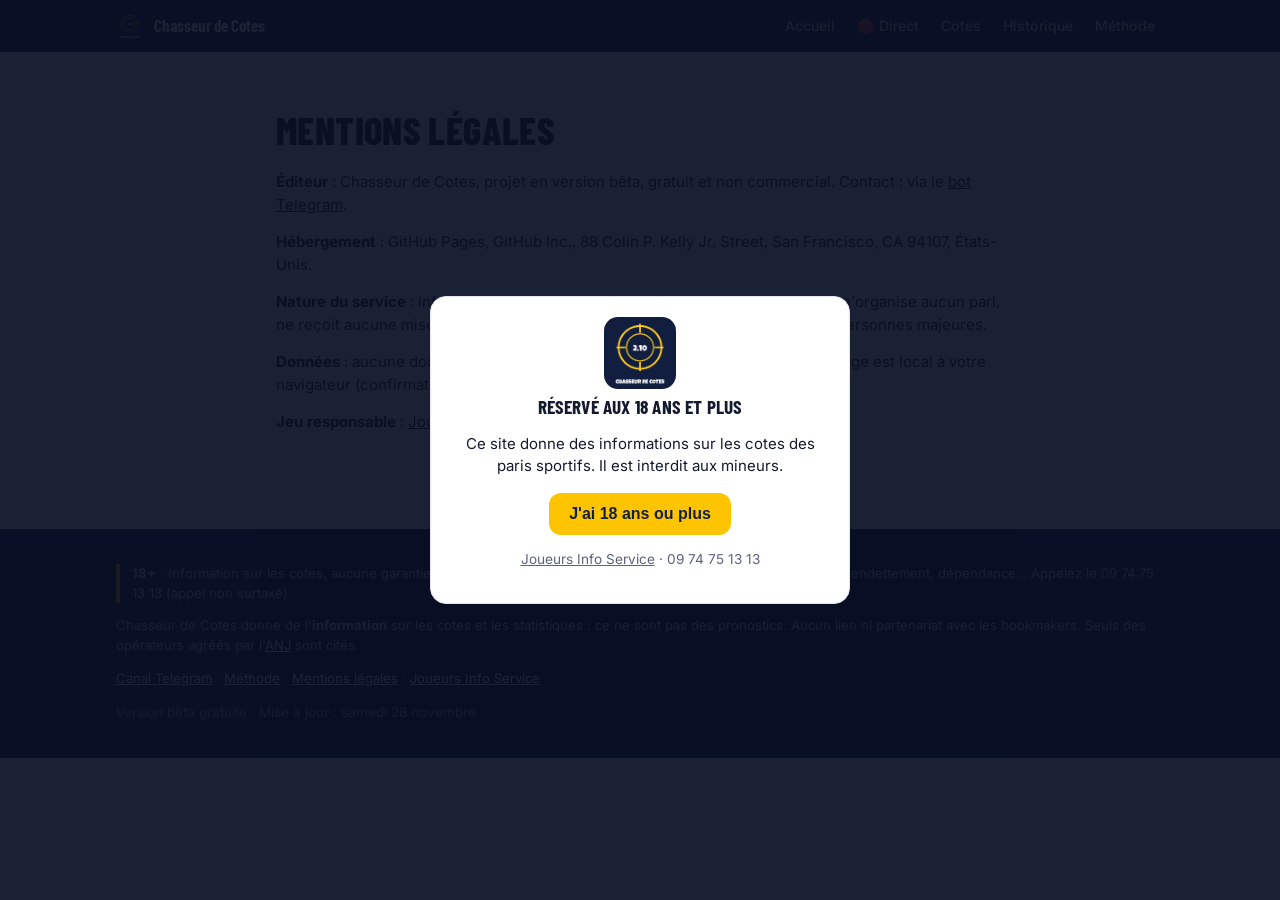
<file: mentions-legales.html>
<!doctype html><html lang="fr"><head><meta charset="utf-8"><meta name="viewport" content="width=device-width,initial-scale=1">
<title>Mentions légales | Chasseur de Cotes</title><meta name="description" content="Mentions légales du site Chasseur de Cotes."><link rel="canonical" href="https://chasseur-de-cotes.github.io/mentions-legales.html">
<meta property="og:title" content="Mentions légales | Chasseur de Cotes"><meta property="og:description" content="Mentions légales du site Chasseur de Cotes."><meta property="og:image" content="logo.png">
<link rel="icon" href="logo.png"><link rel="preconnect" href="https://fonts.googleapis.com"><link rel="preconnect" href="https://fonts.gstatic.com" crossorigin>
<link href="https://fonts.googleapis.com/css2?family=Barlow+Condensed:wght@600;700;800&family=Inter:wght@400;500;700&display=swap" rel="stylesheet">
<link rel="stylesheet" href="style.css"></head><body data-nb-alertes="23">
<div id="age" role="dialog" aria-modal="true" aria-labelledby="age-t"><div class="carte"><img src="logo.png" alt="" width="72" height="72" style="border-radius:14px">
<h2 id="age-t">Réservé aux 18 ans et plus</h2><p>Ce site donne des informations sur les cotes des paris sportifs. Il est interdit aux mineurs.</p>
<button class="btn" id="age-ok">J'ai 18 ans ou plus</button><p class="mini" style="margin-top:14px"><a href="https://www.joueurs-info-service.fr/">Joueurs Info Service</a> · 09 74 75 13 13</p></div></div>
<header class="top"><div class="wrap"><a class="marque" href="index.html"><img src="logo.png" alt=""><span class="nom">Chasseur de Cotes</span></a><nav><a href="index.html">Accueil</a><a href="direct.html">🔴 Direct</a><a href="comparateur.html">Cotes</a><a href="historique.html">Historique</a><a href="methode.html">Méthode</a></nav></div></header>
<main><section><div class="wrap prose"><h1>Mentions légales</h1>
<p><strong>Éditeur</strong> : Chasseur de Cotes, projet en version bêta, gratuit et non commercial. Contact : via le <a href="https://t.me/ChasseurDeCotesBot">bot Telegram</a>.</p>
<p><strong>Hébergement</strong> : GitHub Pages, GitHub Inc., 88 Colin P. Kelly Jr. Street, San Francisco, CA 94107, États-Unis.</p>
<p><strong>Nature du service</strong> : information sur les cotes et statistiques de football. Ce site n'organise aucun pari, ne reçoit aucune mise et n'est lié à aucun opérateur de jeux. Il est réservé aux personnes majeures.</p>
<p><strong>Données</strong> : aucune donnée personnelle n'est collectée sur ce site. Le seul stockage est local à votre navigateur (confirmation de l'âge).</p>
<p><strong>Jeu responsable</strong> : <a href="https://www.joueurs-info-service.fr/">Joueurs Info Service</a>, 09 74 75 13 13.</p></div></section></main>
<footer><div class="wrap"><p class="legal"><strong>18+</strong> · Information sur les cotes, aucune garantie de gain. Réservé aux 18 ans et plus. Jouer comporte des risques : endettement, dépendance… Appelez le 09 74 75 13 13 (appel non surtaxé).</p>
<p>Chasseur de Cotes donne de l'<strong>information</strong> sur les cotes et les statistiques : ce ne sont pas des pronostics. Aucun lien ni partenariat avec les bookmakers.
Seuls des opérateurs agréés par l'<a href="https://anj.fr/">ANJ</a> sont cités.</p>
<p><a href="https://t.me/ChasseurDeCotes">Canal Telegram</a> · <a href="methode.html">Méthode</a> · <a href="mentions-legales.html">Mentions légales</a> · <a href="https://www.joueurs-info-service.fr/">Joueurs Info Service</a></p>
<p class="mini" style="color:#8f9bc4">Version bêta gratuite · Mise à jour : samedi 28 novembre</p></div></footer>
<script>(function(){var ok=false;try{ok=localStorage.getItem('age18')==='1'}catch(x){}var d=document.getElementById('age');if(!ok)d.style.display='flex';
document.getElementById('age-ok').onclick=function(){try{localStorage.setItem('age18','1')}catch(x){}d.style.display='none'};})();</script>
</body></html>
</file>
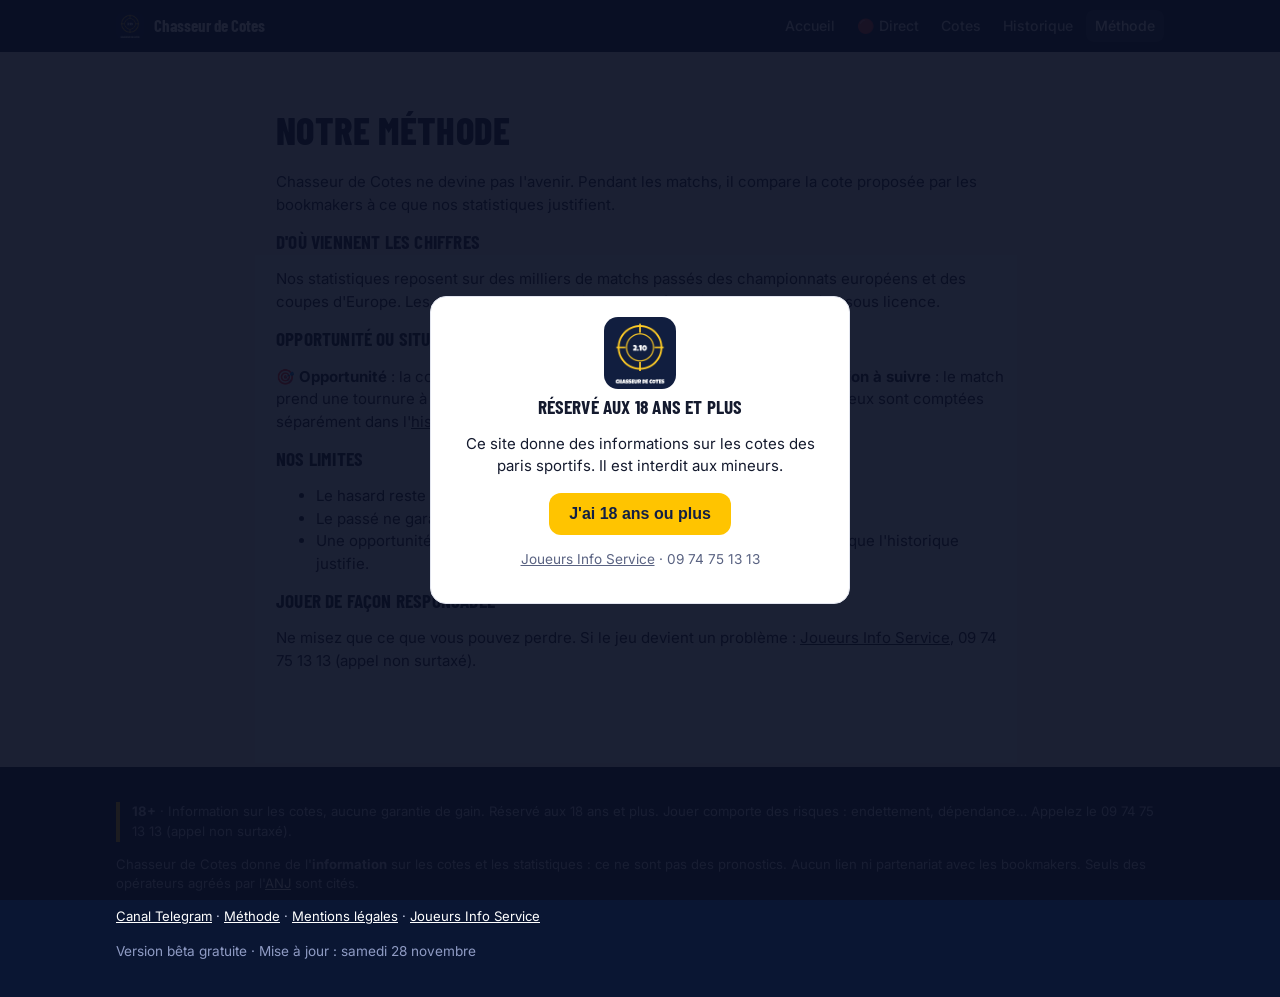
<file: methode.html>
<!doctype html><html lang="fr"><head><meta charset="utf-8"><meta name="viewport" content="width=device-width,initial-scale=1">
<title>Notre méthode | Chasseur de Cotes</title><meta name="description" content="Comment Chasseur de Cotes repère les cotes intéressantes pendant les matchs, et ce que signifient opportunité et situation à suivre."><link rel="canonical" href="https://chasseur-de-cotes.github.io/methode.html">
<meta property="og:title" content="Notre méthode | Chasseur de Cotes"><meta property="og:description" content="Comment Chasseur de Cotes repère les cotes intéressantes pendant les matchs, et ce que signifient opportunité et situation à suivre."><meta property="og:image" content="logo.png">
<link rel="icon" href="logo.png"><link rel="preconnect" href="https://fonts.googleapis.com"><link rel="preconnect" href="https://fonts.gstatic.com" crossorigin>
<link href="https://fonts.googleapis.com/css2?family=Barlow+Condensed:wght@600;700;800&family=Inter:wght@400;500;700&display=swap" rel="stylesheet">
<link rel="stylesheet" href="style.css"></head><body data-nb-alertes="23">
<div id="age" role="dialog" aria-modal="true" aria-labelledby="age-t"><div class="carte"><img src="logo.png" alt="" width="72" height="72" style="border-radius:14px">
<h2 id="age-t">Réservé aux 18 ans et plus</h2><p>Ce site donne des informations sur les cotes des paris sportifs. Il est interdit aux mineurs.</p>
<button class="btn" id="age-ok">J'ai 18 ans ou plus</button><p class="mini" style="margin-top:14px"><a href="https://www.joueurs-info-service.fr/">Joueurs Info Service</a> · 09 74 75 13 13</p></div></div>
<header class="top"><div class="wrap"><a class="marque" href="index.html"><img src="logo.png" alt=""><span class="nom">Chasseur de Cotes</span></a><nav><a href="index.html">Accueil</a><a href="direct.html">🔴 Direct</a><a href="comparateur.html">Cotes</a><a href="historique.html">Historique</a><a href="methode.html" class=actif>Méthode</a></nav></div></header>
<main><section><div class="wrap prose"><h1>Notre méthode</h1>
<p>Chasseur de Cotes ne devine pas l'avenir. Pendant les matchs, il compare la cote proposée par les bookmakers à ce que nos statistiques justifient.</p>
<h2>D'où viennent les chiffres</h2><p>Nos statistiques reposent sur des milliers de matchs passés des championnats européens et des coupes d'Europe. Les scores et les cotes viennent de fournisseurs de données sous licence.</p>
<h2>Opportunité ou situation à suivre</h2><p>🎯 <strong>Opportunité</strong> : la cote est plus haute que ce que l'historique justifie. 👀 <strong>Situation à suivre</strong> : le match prend une tournure à surveiller, mais la cote n'est pas encore assez haute. Les deux sont comptées séparément dans l'<a href="historique.html">historique</a>, gagnées et perdues.</p>
<h2>Nos limites</h2><ul><li>Le hasard reste très présent dans le football : une alerte peut perdre.</li><li>Le passé ne garantit pas l'avenir, et les bookmakers ajustent leurs cotes.</li><li>Une opportunité n'est pas un pari gagnant : c'est une cote supérieure à ce que l'historique justifie.</li></ul>
<h2>Jouer de façon responsable</h2><p>Ne misez que ce que vous pouvez perdre. Si le jeu devient un problème : <a href="https://www.joueurs-info-service.fr/">Joueurs Info Service</a>, 09 74 75 13 13 (appel non surtaxé).</p>
</div></section></main>
<footer><div class="wrap"><p class="legal"><strong>18+</strong> · Information sur les cotes, aucune garantie de gain. Réservé aux 18 ans et plus. Jouer comporte des risques : endettement, dépendance… Appelez le 09 74 75 13 13 (appel non surtaxé).</p>
<p>Chasseur de Cotes donne de l'<strong>information</strong> sur les cotes et les statistiques : ce ne sont pas des pronostics. Aucun lien ni partenariat avec les bookmakers.
Seuls des opérateurs agréés par l'<a href="https://anj.fr/">ANJ</a> sont cités.</p>
<p><a href="https://t.me/ChasseurDeCotes">Canal Telegram</a> · <a href="methode.html">Méthode</a> · <a href="mentions-legales.html">Mentions légales</a> · <a href="https://www.joueurs-info-service.fr/">Joueurs Info Service</a></p>
<p class="mini" style="color:#8f9bc4">Version bêta gratuite · Mise à jour : samedi 28 novembre</p></div></footer>
<script>(function(){var ok=false;try{ok=localStorage.getItem('age18')==='1'}catch(x){}var d=document.getElementById('age');if(!ok)d.style.display='flex';
document.getElementById('age-ok').onclick=function(){try{localStorage.setItem('age18','1')}catch(x){}d.style.display='none'};})();</script>
</body></html>
</file>
<file: style.css>
:root{--titre:Fredoka,Inter,sans-serif;--accent-doux:#fff3c4;--accent-texte:#5c4100;--sur-accent:#111f44;--nuit:#111f44;--nuit2:#1a2b5c;--jaune:#fec722;--jaune-fonce:#c99600;--fond:#f6f7fb;--carte:#ffffff;--texte:#141a2e;
--doux:#5a6382;--bord:#e2e5ef;--vert:#14804a;--vert-fond:#e3f5ea;--rouge:#b42318;--rouge-fond:#fdecea;--bleu-fond:#e8edfb}
@media (prefers-color-scheme:dark){:root:not([data-theme="light"]){--fond:#0b1430;--carte:#121e42;--texte:#eef1fa;--doux:#a5aecb;
--bord:#24346a;--vert:#5fd49a;--vert-fond:#11372a;--rouge:#ff8a80;--rouge-fond:#3d1a1d;--bleu-fond:#1a2b5c;--jaune-fonce:#fec722}}
*{box-sizing:border-box}html{-webkit-text-size-adjust:100%}
body{margin:0;background:var(--fond);color:var(--texte);font:16px/1.6 Inter,system-ui,-apple-system,sans-serif}
a{color:inherit}h1,h2,h3,.marque{font-family:var(--titre);line-height:1.15;margin:0 0 .5em}
h1{font-size:clamp(2rem,6vw,3.3rem);font-weight:700}h2{font-size:clamp(1.5rem,4vw,2rem);font-weight:600}h3{font-size:1.15rem;font-weight:600}
.wrap{max-width:1080px;margin:0 auto;padding:0 16px}
header.top{background:var(--nuit);color:#fff;position:sticky;top:0;z-index:5}
header.top .wrap{display:flex;align-items:center;gap:16px;min-height:60px;flex-wrap:wrap}
.marque{display:flex;align-items:center;gap:10px;font-size:1.25rem;font-weight:700;text-decoration:none;margin:0}
.marque img{width:34px;height:34px;border-radius:8px}
nav{display:flex;gap:4px;margin-left:auto;flex-wrap:wrap}nav a{text-decoration:none;padding:6px 10px;border-radius:8px;font-weight:500;font-size:.95rem;opacity:.85}
nav a:hover,nav a.actif{background:rgba(255,255,255,.12);opacity:1}
.btn{display:inline-flex;align-items:center;gap:8px;background:var(--jaune);color:var(--sur-accent);font-weight:700;text-decoration:none;padding:12px 20px;border-radius:12px;border:0;cursor:pointer;font-size:1rem}
.btn:hover{filter:brightness(1.05)}.btn.ghost{background:transparent;color:inherit;border:2px solid currentColor}
.hero{background:var(--nuit);color:#fff;padding:56px 0 64px;position:relative;overflow:hidden}
.hero .wrap{display:grid;grid-template-columns:1.3fr 1fr;gap:40px;align-items:center}
.hero p.lead{font-size:1.15rem;color:#d7ddf0;max-width:34em}.hero .jaune{color:var(--jaune)}
.cta{display:flex;gap:12px;flex-wrap:wrap;margin-top:24px}
.mini{font-size:.85rem;color:var(--doux)}.hero .mini{color:#aab4d6}
section{padding:56px 0}.grille3{display:grid;grid-template-columns:repeat(3,1fr);gap:16px}
.carte{background:var(--carte);border:1px solid var(--bord);border-radius:16px;padding:20px}
.etape .num{font-family:var(--titre);font-size:1.6rem;font-weight:700;color:var(--jaune-fonce)}
.alerte{background:var(--carte);border:1px solid var(--bord);border-radius:16px;padding:18px;color:var(--texte)}
.alerte .tete{display:flex;justify-content:space-between;gap:8px;flex-wrap:wrap;align-items:center;margin-bottom:8px}
.tag{display:inline-block;font-size:.78rem;font-weight:700;padding:3px 10px;border-radius:999px;letter-spacing:.02em}
.tag.opp{background:var(--accent-doux);color:var(--accent-texte)}.tag.suivre{background:var(--bleu-fond);color:var(--texte)}
.tag.gagne{background:var(--vert-fond);color:var(--vert)}.tag.perdu{background:var(--rouge-fond);color:var(--rouge)}.tag.cours{background:var(--bord);color:var(--doux)}
.score{font-family:var(--titre);font-size:1.2rem;font-weight:600}
.chiffres{display:flex;gap:18px;flex-wrap:wrap;margin-top:10px;font-size:.92rem}.chiffres b{font-size:1.05rem}
.offres{display:grid;grid-template-columns:1fr 1fr;gap:16px}.offre{position:relative}
.offre.payante{border:2px solid var(--jaune)}.offre ul{padding-left:0;list-style:none;margin:12px 0}
.offre li{padding:6px 0 6px 28px;position:relative}.offre li:before{content:"✓";position:absolute;left:4px;font-weight:700;color:var(--vert)}
.offre li.non:before{content:"–";color:var(--doux)}.prix{font-family:var(--titre);font-size:2rem;font-weight:700}
.badge{position:absolute;top:-12px;right:16px;background:var(--jaune);color:var(--sur-accent);font-weight:700;font-size:.8rem;padding:4px 10px;border-radius:999px}
table{width:100%;border-collapse:collapse;font-size:.95rem}th,td{padding:10px 8px;text-align:left;border-bottom:1px solid var(--bord);vertical-align:top}
th{font-size:.8rem;text-transform:uppercase;letter-spacing:.04em;color:var(--doux)}td.num,th.num{text-align:right;font-variant-numeric:tabular-nums}
.defile{overflow-x:auto;-webkit-overflow-scrolling:touch}
.best{background:var(--accent-doux);color:var(--accent-texte);font-weight:700;border-radius:6px;padding:2px 6px}
.fleche-h{color:var(--vert)}.fleche-b{color:var(--rouge)}
.kpis{display:grid;grid-template-columns:repeat(4,1fr);gap:12px}.kpi{background:var(--carte);border:1px solid var(--bord);border-radius:14px;padding:16px}
.kpi b{display:block;font-family:var(--titre);font-size:1.7rem}.kpi span{font-size:.85rem;color:var(--doux)}
.filtres{display:flex;gap:8px;flex-wrap:wrap;margin:16px 0}.filtres button{border:1px solid var(--bord);background:var(--carte);color:var(--texte);padding:7px 14px;border-radius:999px;cursor:pointer;font:inherit;font-size:.9rem}
.filtres button.on{background:var(--nuit);color:#fff;border-color:var(--nuit)}
h1,h2{letter-spacing:var(--titre-espace,0)}
.vide{text-align:center;padding:40px 20px;color:var(--doux)}
details{background:var(--carte);border:1px solid var(--bord);border-radius:12px;padding:14px 18px;margin-bottom:10px}summary{font-weight:600;cursor:pointer}
footer{background:var(--nuit);color:#c9d0e8;padding:36px 0;font-size:.9rem;margin-top:40px}footer a{color:#fff}
.legal{border-left:4px solid var(--jaune);padding-left:12px}
#age{position:fixed;inset:0;background:rgba(9,15,35,.92);display:none;align-items:center;justify-content:center;z-index:50;padding:16px}
#age .carte{max-width:420px;text-align:center}
.prose{max-width:760px}.prose p,.prose li{color:var(--texte)}
@media (max-width:820px){.hero .wrap,.offres{grid-template-columns:1fr}.grille3{grid-template-columns:1fr}.kpis{grid-template-columns:1fr 1fr}
nav{margin-left:0;width:100%;padding-bottom:8px}.hero{padding:36px 0 44px}section{padding:40px 0}}
:root{--titre:'Barlow Condensed',Inter,sans-serif;--titre-espace:.01em;--nuit:#0a1633;--jaune:#ffc400;--jaune-fonce:#b88a00;--fond:#f3f5f9}@media (prefers-color-scheme:dark){:root:not([data-theme=light]){--fond:#060d22;--carte:#0e1a3a;--bord:#1e2d5c}}h1{text-transform:uppercase;font-weight:800;font-size:clamp(2.4rem,7vw,4rem)}h2{text-transform:uppercase;font-weight:700}
.ticker{display:block;overflow:hidden;background:#0b1430;color:#d7ddf0;font-size:.85rem;text-decoration:none;border-bottom:1px solid rgba(255,255,255,.08)}
.ticker .piste{display:flex;width:max-content;animation:defile 60s linear infinite}.ticker .piste div{padding:7px 0;white-space:nowrap}
.ticker span{padding:0 6px}.ticker:hover .piste{animation-play-state:paused}
@keyframes defile{from{transform:translateX(0)}to{transform:translateX(-50%)}}
.point-direct{display:inline-block;width:10px;height:10px;border-radius:50%;background:#e5484d;margin-right:6px;vertical-align:middle;animation:pulse 1.6s ease-in-out infinite}
@keyframes pulse{0%,100%{opacity:1}50%{opacity:.35}}
.liste-direct{padding:4px 12px}.ligne-direct{display:grid;grid-template-columns:1fr 78px 92px;gap:6px;align-items:center;padding:8px 0;border-top:1px solid var(--bord)}
.ligne-direct:first-child{border-top:0}.ligne-direct .eq div{overflow:hidden;text-overflow:ellipsis;white-space:nowrap}.ligne-direct .fav{font-weight:700}
.ligne-direct .sc{font-family:var(--titre);font-size:1.25rem;font-weight:700;text-align:center;line-height:1.1}.ligne-direct .sc small{display:block;font-family:Inter,sans-serif;font-size:.7rem;font-weight:500;color:#e5484d}
.ligne-direct .drapeau{font-size:.75rem;font-weight:700;text-align:right}.alerte-fav{background:rgba(229,72,77,.08);border-radius:10px;padding-left:6px;padding-right:6px}
.alerte.nouvelle{animation:nouvelle 2.4s ease-in-out 3;border-color:var(--jaune)}
@keyframes nouvelle{0%,100%{box-shadow:0 0 0 0 rgba(255,196,0,0)}50%{box-shadow:0 0 0 4px rgba(255,196,0,.35)}}
.prochain{margin:4px 0 0}
@media (prefers-reduced-motion:reduce){.ticker .piste,.point-direct,.alerte.nouvelle{animation:none}}

/* --- version compacte, pensée téléphone (22/11) --- */
body{font-size:15px;line-height:1.5}
h1{font-size:clamp(1.6rem,5vw,2.4rem)!important}h2{font-size:1.2rem!important;margin:0}h3{font-size:1rem}
header.top .wrap{min-height:52px;gap:8px}.marque{font-size:1.05rem}.marque img{width:28px;height:28px}
nav a{padding:5px 9px;font-size:.88rem}
section.serre{padding:16px 0 8px}
.bandeau{background:var(--nuit);color:#d7ddf0;padding:10px 0 12px}.bandeau .wrap{display:flex;align-items:center;gap:12px;justify-content:space-between}
.bandeau p{margin:0;font-size:.9rem}.bandeau b{color:var(--jaune)}
.btn.petit{padding:8px 14px;font-size:.9rem;border-radius:10px;white-space:nowrap}
.titre-bloc{display:flex;align-items:baseline;justify-content:space-between;gap:8px;margin:22px 0 10px}.titre-bloc a{font-size:.88rem;font-weight:600;text-decoration:none;color:var(--jaune-fonce)}
.resumes{display:grid;grid-template-columns:1fr 1fr;gap:10px}.resume{background:var(--carte);border:1px solid var(--bord);border-radius:14px;padding:12px}
.resume .t{font-weight:700;font-size:.9rem}.resume .gros{font-family:var(--titre);font-size:1.7rem;font-weight:700;line-height:1.1;margin:4px 0}.resume .gros span{font-size:.85rem;font-weight:500;color:var(--doux)}
.avert{margin:8px 0 0}
.grille-alertes{display:grid;grid-template-columns:repeat(auto-fill,minmax(280px,1fr));gap:10px}
.alerte{padding:12px 14px;border-radius:14px}.alerte .tete{margin-bottom:6px}.alerte .score{font-size:1.02rem;line-height:1.3}.alerte .score b{color:var(--jaune-fonce)}
.alerte .ligne{font-size:.9rem;color:var(--doux)}.alerte .chiffres{gap:12px;margin:6px 0 4px;font-size:.88rem}.alerte .chiffres b{font-size:.95rem}
.tag{font-size:.72rem;padding:2px 8px}
.liste{padding:4px 12px}.jour{font-weight:700;font-size:.85rem;padding:10px 0 2px;color:var(--jaune-fonce);text-transform:uppercase;letter-spacing:.04em}
.tete-cotes,.match{display:grid;grid-template-columns:1fr 62px 62px 62px;gap:4px;align-items:center}
.tete-cotes{font-size:.72rem;color:var(--doux);text-align:center;padding:2px 0}
.match{padding:8px 0;border-top:1px solid var(--bord);font-size:.9rem}.match .eq{line-height:1.3;min-width:0}.match .eq div{overflow:hidden;text-overflow:ellipsis;white-space:nowrap}
.match .c{text-align:center;line-height:1.2}.match .c small{display:block;font-size:.66rem;color:var(--doux);overflow:hidden;text-overflow:ellipsis;white-space:nowrap}
.match .c i{font-style:normal;font-size:.65rem;margin-left:2px}.best{font-size:.88rem;padding:2px 5px}
.onglets{display:flex;gap:6px;overflow-x:auto;margin:12px 0 4px;padding-bottom:4px}.onglets a{flex:none;text-decoration:none;border:1px solid var(--bord);background:var(--carte);padding:5px 12px;border-radius:999px;font-size:.85rem}
section.serre h2[id]{margin:18px 0 8px;scroll-margin-top:70px}
.chasseur{margin:18px 0 4px;border:2px solid var(--jaune);position:relative}.chasseur h3{font-size:1.3rem;margin:4px 0 6px}
.chasseur p{margin:6px 0}.badge-prive{display:inline-block;font-size:.72rem;font-weight:700;background:var(--jaune);color:var(--sur-accent);padding:3px 10px;border-radius:999px}
.prix-l{font-size:1.02rem}.chasseur .cta{margin-top:12px}
.appel{display:flex;align-items:center;justify-content:space-between;gap:12px;margin:18px 0 4px;border:2px solid var(--jaune)}
details{padding:10px 14px;margin-bottom:8px}details p{margin:8px 0 2px;font-size:.92rem}
.kpis{gap:8px}.kpi{padding:10px 12px}.kpi b{font-size:1.25rem}.kpi span{font-size:.78rem}
footer{padding:22px 0;font-size:.82rem;margin-top:24px}
@media (max-width:820px){nav{width:auto;margin-left:auto;padding-bottom:0;flex-wrap:nowrap;overflow-x:auto}nav a{flex:none}header.top .wrap{flex-wrap:nowrap}
 .bandeau .wrap{flex-direction:column;align-items:flex-start;gap:8px}.kpis{grid-template-columns:1fr 1fr}}
@media (max-width:420px){.marque span.nom{display:none}nav a{padding:5px 7px;font-size:.84rem}
 .tete-cotes,.match{grid-template-columns:1fr 54px 54px 54px}}

.etoile{background:none;border:0;padding:0 6px 0 0;margin:0;font-size:1.05rem;line-height:1;cursor:pointer;color:var(--doux);vertical-align:-1px}
.etoile.on{color:#ffc400}
.chips{display:flex;flex-wrap:wrap;gap:6px;margin:0 0 6px}.chips button{border:1px solid var(--bord);background:var(--carte);color:var(--texte);border-radius:99px;padding:5px 11px;font:inherit;font-size:.88rem;cursor:pointer}
.ligne-direct.d3{grid-template-columns:minmax(0,1fr) 62px 84px}.ligne-direct.d3 .drapeau{overflow:hidden;line-height:1.35}.ligne-direct.d3 .drapeau .mini{font-weight:600}.ligne-direct .eq div,.ligne-prog .eq div{white-space:nowrap;overflow:hidden;text-overflow:ellipsis}
.seconde{display:inline-block;margin-top:3px;font-size:.75rem;font-weight:700;text-decoration:none;white-space:nowrap}
.liste-prog{padding:4px 12px}.ligne-prog{display:grid;grid-template-columns:52px minmax(0,1fr) auto;gap:8px;align-items:center;padding:8px 0;border-top:1px solid var(--bord)}
.ligne-prog:first-child{border-top:0}.ligne-prog .h{font-weight:700;font-size:.9rem}.ligne-prog .h small{display:block;font-weight:500;font-size:.7rem;color:var(--doux);white-space:nowrap;overflow:hidden;text-overflow:ellipsis}
.ligne-prog .cm{font-size:.78rem;color:var(--doux);text-align:right;white-space:nowrap}
.suivi{background:rgba(255,196,0,.08);border-radius:10px;padding-left:6px;padding-right:6px}
.jour-prog{font-weight:700;margin:18px 0 6px;font-size:.95rem}

[hidden]{display:none!important}
.filtres{position:sticky;top:60px;z-index:4;background:var(--fond);padding:10px 0 6px;margin:0 0 6px}
.filtres input{width:100%;font:inherit;font-size:1rem;padding:9px 12px;border:1px solid var(--bord);border-radius:12px;background:var(--carte);color:var(--texte);margin:0 0 8px}
.chips.ligne-x{flex-wrap:nowrap;overflow-x:auto;scrollbar-width:none;padding-bottom:2px}.chips.ligne-x::-webkit-scrollbar{display:none}
.chips button{flex:none;white-space:nowrap}.chips button.on{background:var(--jaune);color:var(--sur-accent);border-color:var(--jaune);font-weight:700}
.chips button:disabled{opacity:.45}
a.match{text-decoration:none;color:inherit}a.match:hover .eq div:not(.mini){text-decoration:underline}
.match .eq .mini{font-size:.72rem}
.fiche-tete{text-align:center;padding:16px 14px}
.duel{display:grid;grid-template-columns:minmax(0,1fr) auto minmax(0,1fr);gap:10px;align-items:center;margin:10px 0}
.duel .eq-f{font-family:var(--titre);font-weight:700;font-size:1.25rem;line-height:1.15;overflow-wrap:anywhere}
.duel .score-f{font-family:var(--titre);font-weight:800;font-size:2.2rem;line-height:1;white-space:nowrap}.duel .score-f small{display:block;font-family:Inter,sans-serif;font-size:.8rem;font-weight:600;color:var(--doux);margin-top:4px}
.duel .score-f small.live{color:var(--rouge)}
.badge-alerte{display:inline-block;margin:6px 0 2px;padding:4px 12px;border-radius:999px;font-weight:700;font-size:.85rem;background:var(--accent-doux);color:var(--accent-texte)}
.fiche h2{font-size:1.25rem;margin:22px 0 8px}
.chrono{padding:6px 14px}.chrono div{display:flex;gap:8px;padding:6px 0;border-top:1px solid var(--bord);font-size:.92rem}.chrono div:first-child{border-top:0}
.chrono div.ext{flex-direction:row-reverse;text-align:right}.chrono b{min-width:42px}
.stat{padding:8px 14px}.stat .l{display:grid;grid-template-columns:44px 1fr 44px;gap:8px;align-items:center;font-size:.88rem;padding:5px 0}
.stat .l span:last-child{text-align:right}.stat .barre{display:flex;height:8px;border-radius:99px;overflow:hidden;background:var(--bord)}
.stat .barre i{display:block;background:var(--jaune)}.stat .barre i+i{background:var(--nuit2)}.stat .nom{font-size:.75rem;color:var(--doux);text-align:center;grid-column:1/-1;margin-bottom:-4px}
.domine{font-weight:700;text-align:center;padding:6px 0 2px}
.tab-cotes{width:100%;border-collapse:collapse;font-size:.92rem}.tab-cotes th,.tab-cotes td{padding:8px 6px;border-top:1px solid var(--bord);text-align:center}
.tab-cotes th:first-child,.tab-cotes td:first-child{text-align:left}.tab-cotes thead th{border-top:0;font-size:.75rem;color:var(--doux)}
.tab-cotes td.top{font-weight:800;color:var(--vert)}
@media (max-width:640px){.filtres{top:52px}.duel .eq-f{font-size:1.05rem}.duel .score-f{font-size:1.9rem}}
</file>
